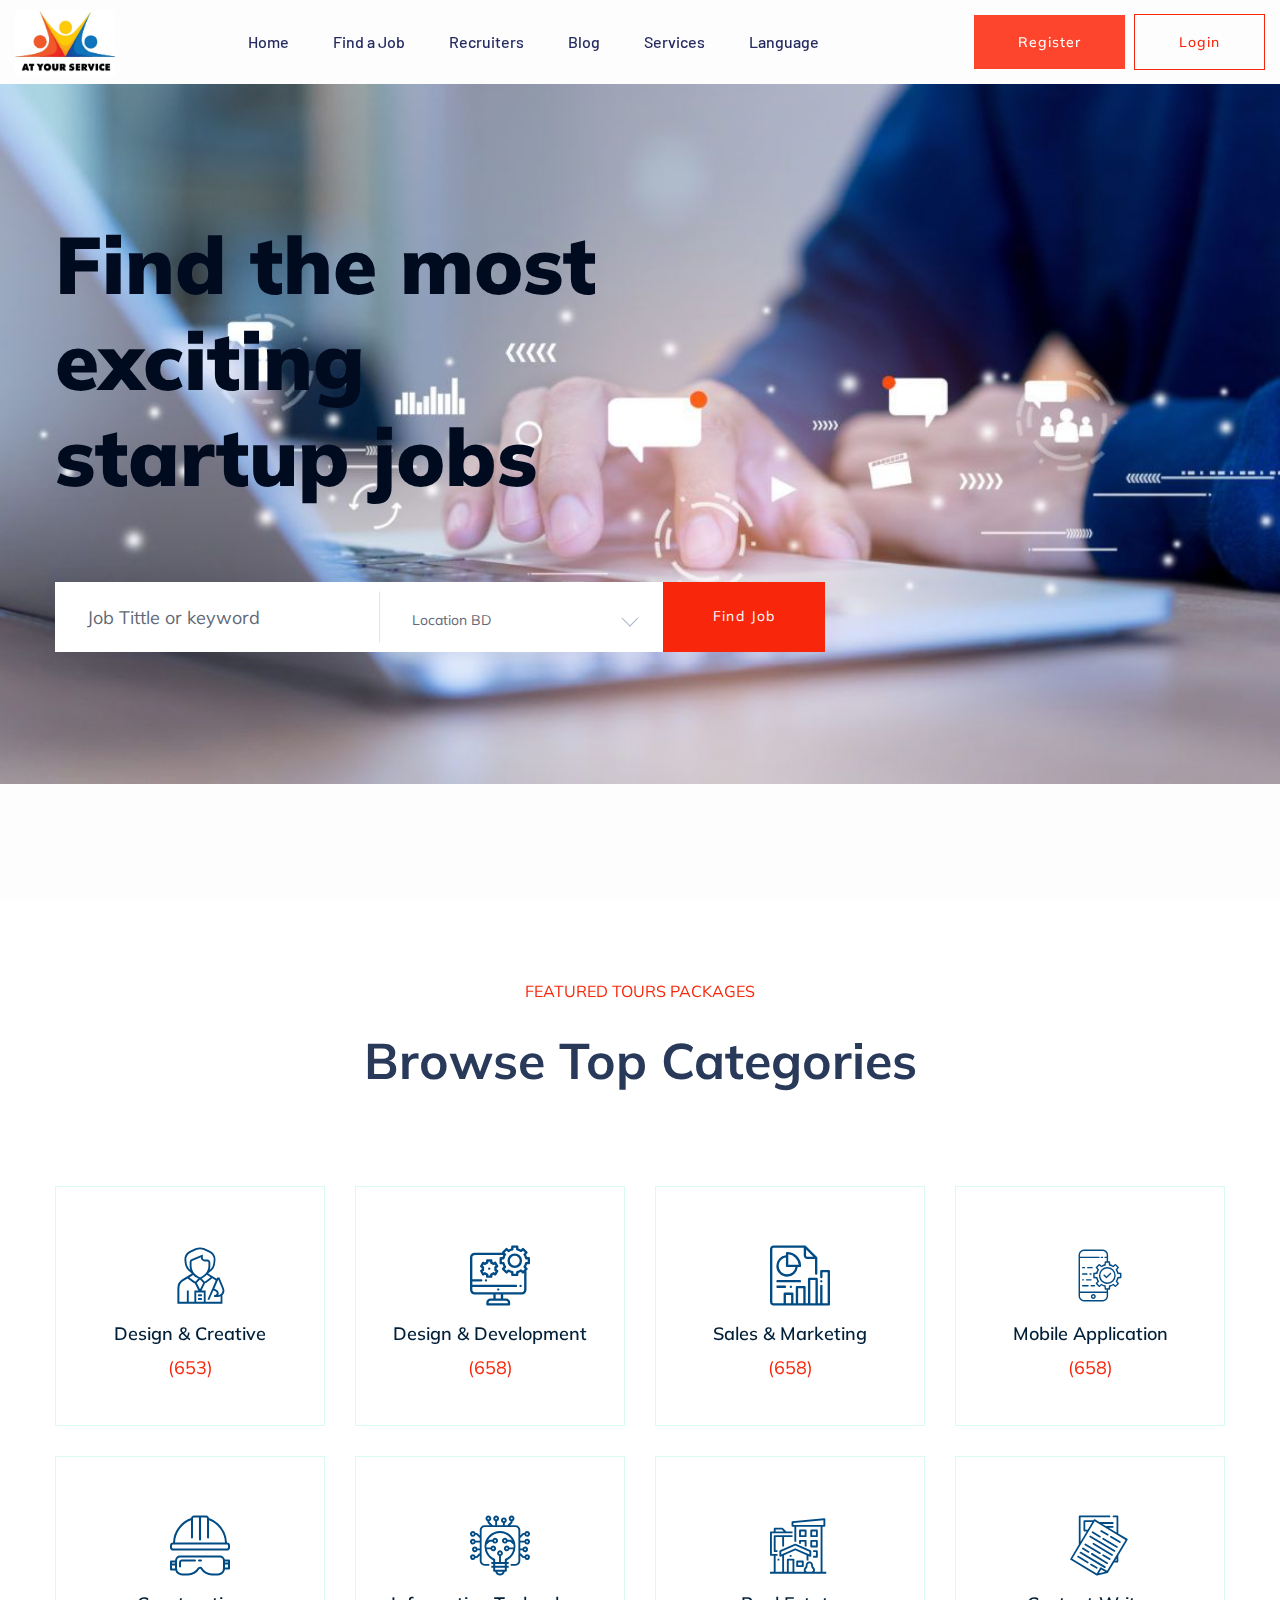
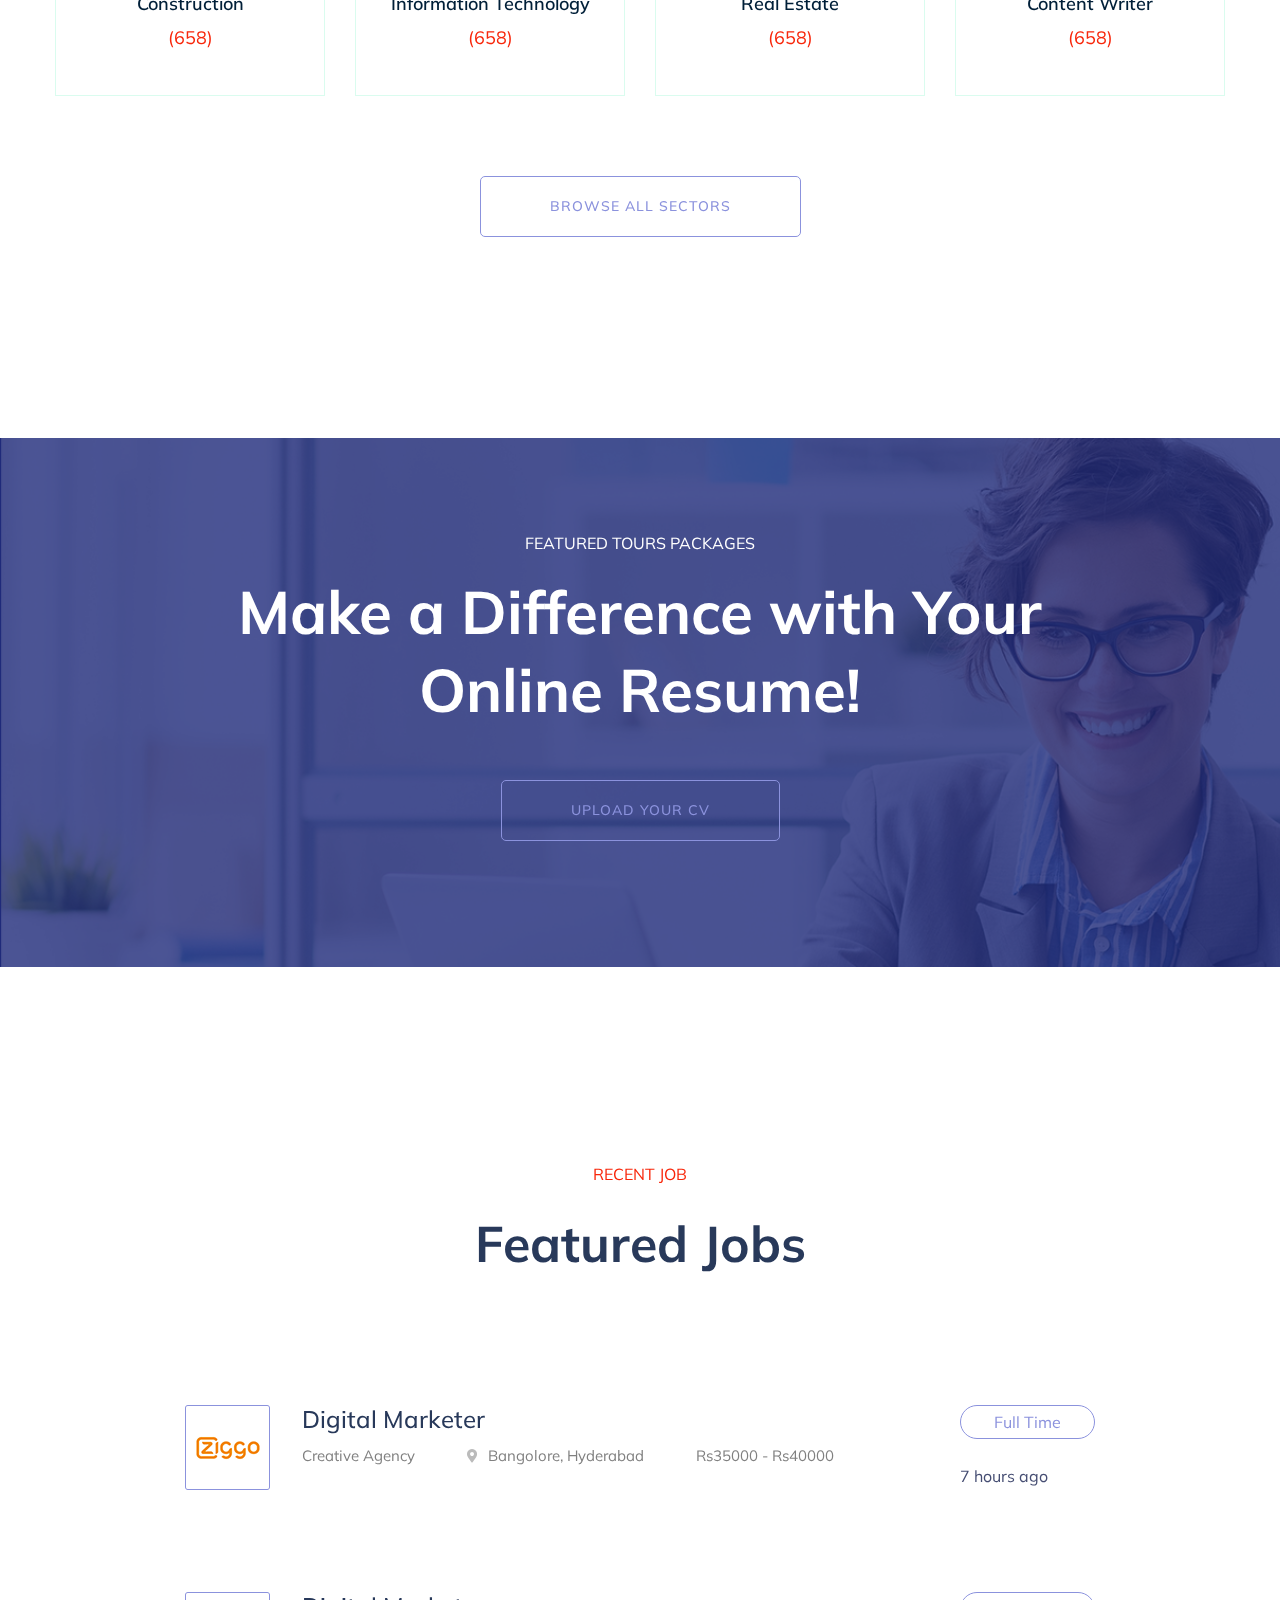
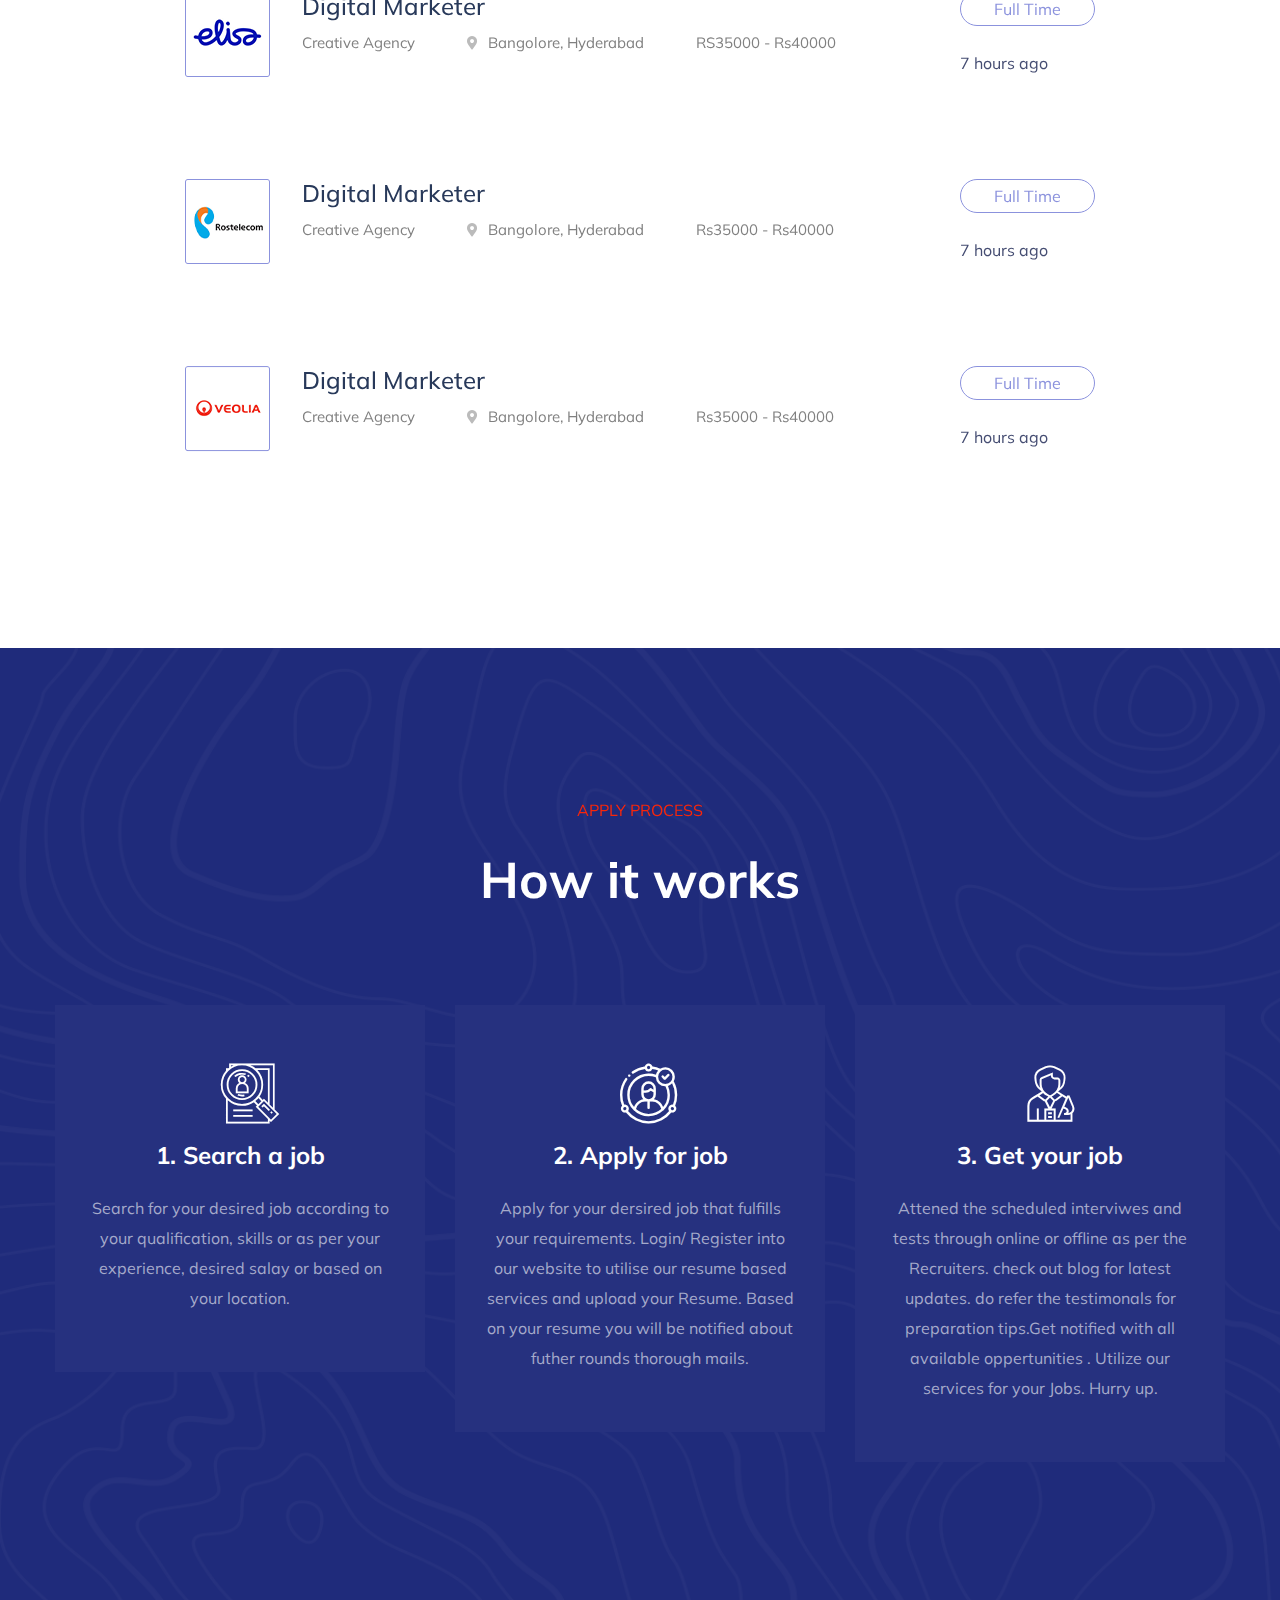
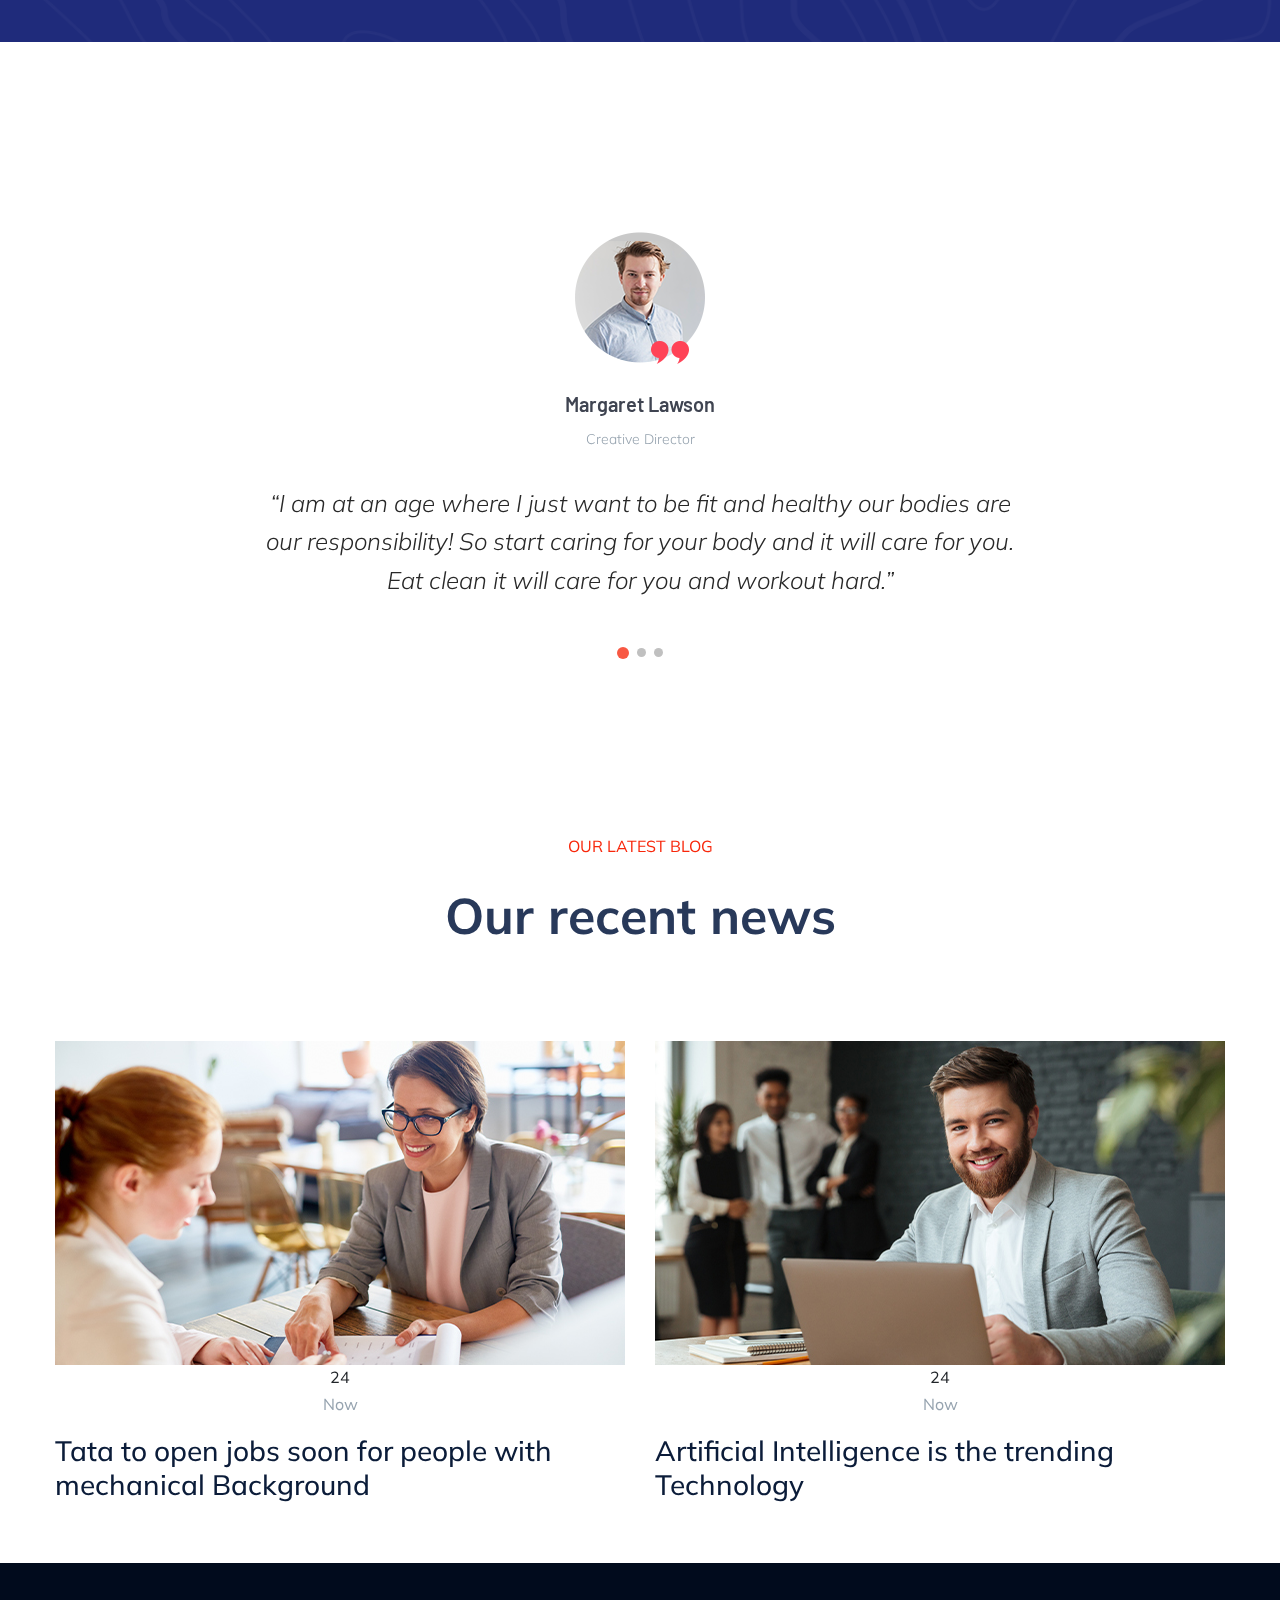
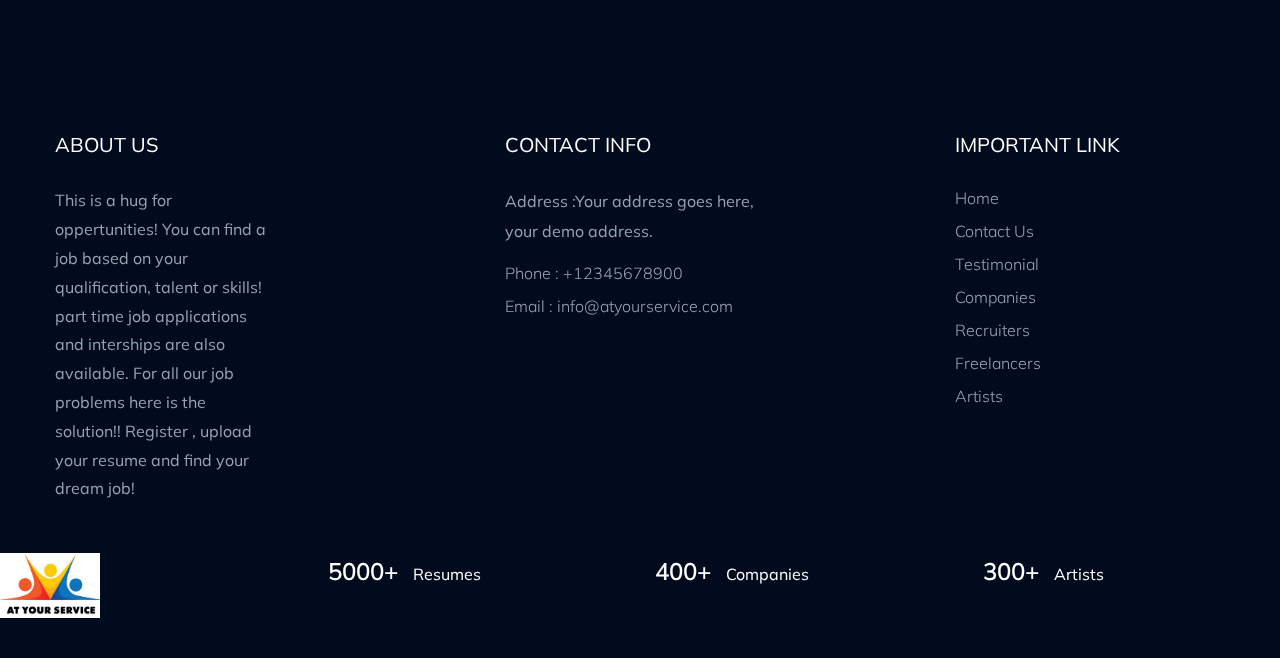
<file: index.html>
<!doctype html>
<html class="no-js" lang="zxx">
    <head>
        <meta charset="utf-8">
        <meta http-equiv="x-ua-compatible" content="ie=edge">
         <title>at your service-final </title>
        <meta name="description" content="">
        <meta name="viewport" content="width=device-width, initial-scale=1">
        <link rel="manifest" href="site.webmanifest">

		<!-- CSS here -->
            <link rel="stylesheet" href="assets/css/bootstrap.min.css">
            <link rel="stylesheet" href="assets/css/owl.carousel.min.css">
            <link rel="stylesheet" href="assets/css/flaticon.css">
            <link rel="stylesheet" href="assets/css/price_rangs.css">
            <link rel="stylesheet" href="assets/css/slicknav.css">
            <link rel="stylesheet" href="assets/css/animate.min.css">
            <link rel="stylesheet" href="assets/css/magnific-popup.css">
            <link rel="stylesheet" href="assets/css/fontawesome-all.min.css">
            <link rel="stylesheet" href="assets/css/themify-icons.css">
            <link rel="stylesheet" href="assets/css/slick.css">
            <link rel="stylesheet" href="assets/css/nice-select.css">
            <link rel="stylesheet" href="assets/css/style.css">
   </head>

   <body>
    <!-- Preloader Start -->
    <div id="preloader-active">
        <div class="preloader d-flex align-items-center justify-content-center">
            <div class="preloader-inner position-relative">
                <div class="preloader-circle"></div>
                <div class="preloader-img pere-text">
                    <img src="assets/img/logo/logo.jpeg" alt="">
                </div>
            </div>
        </div>
    </div>
    <!-- Preloader Start -->
    <header>
        <!-- Header Start -->
       <div class="header-area header-transparrent">
           <div class="headder-top header-sticky">
                <div class="container-fluid">
                    <div class="row align-items-center">
                        <div class="col-lg-2 col-md-1">
                            <!-- Logo -->
                            <div class="logo">
                                <a href="index.html"><img src="assets/img/logo/logo.jpeg" alt="" width=100px height="65"></a>
                            </div>  
                        </div>
                        <div class="col">
                            <div class="menu-wrapper">
                                <!-- Main-menu -->
                                <div class="main-menu">
                                    <nav class="d-none d-lg-block">
                                        <ul id="navigation">
                                            <li><a href="index.html">Home</a></li>
                                            <li><a href="#">Find a Job</a>
                                                <ul class="submenu">
                                                    <li><a href="job_listing.html">Companies </a></li>
                                                    <li><a href="job_listing.html">Artists</a></li>
                                                    <li><a href="job_listing.html">Freelancer</a></li>
                                                </ul>
                                            </li>
                                            
                                            <li><a href="job_details.html">Recruiters</a></li>
                                            <li><a href="blog.html">Blog</a></li>
                                            <li><a href="#">Services</a>
                                                <ul class="submenu">
                                                    <li><a href="#">Resume Writing</a></li>
                                                    <li><a href="#">Resume Display</a></li> 
                                                    <li><a href="#">Subsciption</a></li>
                                                    <li><a href="#">FAQ</a></li>
                                                    <li><a href="#">Testimony</a></li>
                                                    <li><a href="#">Carrier Tools</a></li>
                                                </ul>
                                            </li>
                                            <li><a href="#">Language</a>
                                                <ul class="submenu">
                                                    <li><a href="#">English</a></li>
                                                    <li><a href="#">Kannada</a></li> 
                                                    <li><a href="#">Hindi</a></li> 
                                                </ul>
                                            </li>
                                        </ul>
                                    </nav>
                                </div>          
                                <!-- Header-btn -->
                                <div class="header-btn d-none f-right d-lg-block">
                                    <a href="#" class="btn head-btn1">Register</a>
                                    <a href="#" class="btn head-btn2">Login</a>
                                </div>
                            </div>
                        </div>
                        <!-- Mobile Menu -->
                        <div class="col-12">
                            <div class="mobile_menu d-block d-lg-none"></div>
                        </div>
                    </div>
                </div>
           </div>
       </div>
        <!-- Header End -->
    </header>
    <main>

        <!-- slider Area Start-->
        <div class="slider-area ">
            <!-- Mobile Menu -->
            <div class="slider-active">
                <div class="single-slider slider-height d-flex align-items-center" data-background="assets/img/hero/banner1.jpg">
                    <div class="container">
                        <div class="row">
                            <div class="col-xl-6 col-lg-9 col-md-10">
                                <div class="hero__caption">
                                    <h1>Find the most exciting startup jobs</h1>
                                </div>
                            </div>
                        </div>
                        <!-- Search Box -->
                        <div class="row">
                            <div class="col-xl-8">
                                <!-- form -->
                                <form action="#" class="search-box">
                                    <div class="input-form">
                                        <input type="text" placeholder="Job Tittle or keyword">
                                    </div>
                                    <div class="select-form">
                                        <div class="select-itms">
                                            <select name="select" id="select1">
                                                <option value="">Location BD</option>
                                                <option value="">Location PK</option>
                                                <option value="">Location US</option>
                                                <option value="">Location UK</option>
                                            </select>
                                        </div>
                                    </div>
                                    <div class="search-form">
                                        <a href="#">Find job</a>
                                    </div>	
                                </form>	
                            </div>
                        </div>
                    </div>
                </div>
            </div>
        </div>
        <!-- slider Area End-->
        <!-- Our Services Start -->
        <div class="our-services section-pad-t30">
            <div class="container">
                <!-- Section Tittle -->
                <div class="row">
                    <div class="col-lg-12">
                        <div class="section-tittle text-center">
                            <span>FEATURED TOURS Packages</span>
                            <h2>Browse Top Categories </h2>
                        </div>
                    </div>
                </div>
                <div class="row d-flex justify-contnet-center">
                    <div class="col-xl-3 col-lg-3 col-md-4 col-sm-6">
                        <div class="single-services text-center mb-30">
                            <div class="services-ion">
                                <span class="flaticon-tour"></span>
                            </div>
                            <div class="services-cap">
                               <h5><a href="job_listing.html">Design & Creative</a></h5>
                                <span>(653)</span>
                            </div>
                        </div>
                    </div>
                    <div class="col-xl-3 col-lg-3 col-md-4 col-sm-6">
                        <div class="single-services text-center mb-30">
                            <div class="services-ion">
                                <span class="flaticon-cms"></span>
                            </div>
                            <div class="services-cap">
                               <h5><a href="job_listing.html">Design & Development</a></h5>
                                <span>(658)</span>
                            </div>
                        </div>
                    </div>
                    <div class="col-xl-3 col-lg-3 col-md-4 col-sm-6">
                        <div class="single-services text-center mb-30">
                            <div class="services-ion">
                                <span class="flaticon-report"></span>
                            </div>
                            <div class="services-cap">
                               <h5><a href="job_listing.html">Sales & Marketing</a></h5>
                                <span>(658)</span>
                            </div>
                        </div>
                    </div>
                    <div class="col-xl-3 col-lg-3 col-md-4 col-sm-6">
                        <div class="single-services text-center mb-30">
                            <div class="services-ion">
                                <span class="flaticon-app"></span>
                            </div>
                            <div class="services-cap">
                               <h5><a href="job_listing.html">Mobile Application</a></h5>
                                <span>(658)</span>
                            </div>
                        </div>
                    </div>
                    <div class="col-xl-3 col-lg-3 col-md-4 col-sm-6">
                        <div class="single-services text-center mb-30">
                            <div class="services-ion">
                                <span class="flaticon-helmet"></span>
                            </div>
                            <div class="services-cap">
                               <h5><a href="job_listing.html">Construction</a></h5>
                                <span>(658)</span>
                            </div>
                        </div>
                    </div>
                    <div class="col-xl-3 col-lg-3 col-md-4 col-sm-6">
                        <div class="single-services text-center mb-30">
                            <div class="services-ion">
                                <span class="flaticon-high-tech"></span>
                            </div>
                            <div class="services-cap">
                               <h5><a href="job_listing.html">Information Technology</a></h5>
                                <span>(658)</span>
                            </div>
                        </div>
                    </div>
                    <div class="col-xl-3 col-lg-3 col-md-4 col-sm-6">
                        <div class="single-services text-center mb-30">
                            <div class="services-ion">
                                <span class="flaticon-real-estate"></span>
                            </div>
                            <div class="services-cap">
                               <h5><a href="job_listing.html">Real Estate</a></h5>
                                <span>(658)</span>
                            </div>
                        </div>
                    </div>
                    <div class="col-xl-3 col-lg-3 col-md-4 col-sm-6">
                        <div class="single-services text-center mb-30">
                            <div class="services-ion">
                                <span class="flaticon-content"></span>
                            </div>
                            <div class="services-cap">
                               <h5><a href="job_listing.html">Content Writer</a></h5>
                                <span>(658)</span>
                            </div>
                        </div>
                    </div>
                </div>
                <!-- More Btn -->
                <!-- Section Button -->
                <div class="row">
                    <div class="col-lg-12">
                        <div class="browse-btn2 text-center mt-50">
                            <a href="job_listing.html" class="border-btn2">Browse All Sectors</a>
                        </div>
                    </div>
                </div>
            </div>
        </div>
        <!-- Our Services End -->
        <!-- Online CV Area Start -->
         <div class="online-cv cv-bg section-overly pt-90 pb-120"  data-background="assets/img/gallery/cv_bg.jpg">
            <div class="container">
                <div class="row justify-content-center">
                    <div class="col-xl-10">
                        <div class="cv-caption text-center">
                            <p class="pera1">FEATURED TOURS Packages</p>
                            <p class="pera2"> Make a Difference with Your Online Resume!</p>
                            <a href="#" class="border-btn2 border-btn4">Upload your cv</a>
                        </div>
                    </div>
                </div>
            </div>
        </div>
        <!-- Online CV Area End-->
        <!-- Featured_job_start -->
        <section class="featured-job-area feature-padding">
            <div class="container">
                <!-- Section Tittle -->
                <div class="row">
                    <div class="col-lg-12">
                        <div class="section-tittle text-center">
                            <span>Recent Job</span>
                            <h2>Featured Jobs</h2>
                        </div>
                    </div>
                </div>
                <div class="row justify-content-center">
                    <div class="col-xl-10">
                        <!-- single-job-content -->
                        <div class="single-job-items mb-30">
                            <div class="job-items">
                                <div class="company-img">
                                    <a href="job_details.html"><img src="assets/img/icon/job-list1.png" alt=""></a>
                                </div>
                                <div class="job-tittle">
                                    <a href="job_details.html"><h4>Digital Marketer</h4></a>
                                    <ul>
                                        <li>Creative Agency</li>
                                        <li><i class="fas fa-map-marker-alt"></i>Bangolore, Hyderabad</li>
                                        <li>Rs35000 - Rs40000</li>
                                    </ul>
                                </div>
                            </div>
                            <div class="items-link f-right">
                                <a href="job_details.html">Full Time</a>
                                <span>7 hours ago</span>
                            </div>
                        </div>
                        <!-- single-job-content -->
                        <div class="single-job-items mb-30">
                            <div class="job-items">
                                <div class="company-img">
                                    <a href="job_details.html"><img src="assets/img/icon/job-list2.png" alt=""></a>
                                </div>
                                <div class="job-tittle">
                                    <a href="job_details.html"><h4>Digital Marketer</h4></a>
                                    <ul>
                                        <li>Creative Agency</li>
                                        <li><i class="fas fa-map-marker-alt"></i>Bangolore, Hyderabad</li>
                                        <li>RS35000 - Rs40000</li>
                                    </ul>
                                </div>
                            </div>
                            <div class="items-link f-right">
                                <a href="job_details.html">Full Time</a>
                                <span>7 hours ago</span>
                            </div>
                        </div>
                         <!-- single-job-content -->
                        <div class="single-job-items mb-30">
                            <div class="job-items">
                                <div class="company-img">
                                    <a href="job_details.html"><img src="assets/img/icon/job-list3.png" alt=""></a>
                                </div>
                                <div class="job-tittle">
                                    <a href="job_details.html"><h4>Digital Marketer</h4></a>
                                    <ul>
                                        <li>Creative Agency</li>
                                        <li><i class="fas fa-map-marker-alt"></i>Bangolore, Hyderabad</li>
                                        <li>Rs35000 - Rs40000</li>
                                    </ul>
                                </div>
                            </div>
                            <div class="items-link f-right">
                                <a href="job_details.html">Full Time</a>
                                <span>7 hours ago</span>
                            </div>
                        </div>
                         <!-- single-job-content -->
                        <div class="single-job-items mb-30">
                            <div class="job-items">
                                <div class="company-img">
                                    <a href="job_details.html"><img src="assets/img/icon/job-list4.png" alt=""></a>
                                </div>
                                <div class="job-tittle">
                                    <a href="job_details.html"><h4>Digital Marketer</h4></a>
                                    <ul>
                                        <li>Creative Agency</li>
                                        <li><i class="fas fa-map-marker-alt"></i>Bangolore, Hyderabad</li>
                                        <li>Rs35000 - Rs40000</li>
                                    </ul>
                                </div>
                            </div>
                            <div class="items-link f-right">
                                <a href="job_details.html">Full Time</a>
                                <span>7 hours ago</span>
                            </div>
                        </div>
                    </div>
                </div>
            </div>
        </section>
        <!-- Featured_job_end -->
        <!-- How  Apply Process Start-->
        <div class="apply-process-area apply-bg pt-150 pb-150" data-background="assets/img/gallery/how-applybg.png">
            <div class="container">
                <!-- Section Tittle -->
                <div class="row">
                    <div class="col-lg-12">
                        <div class="section-tittle white-text text-center">
                            <span>Apply process</span>
                            <h2> How it works</h2>
                        </div>
                    </div>
                </div>
                <!-- Apply Process Caption -->
                <div class="row">
                    <div class="col-lg-4 col-md-6">
                        <div class="single-process text-center mb-30">
                            <div class="process-ion">
                                <span class="flaticon-search"></span>
                            </div>
                            <div class="process-cap">
                               <h5>1. Search a job</h5>
                               <p>Search for your desired job according to your qualification,
                                skills or as per your experience, desired salay or based on your location.</p>
                            </div>
                        </div>
                    </div>
                    <div class="col-lg-4 col-md-6">
                        <div class="single-process text-center mb-30">
                            <div class="process-ion">
                                <span class="flaticon-curriculum-vitae"></span>
                            </div>
                            <div class="process-cap">
                               <h5>2. Apply for job</h5>
                               <p>Apply for your dersired job that fulfills your requirements. Login/ Register into our website to utilise our resume based services and upload your Resume.
                                   Based on your resume you will be notified about futher rounds thorough mails. </p>
                            </div>
                        </div>
                    </div>
                    <div class="col-lg-4 col-md-6">
                        <div class="single-process text-center mb-30">
                            <div class="process-ion">
                                <span class="flaticon-tour"></span>
                            </div>
                            <div class="process-cap">
                               <h5>3. Get your job</h5>
                               <p>Attened the scheduled interviwes and tests through online or offline as per the Recruiters.
                                   check out blog for latest updates. do refer the testimonals for preparation 
                                   tips.Get notified with all available oppertunities . Utilize our services for your Jobs. Hurry up.
                               </p>
                            </div>
                        </div>
                    </div>
                </div>
             </div>
        </div>
        <!-- How  Apply Process End-->
        <!-- Testimonial Start -->
        <div class="testimonial-area testimonial-padding">
            <div class="container">
                <!-- Testimonial contents -->
                <div class="row d-flex justify-content-center">
                    <div class="col-xl-8 col-lg-8 col-md-10">
                        <div class="h1-testimonial-active dot-style">
                            <!-- Single Testimonial -->
                            <div class="single-testimonial text-center">
                                <!-- Testimonial Content -->
                                <div class="testimonial-caption ">
                                    <!-- founder -->
                                    <div class="testimonial-founder  ">
                                        <div class="founder-img mb-30">
                                            <img src="assets/img/testmonial/testimonial-founder.png" alt="">
                                            <span>Margaret Lawson</span>
                                            <p>Creative Director</p>
                                        </div>
                                    </div>
                                    <div class="testimonial-top-cap">
                                        <p>“I am at an age where I just want to be fit and healthy our bodies are our responsibility! So start caring for your body and it will care for you. Eat clean it will care for you and workout hard.”</p>
                                    </div>
                                </div>
                            </div>
                            <!-- Single Testimonial -->
                            <div class="single-testimonial text-center">
                                <!-- Testimonial Content -->
                                <div class="testimonial-caption ">
                                    <!-- founder -->
                                    <div class="testimonial-founder  ">
                                        <div class="founder-img mb-30">
                                            <img src="assets/img/testmonial/testimonial-founder.png" alt="">
                                            <span>Margaret Lawson</span>
                                            <p>Creative Director</p>
                                        </div>
                                    </div>
                                    <div class="testimonial-top-cap">
                                        <p>“I am at an age where I just want to be fit and healthy our bodies are our responsibility! So start caring for your body and it will care for you. Eat clean it will care for you and workout hard.”</p>
                                    </div>
                                </div>
                            </div>
                            <!-- Single Testimonial -->
                            <div class="single-testimonial text-center">
                                <!-- Testimonial Content -->
                                <div class="testimonial-caption ">
                                    <!-- founder -->
                                    <div class="testimonial-founder  ">
                                        <div class="founder-img mb-30">
                                            <img src="assets/img/testmonial/testimonial-founder.png" alt="">
                                            <span>Margaret Lawson</span>
                                            <p>Creative Director</p>
                                        </div>
                                    </div>
                                    <div class="testimonial-top-cap">
                                        <p>“I am at an age where I just want to be fit and healthy our bodies are our responsibility! So start caring for your body and it will care for you. Eat clean it will care for you and workout hard.”</p>
                                    </div>
                                </div>
                            </div>
                        </div>
                    </div>
                </div>
            </div>
        </div>
        <!-- Testimonial End -->
        <!-- Blog Area Start -->
            <div class="container">
                <!-- Section Tittle -->
                <div class="row">
                    <div class="col-lg-12">
                        <div class="section-tittle text-center">
                            <span>Our latest blog</span>
                            <h2>Our recent news</h2>
                        </div>
                    </div>
                </div>
                <div class="row">
                    <div class="col-xl-6 col-lg-6 col-md-6">
                        <div class="home-blog-single mb-30">
                            <div class="blog-img-cap">
                                <div class="blog-img">
                                    <img src="assets/img/blog/home-blog1.jpg" alt="">
                                    <!-- Blog date -->
                                    <div class="blog-date text-center">
                                        <span>24</span>
                                        <p>Now</p>
                                    </div>
                                </div>
                                <div class="blog-cap">
                                    <h3><a href="single-blog.html">Tata to open jobs soon for people with mechanical Background</a></h3>
                                    <a href="#" class="more-btn">Read more »</a>
                                </div>
                            </div>
                        </div>
                    </div>
                    <div class="col-xl-6 col-lg-6 col-md-6">
                        <div class="home-blog-single mb-30">
                            <div class="blog-img-cap">
                                <div class="blog-img">
                                    <img src="assets/img/blog/home-blog2.jpg" alt="">
                                    <!-- Blog date -->
                                    <div class="blog-date text-center">
                                        <span>24</span>
                                        <p>Now</p>
                                    </div>
                                </div>
                                <div class="blog-cap">
                                    <h3><a href="single-blog.html">Artificial Intelligence is the trending Technology</a></h3>
                                    <a href="#" class="more-btn">Read more »</a>
                                </div>
                            </div>
                        </div>
                    </div>
                </div>
            </div>
        <!-- Blog Area End -->

    </main>
    <footer>
        <!-- Footer Start-->
        <div class="footer-area footer-bg footer-padding">
            <div class="container">
                <div class="row d-flex justify-content-between">
                    <div class="col-xl-3 col-lg-3 col-md-4 col-sm-6">
                       <div class="single-footer-caption mb-50">
                         <div class="single-footer-caption mb-30">
                             <div class="footer-tittle">
                                 <h4>About Us</h4>
                                 <div class="footer-pera">
                                     <p> This is a hug for oppertunities! You can find a job based on your qualification, talent or skills! part time job applications and interships are also available.
                                        For all our job problems here is the solution!! Register , upload your resume and find your dream job!</p>
                                </div>
                             </div>
                         </div>

                       </div>
                    </div>
                    <div class="col-xl-3 col-lg-3 col-md-4 col-sm-5">
                        <div class="single-footer-caption mb-50">
                            <div class="footer-tittle">
                                <h4>Contact Info</h4>
                                <ul>
                                    <li>
                                    <p>Address :Your address goes
                                        here, your demo address.</p>
                                    </li>
                                    <li><a href="#">Phone : +12345678900</a></li>
                                    <li><a href="#">Email : info@atyourservice.com</a></li>
                                </ul>
                            </div>

                        </div>
                    </div>
                    <div class="col-xl-3 col-lg-3 col-md-4 col-sm-5">
                        <div class="single-footer-caption mb-50">
                            <div class="footer-tittle">
                                <h4>Important Link</h4>
                                <ul>
                                    <li><a href="index.html">Home</a></li>
                                    <li><a href="contact.html">Contact Us</a></li>
                                    <li><a href="#">Testimonial</a></li>
                                    <li><a href="job_listing.html">Companies</a></li>
                                    <li><a href="job_details.html">Recruiters</a></li>
                                    <li><a href="job_listing.html">Freelancers</a></li>
                                    <li><a href="job_listing.html">Artists</a></li>
                                </ul>
                            </div>
                        </div>
                    </div>
                    </div>
                </div>
               <!--  -->
               <div class="row ">
                    <div class="col-xl-3 col-lg-3 col-md-4 col-sm-6">
                        <!-- logo -->
                        <div class="footer-logo mb-20">
                        <a href="index.html"><img src="assets/img/logo/logo.jpeg" alt="" width=100px height="65"> <style margin: 20px;></style></a>
                        </div>
                    </div>
                    <div class="col-xl-3 col-lg-3 col-md-4 col-sm-5">
                    <div class="footer-tittle-bottom">
                        <span>5000+</span>
                        <p>Resumes</p>
                    </div>
                    </div>
                    <div class="col-xl-3 col-lg-3 col-md-4 col-sm-5">
                        <div class="footer-tittle-bottom">
                            <span>400+</span>
                            <p>Companies</p>
                        </div>
                    </div>
                    <div class="col-xl-3 col-lg-3 col-md-4 col-sm-5">
                        <!-- Footer Bottom Tittle -->
                        <div class="footer-tittle-bottom">
                            <span>300+</span>
                            <p>Artists</p>
                        </div>
                    </div>
               </div>
            </div>
        <!-- Footer End-->
    </footer>

  <!-- JS here -->
	
		<!-- All JS Custom Plugins Link Here here -->
        <script src="./assets/js/vendor/modernizr-3.5.0.min.js"></script>
		<!-- Jquery, Popper, Bootstrap -->
		<script src="./assets/js/vendor/jquery-1.12.4.min.js"></script>
        <script src="./assets/js/popper.min.js"></script>
        <script src="./assets/js/bootstrap.min.js"></script>
	    <!-- Jquery Mobile Menu -->
        <script src="./assets/js/jquery.slicknav.min.js"></script>

		<!-- Jquery Slick , Owl-Carousel Plugins -->
        <script src="./assets/js/owl.carousel.min.js"></script>
        <script src="./assets/js/slick.min.js"></script>
        <script src="./assets/js/price_rangs.js"></script>
        
		<!-- One Page, Animated-HeadLin -->
        <script src="./assets/js/wow.min.js"></script>
		<script src="./assets/js/animated.headline.js"></script>
        <script src="./assets/js/jquery.magnific-popup.js"></script>

		<!-- Scrollup, nice-select, sticky -->
        <script src="./assets/js/jquery.scrollUp.min.js"></script>
        <script src="./assets/js/jquery.nice-select.min.js"></script>
		<script src="./assets/js/jquery.sticky.js"></script>
        
        <!-- contact js -->
        <script src="./assets/js/contact.js"></script>
        <script src="./assets/js/jquery.form.js"></script>
        <script src="./assets/js/jquery.validate.min.js"></script>
        <script src="./assets/js/mail-script.js"></script>
        <script src="./assets/js/jquery.ajaxchimp.min.js"></script>
        
		<!-- Jquery Plugins, main Jquery -->	
        <script src="./assets/js/plugins.js"></script>
        <script src="./assets/js/main.js"></script>
        
    </body>
</html>
</file>
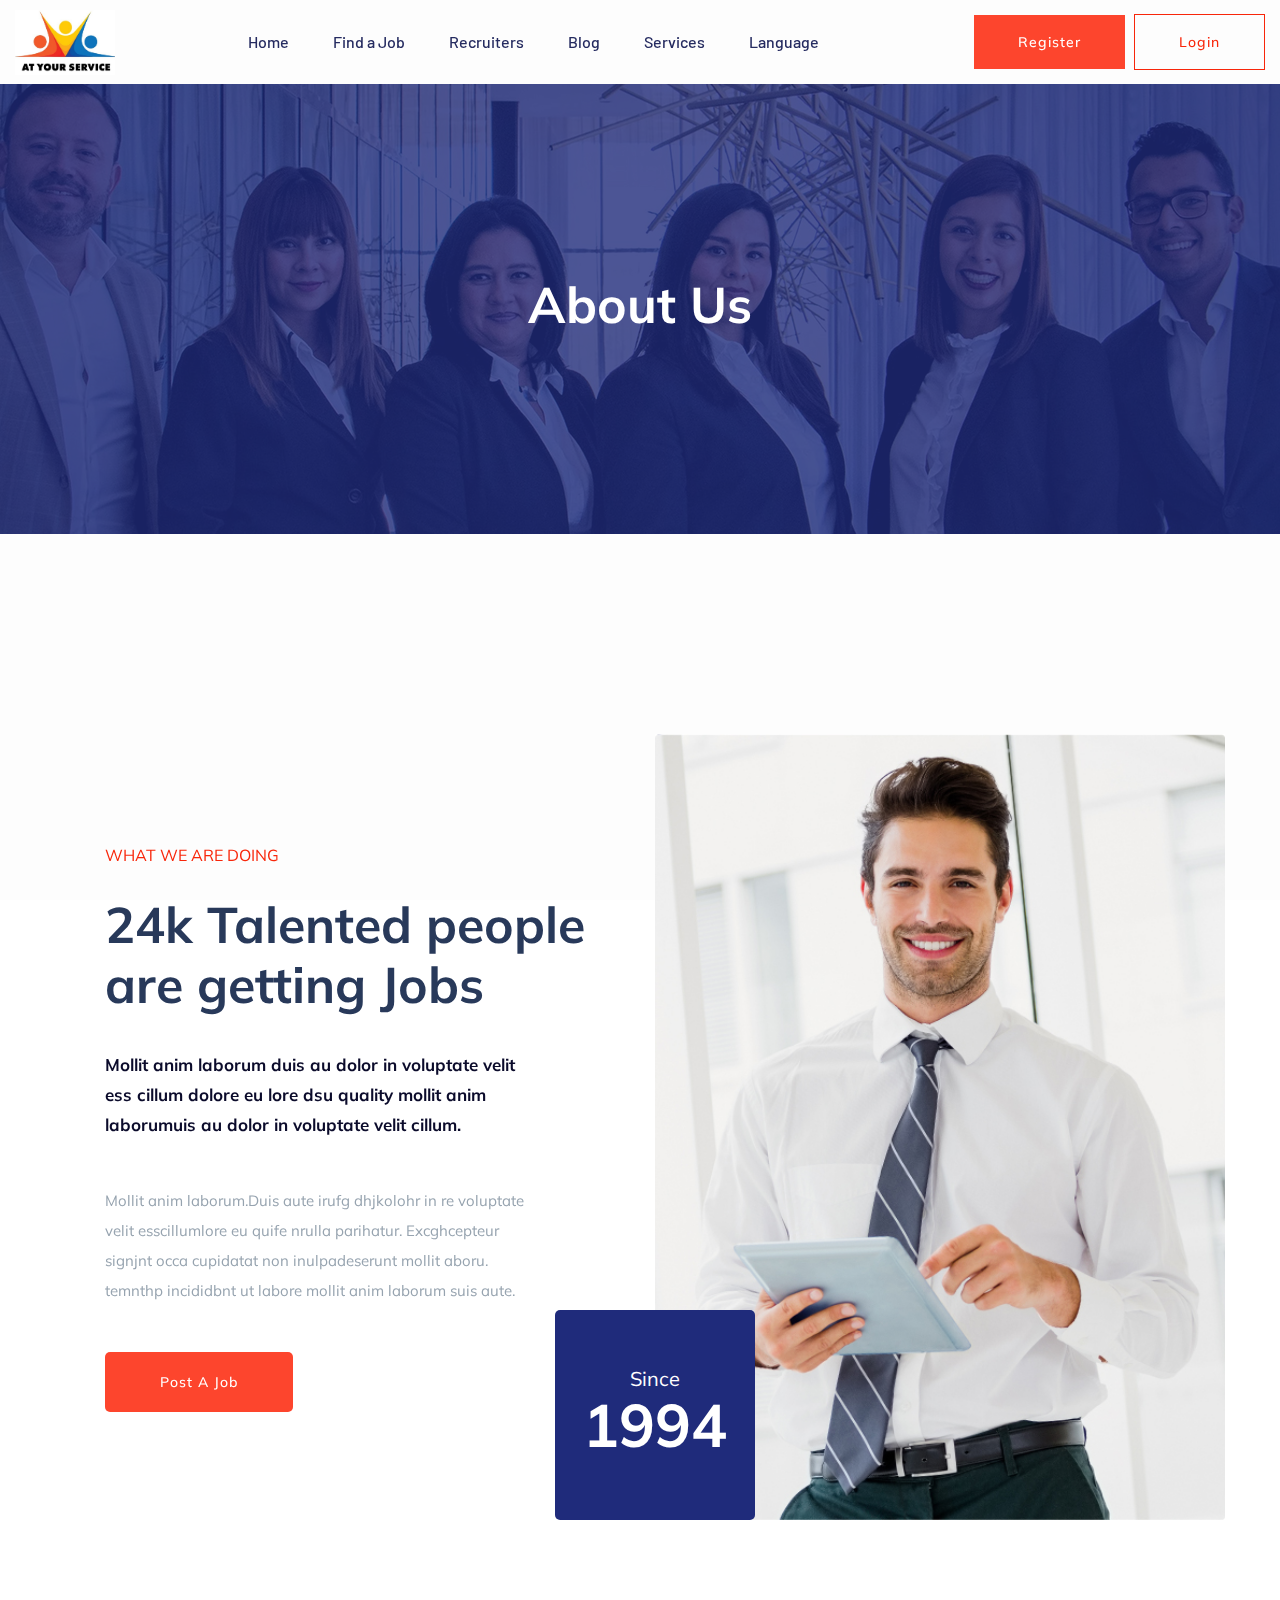
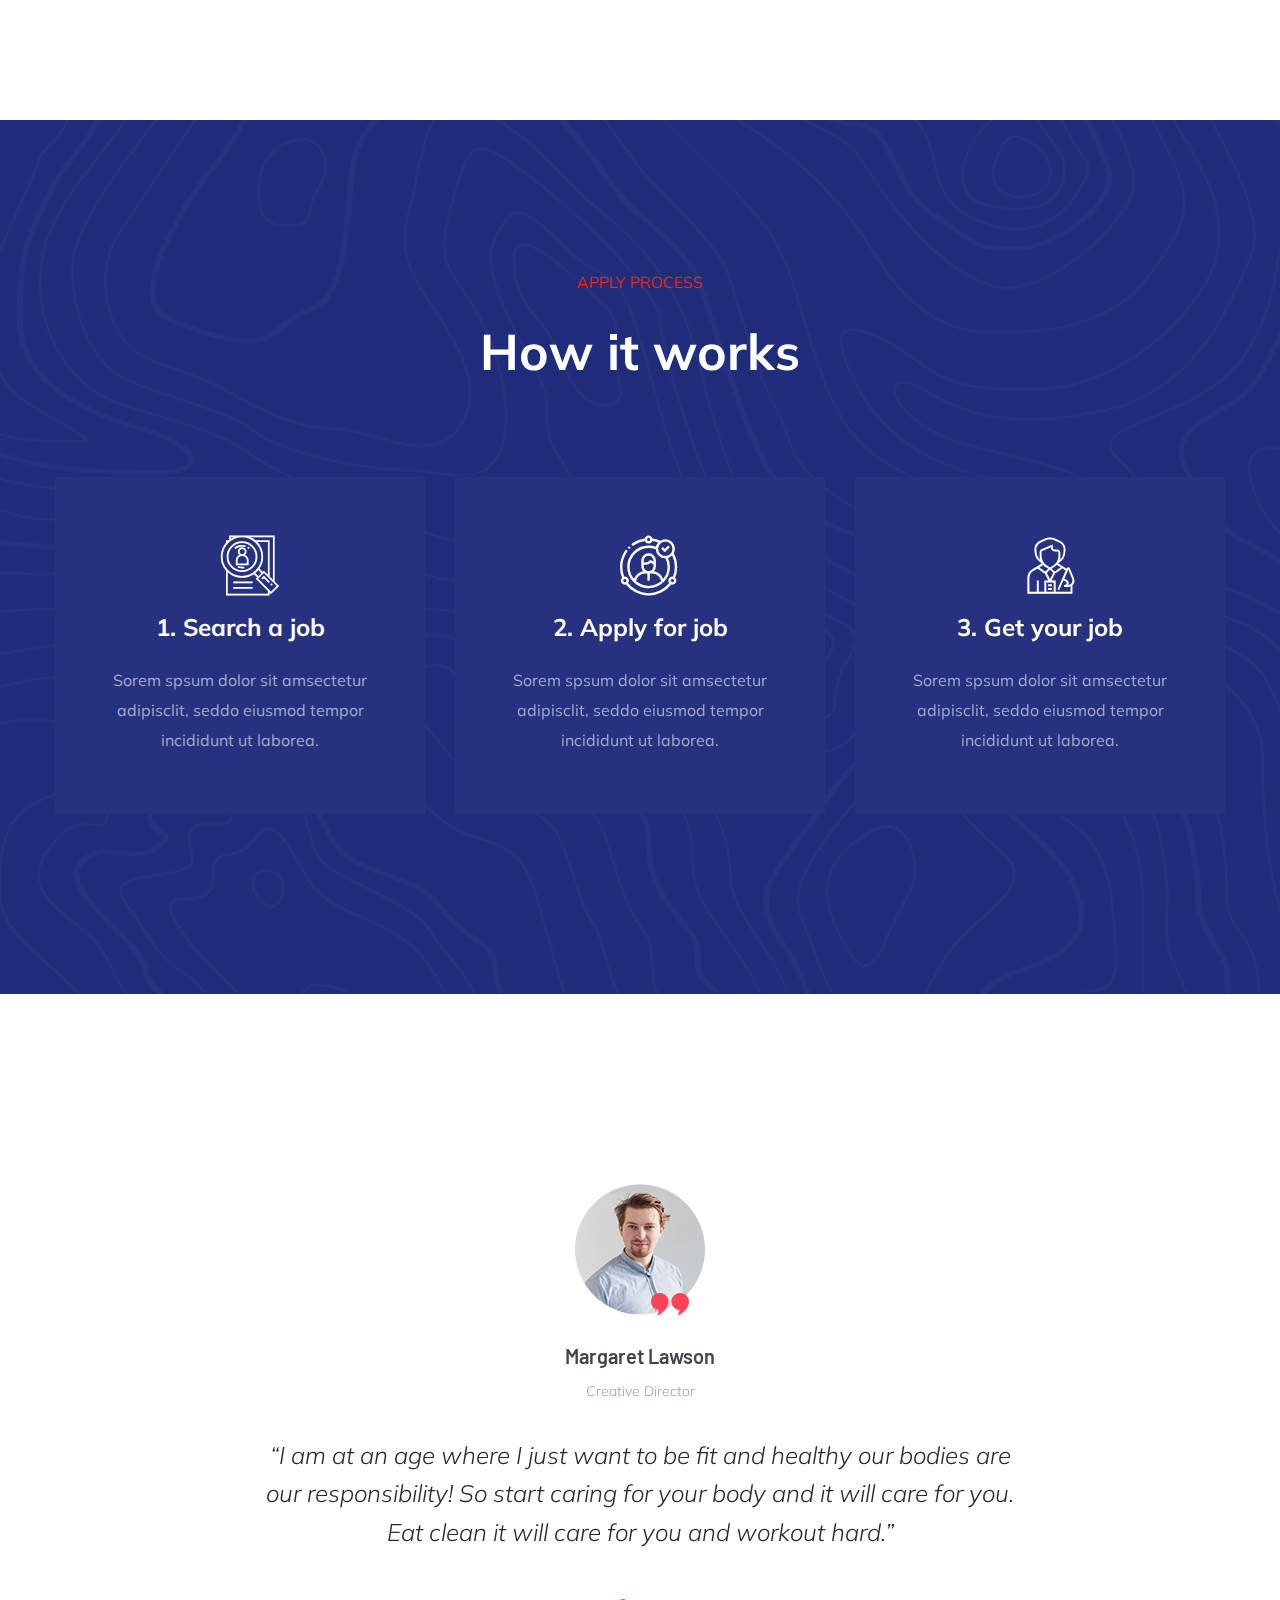
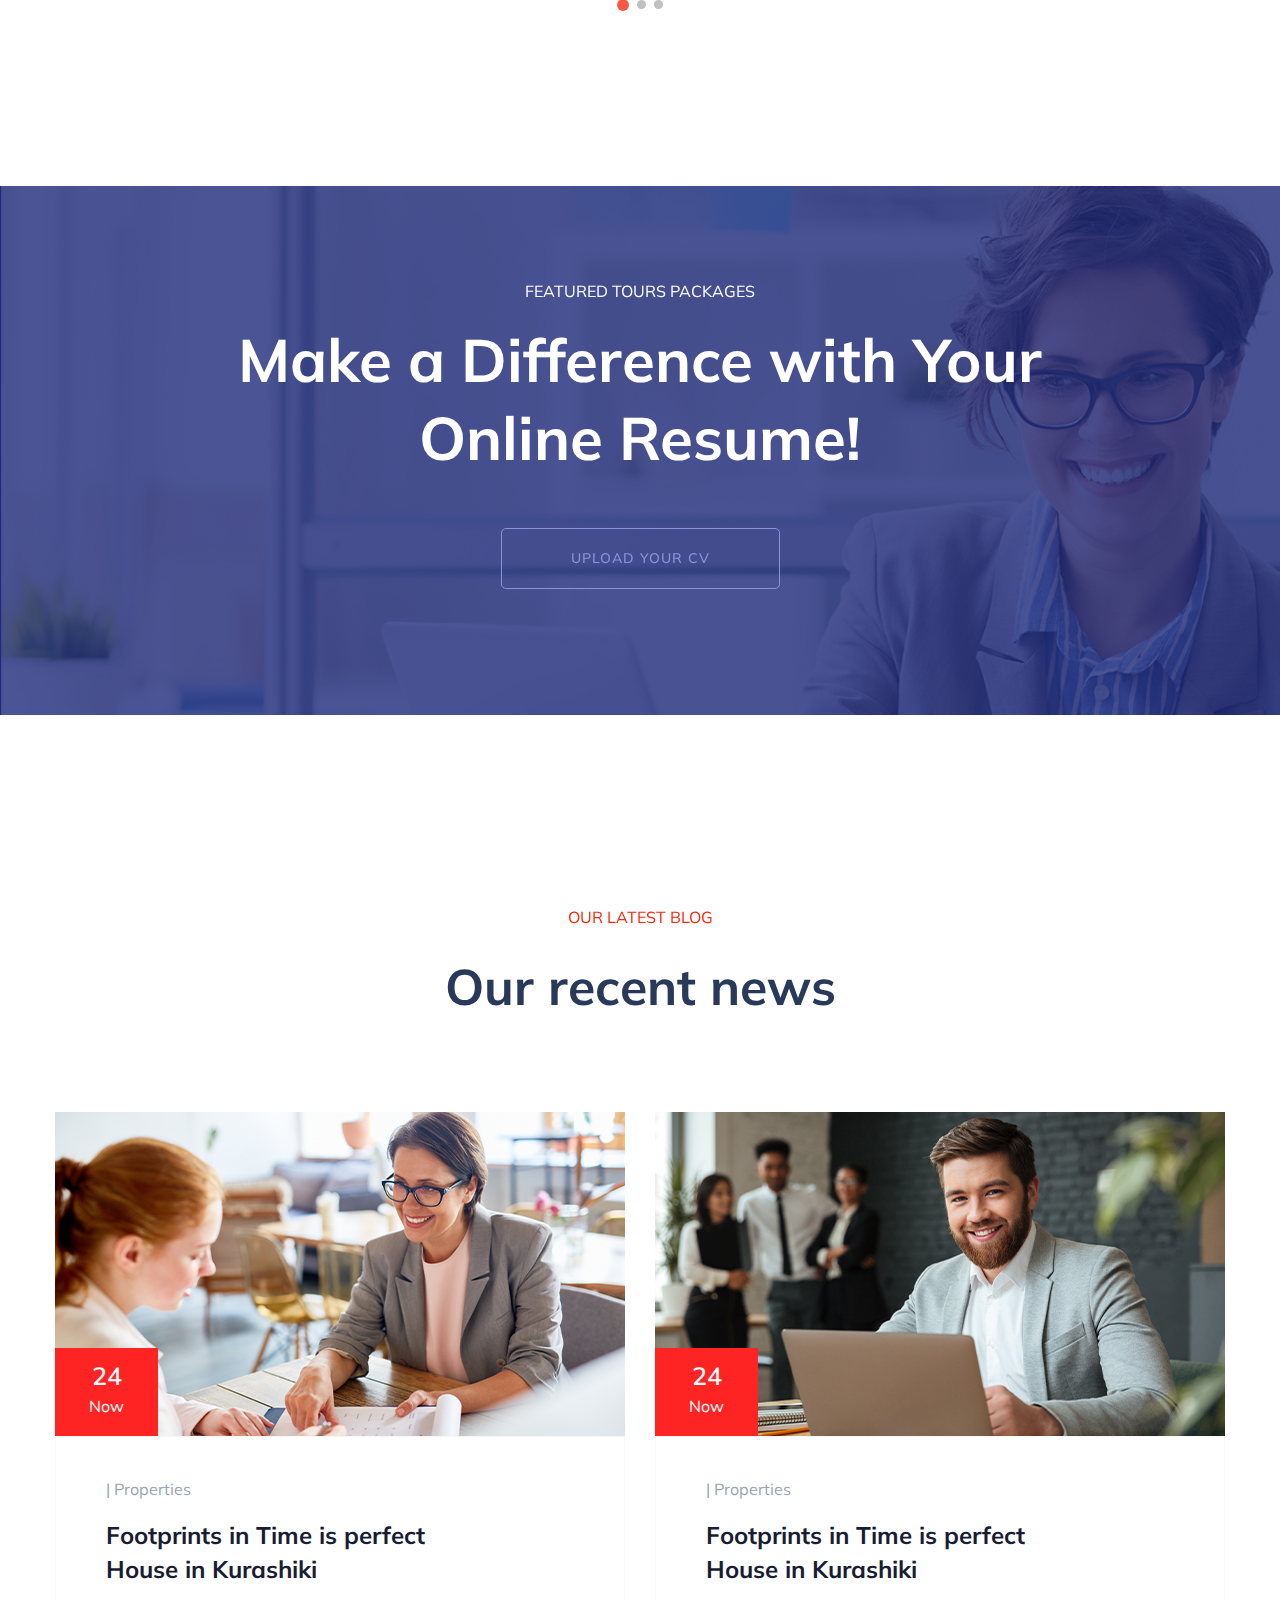
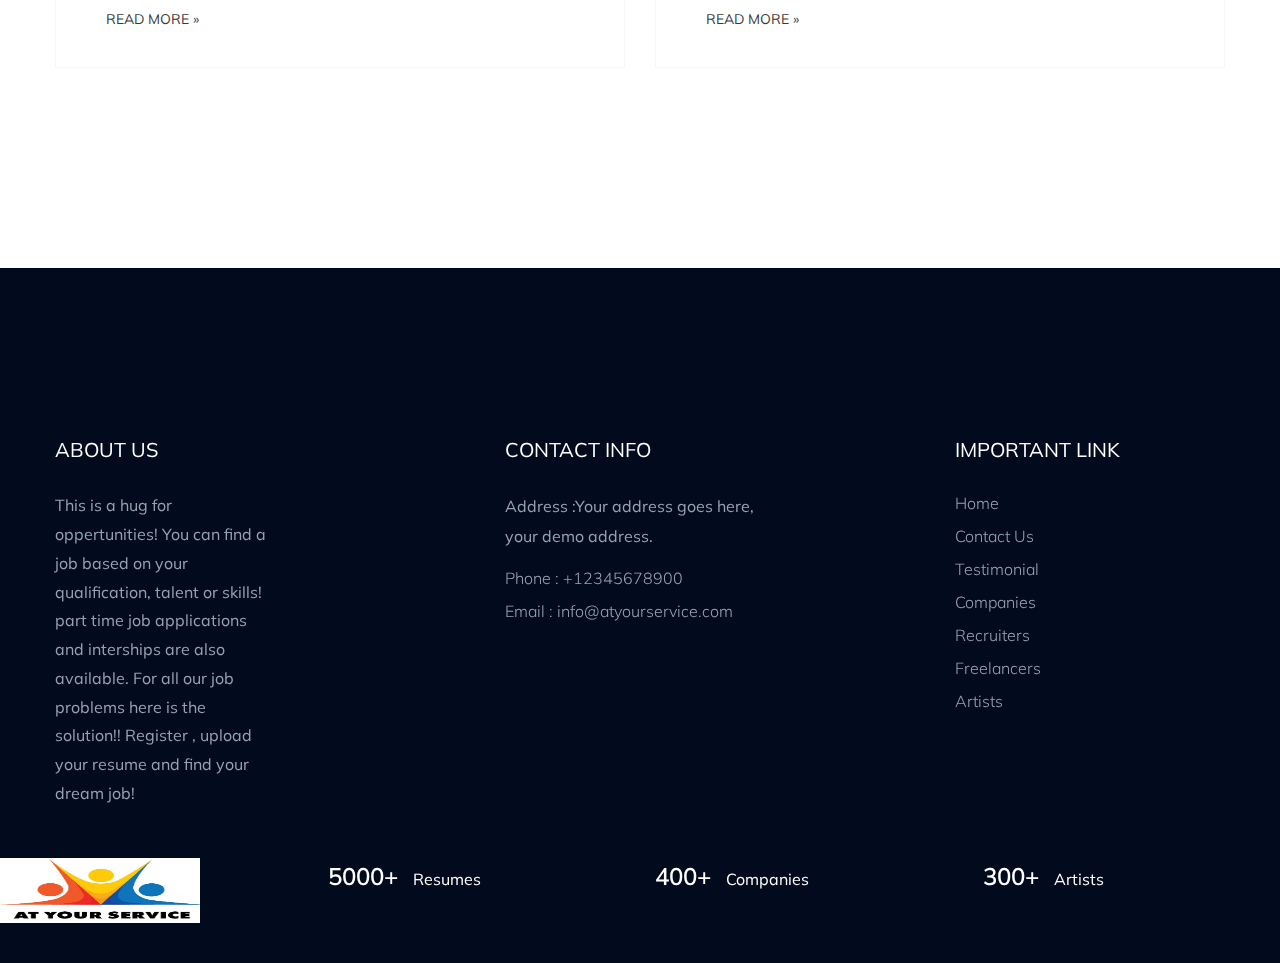
<file: about.html>
<!doctype html>
<html class="no-js" lang="zxx">
    <head>
        <meta charset="utf-8">
        <meta http-equiv="x-ua-compatible" content="ie=edge">
        <title>Job board HTML-5 Template </title>
        <meta name="description" content="">
        <meta name="viewport" content="width=device-width, initial-scale=1">
        <link rel="manifest" href="site.webmanifest">

		<!-- CSS here -->
            <link rel="stylesheet" href="assets/css/bootstrap.min.css">
            <link rel="stylesheet" href="assets/css/owl.carousel.min.css">
            <link rel="stylesheet" href="assets/css/flaticon.css">
            <link rel="stylesheet" href="assets/css/price_rangs.css">
            <link rel="stylesheet" href="assets/css/slicknav.css">
            <link rel="stylesheet" href="assets/css/animate.min.css">
            <link rel="stylesheet" href="assets/css/magnific-popup.css">
            <link rel="stylesheet" href="assets/css/fontawesome-all.min.css">
            <link rel="stylesheet" href="assets/css/themify-icons.css">
            <link rel="stylesheet" href="assets/css/slick.css">
            <link rel="stylesheet" href="assets/css/nice-select.css">
            <link rel="stylesheet" href="assets/css/style.css">
   </head>

   <body>
    <!-- Preloader Start -->
    <div id="preloader-active">
        <div class="preloader d-flex align-items-center justify-content-center">
            <div class="preloader-inner position-relative">
                <div class="preloader-circle"></div>
                <div class="preloader-img pere-text">
                    <img src="assets/img/logo/logo.jpeg" alt="">
                </div>
            </div>
        </div>
    </div>
    <!-- Preloader Start -->
    <header>
         <!-- Header Start -->
       <div class="header-area header-transparrent">
        <div class="headder-top header-sticky">
             <div class="container-fluid">
                 <div class="row align-items-center">
                     <div class="col-lg-2 col-md-1">
                         <!-- Logo -->
                         <div class="logo">
                             <a href="index.html"><img src="assets/img/logo/logo.jpeg" alt="" width=100px height="65"></a>
                         </div>  
                     </div>
                     <div class="col">
                         <div class="menu-wrapper">
                             <!-- Main-menu -->
                             <div class="main-menu">
                                 <nav class="d-none d-lg-block">
                                     <ul id="navigation">
                                         <li><a href="index.html">Home</a></li>
                                         <li><a href="#">Find a Job</a>
                                             <ul class="submenu">
                                                 <li><a href="job_listing.html">Companies </a></li>
                                                 <li><a href="job_listing.html">Artists</a></li>
                                                 <li><a href="job_listing.html">Freelancer</a></li>
                                             </ul>
                                         </li>
                                         
                                         <li><a href="job_details.html">Recruiters</a></li>
                                         <li><a href="blog.html">Blog</a></li>
                                         <li><a href="#">Services</a>
                                             <ul class="submenu">
                                                 <li><a href="#">Resume Writing</a></li>
                                                 <li><a href="#">Resume Display</a></li> 
                                                 <li><a href="#">Subsciption</a></li>
                                                 <li><a href="#">FAQ</a></li>
                                                 <li><a href="#">Testimony</a></li>
                                                 <li><a href="#">Carrier Tools</a></li>
                                             </ul>
                                         </li>
                                         <li><a href="#">Language</a>
                                             <ul class="submenu">
                                                 <li><a href="#">English</a></li>
                                                 <li><a href="#">Kannada</a></li> 
                                                 <li><a href="#">Hindi</a></li> 
                                             </ul>
                                         </li>
                                     </ul>
                                 </nav>
                             </div>          
                             <!-- Header-btn -->
                             <div class="header-btn d-none f-right d-lg-block">
                                 <a href="#" class="btn head-btn1">Register</a>
                                 <a href="#" class="btn head-btn2">Login</a>
                             </div>
                         </div>
                     </div>
                     <!-- Mobile Menu -->
                     <div class="col-12">
                         <div class="mobile_menu d-block d-lg-none"></div>
                     </div>
                 </div>
             </div>
        </div>
    </div>
     <!-- Header End -->
       
    </header>
    <main>

        <!-- Hero Area Start-->
        <div class="slider-area ">
        <div class="single-slider section-overly slider-height2 d-flex align-items-center" data-background="assets/img/hero/about.jpg">
            <div class="container">
                <div class="row">
                    <div class="col-xl-12">
                        <div class="hero-cap text-center">
                            <h2>About us</h2>
                        </div>
                    </div>
                </div>
            </div>
        </div>
        </div>
        <!-- Hero Area End -->
        <!-- Support Company Start-->
        <div class="support-company-area fix section-padding2">
            <div class="container">
                <div class="row align-items-center">
                    <div class="col-xl-6 col-lg-6">
                        <div class="right-caption">
                            <!-- Section Tittle -->
                            <div class="section-tittle section-tittle2">
                                <span>What we are doing</span>
                                <h2>24k Talented people are getting Jobs</h2>
                            </div>
                            <div class="support-caption">
                                <p class="pera-top">Mollit anim laborum duis au dolor in voluptate velit ess cillum dolore eu lore dsu quality mollit anim laborumuis au dolor in voluptate velit cillum.</p>
                                <p>Mollit anim laborum.Duis aute irufg dhjkolohr in re voluptate velit esscillumlore eu quife nrulla parihatur. Excghcepteur signjnt occa cupidatat non inulpadeserunt mollit aboru. temnthp incididbnt ut labore mollit anim laborum suis aute.</p>
                                <a href="about.html" class="btn post-btn">Post a job</a>
                            </div>
                        </div>
                    </div>
                    <div class="col-xl-6 col-lg-6">
                        <div class="support-location-img">
                            <img src="assets/img/service/support-img.jpg" alt="">
                            <div class="support-img-cap text-center">
                                <p>Since</p>
                                <span>1994</span>
                            </div>
                        </div>
                    </div>
                </div>
            </div>
        </div>
        <!-- Support Company End-->
        <!-- How  Apply Process Start-->
        <div class="apply-process-area apply-bg pt-150 pb-150" data-background="assets/img/gallery/how-applybg.png">
            <div class="container">
                <!-- Section Tittle -->
                <div class="row">
                    <div class="col-lg-12">
                        <div class="section-tittle white-text text-center">
                            <span>Apply process</span>
                            <h2> How it works</h2>
                        </div>
                    </div>
                </div>
                <!-- Apply Process Caption -->
                <div class="row">
                    <div class="col-lg-4 col-md-6">
                        <div class="single-process text-center mb-30">
                            <div class="process-ion">
                                <span class="flaticon-search"></span>
                            </div>
                            <div class="process-cap">
                                <h5>1. Search a job</h5>
                            <p>Sorem spsum dolor sit amsectetur adipisclit, seddo eiusmod tempor incididunt ut laborea.</p>
                            </div>
                        </div>
                    </div>
                    <div class="col-lg-4 col-md-6">
                        <div class="single-process text-center mb-30">
                            <div class="process-ion">
                                <span class="flaticon-curriculum-vitae"></span>
                            </div>
                            <div class="process-cap">
                                <h5>2. Apply for job</h5>
                            <p>Sorem spsum dolor sit amsectetur adipisclit, seddo eiusmod tempor incididunt ut laborea.</p>
                            </div>
                        </div>
                    </div>
                    <div class="col-lg-4 col-md-6">
                        <div class="single-process text-center mb-30">
                            <div class="process-ion">
                                <span class="flaticon-tour"></span>
                            </div>
                            <div class="process-cap">
                                <h5>3. Get your job</h5>
                            <p>Sorem spsum dolor sit amsectetur adipisclit, seddo eiusmod tempor incididunt ut laborea.</p>
                            </div>
                        </div>
                    </div>
                </div>
            </div>
        </div>
        <!-- How  Apply Process End-->
        <!-- Testimonial Start -->
        <div class="testimonial-area testimonial-padding">
            <div class="container">
                <!-- Testimonial contents -->
                <div class="row d-flex justify-content-center">
                    <div class="col-xl-8 col-lg-8 col-md-10">
                        <div class="h1-testimonial-active dot-style">
                            <!-- Single Testimonial -->
                            <div class="single-testimonial text-center">
                                <!-- Testimonial Content -->
                                <div class="testimonial-caption ">
                                    <!-- founder -->
                                    <div class="testimonial-founder  ">
                                        <div class="founder-img mb-30">
                                            <img src="assets/img/testmonial/testimonial-founder.png" alt="">
                                            <span>Margaret Lawson</span>
                                            <p>Creative Director</p>
                                        </div>
                                    </div>
                                    <div class="testimonial-top-cap">
                                        <p>“I am at an age where I just want to be fit and healthy our bodies are our responsibility! So start caring for your body and it will care for you. Eat clean it will care for you and workout hard.”</p>
                                    </div>
                                </div>
                            </div>
                            <!-- Single Testimonial -->
                            <div class="single-testimonial text-center">
                                <!-- Testimonial Content -->
                                <div class="testimonial-caption ">
                                    <!-- founder -->
                                    <div class="testimonial-founder  ">
                                        <div class="founder-img mb-30">
                                            <img src="assets/img/testmonial/testimonial-founder.png" alt="">
                                            <span>Margaret Lawson</span>
                                            <p>Creative Director</p>
                                        </div>
                                    </div>
                                    <div class="testimonial-top-cap">
                                        <p>“I am at an age where I just want to be fit and healthy our bodies are our responsibility! So start caring for your body and it will care for you. Eat clean it will care for you and workout hard.”</p>
                                    </div>
                                </div>
                            </div>
                            <!-- Single Testimonial -->
                            <div class="single-testimonial text-center">
                                <!-- Testimonial Content -->
                                <div class="testimonial-caption ">
                                    <!-- founder -->
                                    <div class="testimonial-founder  ">
                                        <div class="founder-img mb-30">
                                            <img src="assets/img/testmonial/testimonial-founder.png" alt="">
                                            <span>Margaret Lawson</span>
                                            <p>Creative Director</p>
                                        </div>
                                    </div>
                                    <div class="testimonial-top-cap">
                                        <p>“I am at an age where I just want to be fit and healthy our bodies are our responsibility! So start caring for your body and it will care for you. Eat clean it will care for you and workout hard.”</p>
                                    </div>
                                </div>
                            </div>
                        </div>
                    </div>
                </div>
            </div>
        </div>
        <!-- Testimonial End -->
        <!-- Online CV Area Start -->
        <div class="online-cv cv-bg section-overly pt-90 pb-120"  data-background="assets/img/gallery/cv_bg.jpg">
            <div class="container">
                <div class="row justify-content-center">
                    <div class="col-xl-10">
                        <div class="cv-caption text-center">
                            <p class="pera1">FEATURED TOURS Packages</p>
                            <p class="pera2"> Make a Difference with Your Online Resume!</p>
                            <a href="#" class="border-btn2 border-btn4">Upload your cv</a>
                        </div>
                    </div>
                </div>
            </div>
        </div>
        <!-- Online CV Area End-->
    
        <!-- Blog Area Start -->
        <div class="home-blog-area blog-h-padding">
            <div class="container">
                <!-- Section Tittle -->
                <div class="row">
                    <div class="col-lg-12">
                        <div class="section-tittle text-center">
                            <span>Our latest blog</span>
                            <h2>Our recent news</h2>
                        </div>
                    </div>
                </div>
                <div class="row">
                    <div class="col-xl-6 col-lg-6 col-md-6">
                        <div class="home-blog-single mb-30">
                            <div class="blog-img-cap">
                                <div class="blog-img">
                                    <img src="assets/img/blog/home-blog1.jpg" alt="">
                                    <!-- Blog date -->
                                    <div class="blog-date text-center">
                                        <span>24</span>
                                        <p>Now</p>
                                    </div>
                                </div>
                                <div class="blog-cap">
                                    <p>|   Properties</p>
                                    <h3><a href="single-blog.html">Footprints in Time is perfect House in Kurashiki</a></h3>
                                    <a href="#" class="more-btn">Read more »</a>
                                </div>
                            </div>
                        </div>
                    </div>
                    <div class="col-xl-6 col-lg-6 col-md-6">
                        <div class="home-blog-single mb-30">
                            <div class="blog-img-cap">
                                <div class="blog-img">
                                    <img src="assets/img/blog/home-blog2.jpg" alt="">
                                    <!-- Blog date -->
                                    <div class="blog-date text-center">
                                        <span>24</span>
                                        <p>Now</p>
                                    </div>
                                </div>
                                <div class="blog-cap">
                                    <p>|   Properties</p>
                                    <h3><a href="single-blog.html">Footprints in Time is perfect House in Kurashiki</a></h3>
                                    <a href="#" class="more-btn">Read more »</a>
                                </div>
                            </div>
                        </div>
                    </div>
                </div>
            </div>
        </div>
        <!-- Blog Area End -->

    </main>
    <footer>
        <!-- Footer Start-->
        <div class="footer-area footer-bg footer-padding">
            <div class="container">
                <div class="row d-flex justify-content-between">
                    <div class="col-xl-3 col-lg-3 col-md-4 col-sm-6">
                       <div class="single-footer-caption mb-50">
                         <div class="single-footer-caption mb-30">
                             <div class="footer-tittle">
                                 <h4>About Us</h4>
                                 <div class="footer-pera">
                                     <p> This is a hug for oppertunities! You can find a job based on your qualification, talent or skills! part time job applications and interships are also available.
                                        For all our job problems here is the solution!! Register , upload your resume and find your dream job!</p>
                                </div>
                             </div>
                         </div>

                       </div>
                    </div>
                    <div class="col-xl-3 col-lg-3 col-md-4 col-sm-5">
                        <div class="single-footer-caption mb-50">
                            <div class="footer-tittle">
                                <h4>Contact Info</h4>
                                <ul>
                                    <li>
                                    <p>Address :Your address goes
                                        here, your demo address.</p>
                                    </li>
                                    <li><a href="#">Phone : +12345678900</a></li>
                                    <li><a href="#">Email : info@atyourservice.com</a></li>
                                </ul>
                            </div>

                        </div>
                    </div>
                    <div class="col-xl-3 col-lg-3 col-md-4 col-sm-5">
                        <div class="single-footer-caption mb-50">
                            <div class="footer-tittle">
                                <h4>Important Link</h4>
                                <ul>
                                    <li><a href="index.html">Home</a></li>
                                    <li><a href="contact.html">Contact Us</a></li>
                                    <li><a href="#">Testimonial</a></li>
                                    <li><a href="job_listing.html">Companies</a></li>
                                    <li><a href="job_details.html">Recruiters</a></li>
                                    <li><a href="job_listing.html">Freelancers</a></li>
                                    <li><a href="job_listing.html">Artists</a></li>
                                </ul>
                            </div>
                        </div>
                    </div>
                    </div>
                </div>
               <!--  -->
               <div class="row ">
                    <div class="col-xl-3 col-lg-3 col-md-4 col-sm-6">
                        <!-- logo -->
                        <div class="footer-logo mb-20">
                        <a href="index.html"><img src="assets/img/logo/logo.jpeg" alt="" width=200px height="65"></a>
                        </div>
                    </div>
                    <div class="col-xl-3 col-lg-3 col-md-4 col-sm-5">
                    <div class="footer-tittle-bottom">
                        <span>5000+</span>
                        <p>Resumes</p>
                    </div>
                    </div>
                    <div class="col-xl-3 col-lg-3 col-md-4 col-sm-5">
                        <div class="footer-tittle-bottom">
                            <span>400+</span>
                            <p>Companies</p>
                        </div>
                    </div>
                    <div class="col-xl-3 col-lg-3 col-md-4 col-sm-5">
                        <!-- Footer Bottom Tittle -->
                        <div class="footer-tittle-bottom">
                            <span>300+</span>
                            <p>Artists</p>
                        </div>
                    </div>
               </div>
            </div>
        
        <!-- Footer End-->
    </footer>

	<!-- JS here -->
	
		<!-- All JS Custom Plugins Link Here here -->
        <script src="./assets/js/vendor/modernizr-3.5.0.min.js"></script>
		<!-- Jquery, Popper, Bootstrap -->
		<script src="./assets/js/vendor/jquery-1.12.4.min.js"></script>
        <script src="./assets/js/popper.min.js"></script>
        <script src="./assets/js/bootstrap.min.js"></script>
	    <!-- Jquery Mobile Menu -->
        <script src="./assets/js/jquery.slicknav.min.js"></script>

		<!-- Jquery Slick , Owl-Carousel Plugins -->
        <script src="./assets/js/owl.carousel.min.js"></script>
        <script src="./assets/js/slick.min.js"></script>
        <script src="./assets/js/price_rangs.js"></script>
		<!-- One Page, Animated-HeadLin -->
        <script src="./assets/js/wow.min.js"></script>
		<script src="./assets/js/animated.headline.js"></script>
        <script src="./assets/js/jquery.magnific-popup.js"></script>

		<!-- Scrollup, nice-select, sticky -->
        <script src="./assets/js/jquery.scrollUp.min.js"></script>
        <script src="./assets/js/jquery.nice-select.min.js"></script>
		<script src="./assets/js/jquery.sticky.js"></script>
        
        <!-- contact js -->
        <script src="./assets/js/contact.js"></script>
        <script src="./assets/js/jquery.form.js"></script>
        <script src="./assets/js/jquery.validate.min.js"></script>
        <script src="./assets/js/mail-script.js"></script>
        <script src="./assets/js/jquery.ajaxchimp.min.js"></script>
        
		<!-- Jquery Plugins, main Jquery -->	
        <script src="./assets/js/plugins.js"></script>
        <script src="./assets/js/main.js"></script>
        
    </body>
</html>
</file>
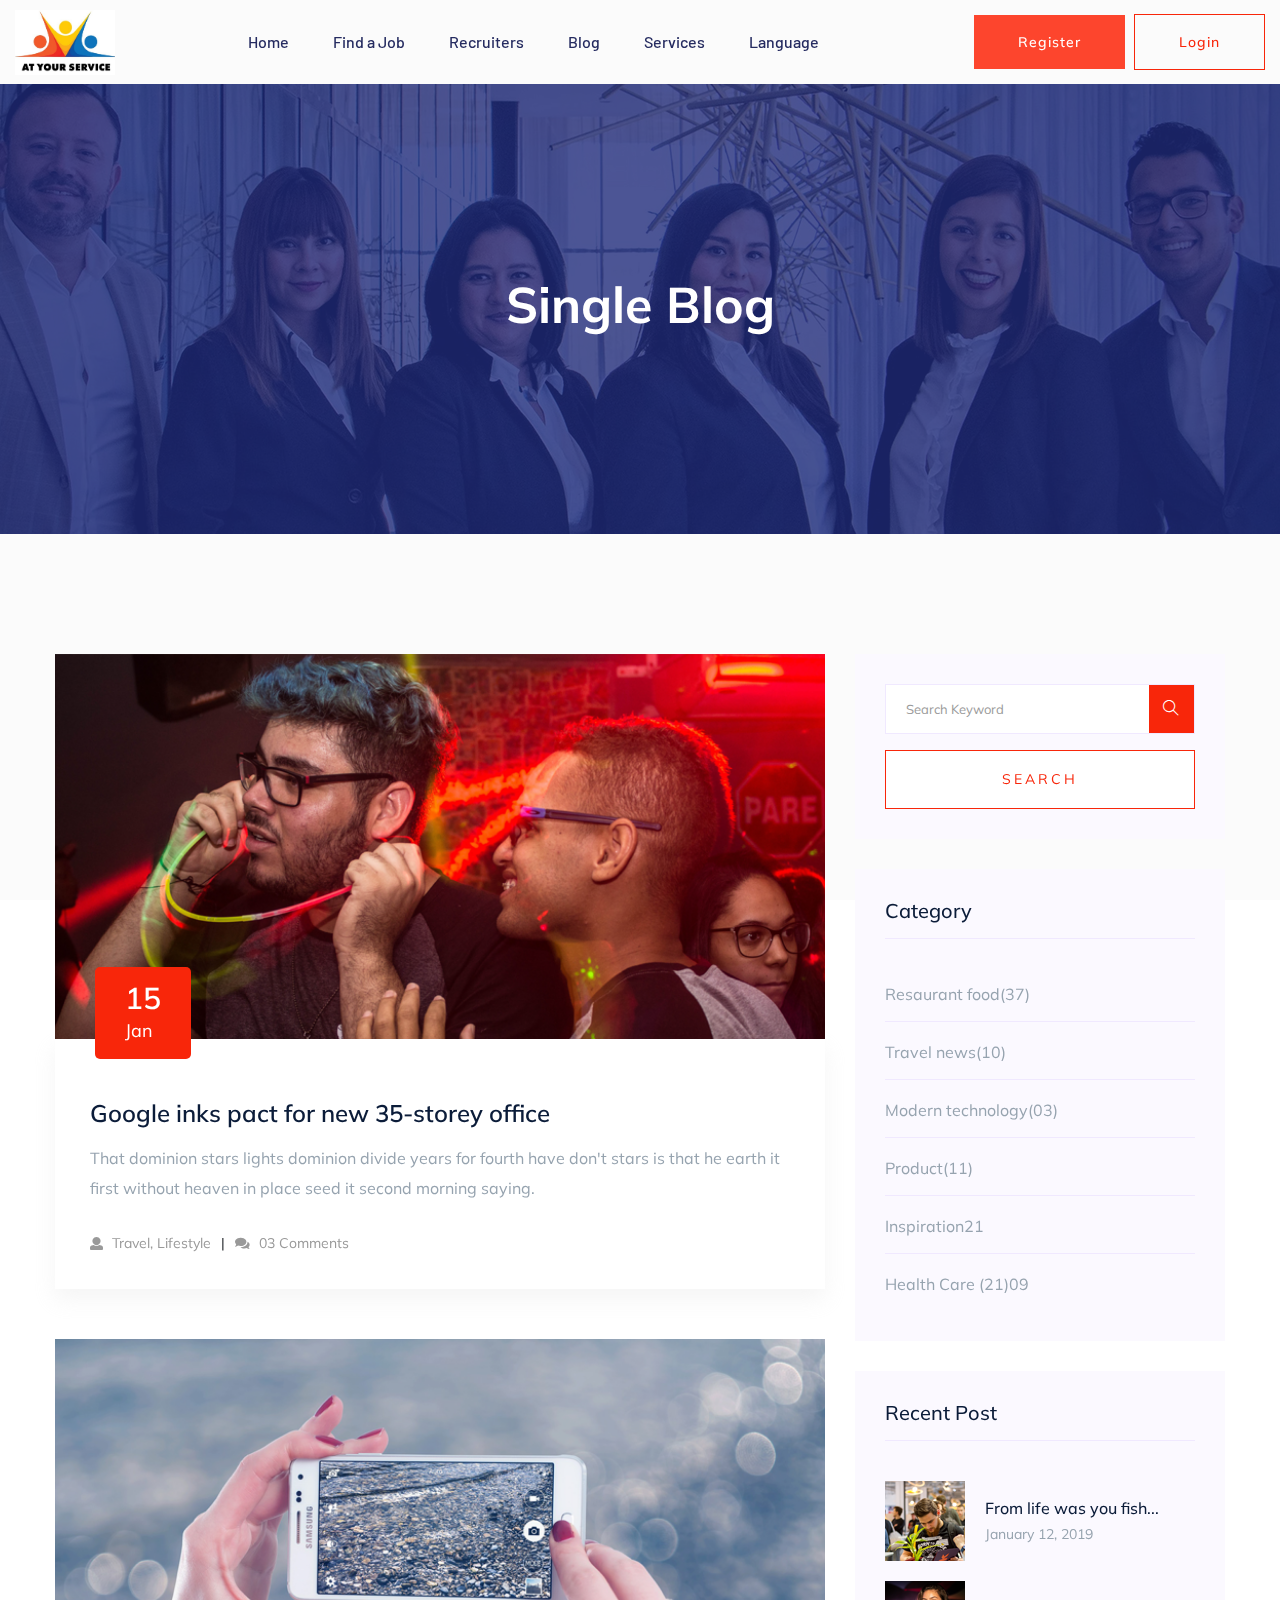
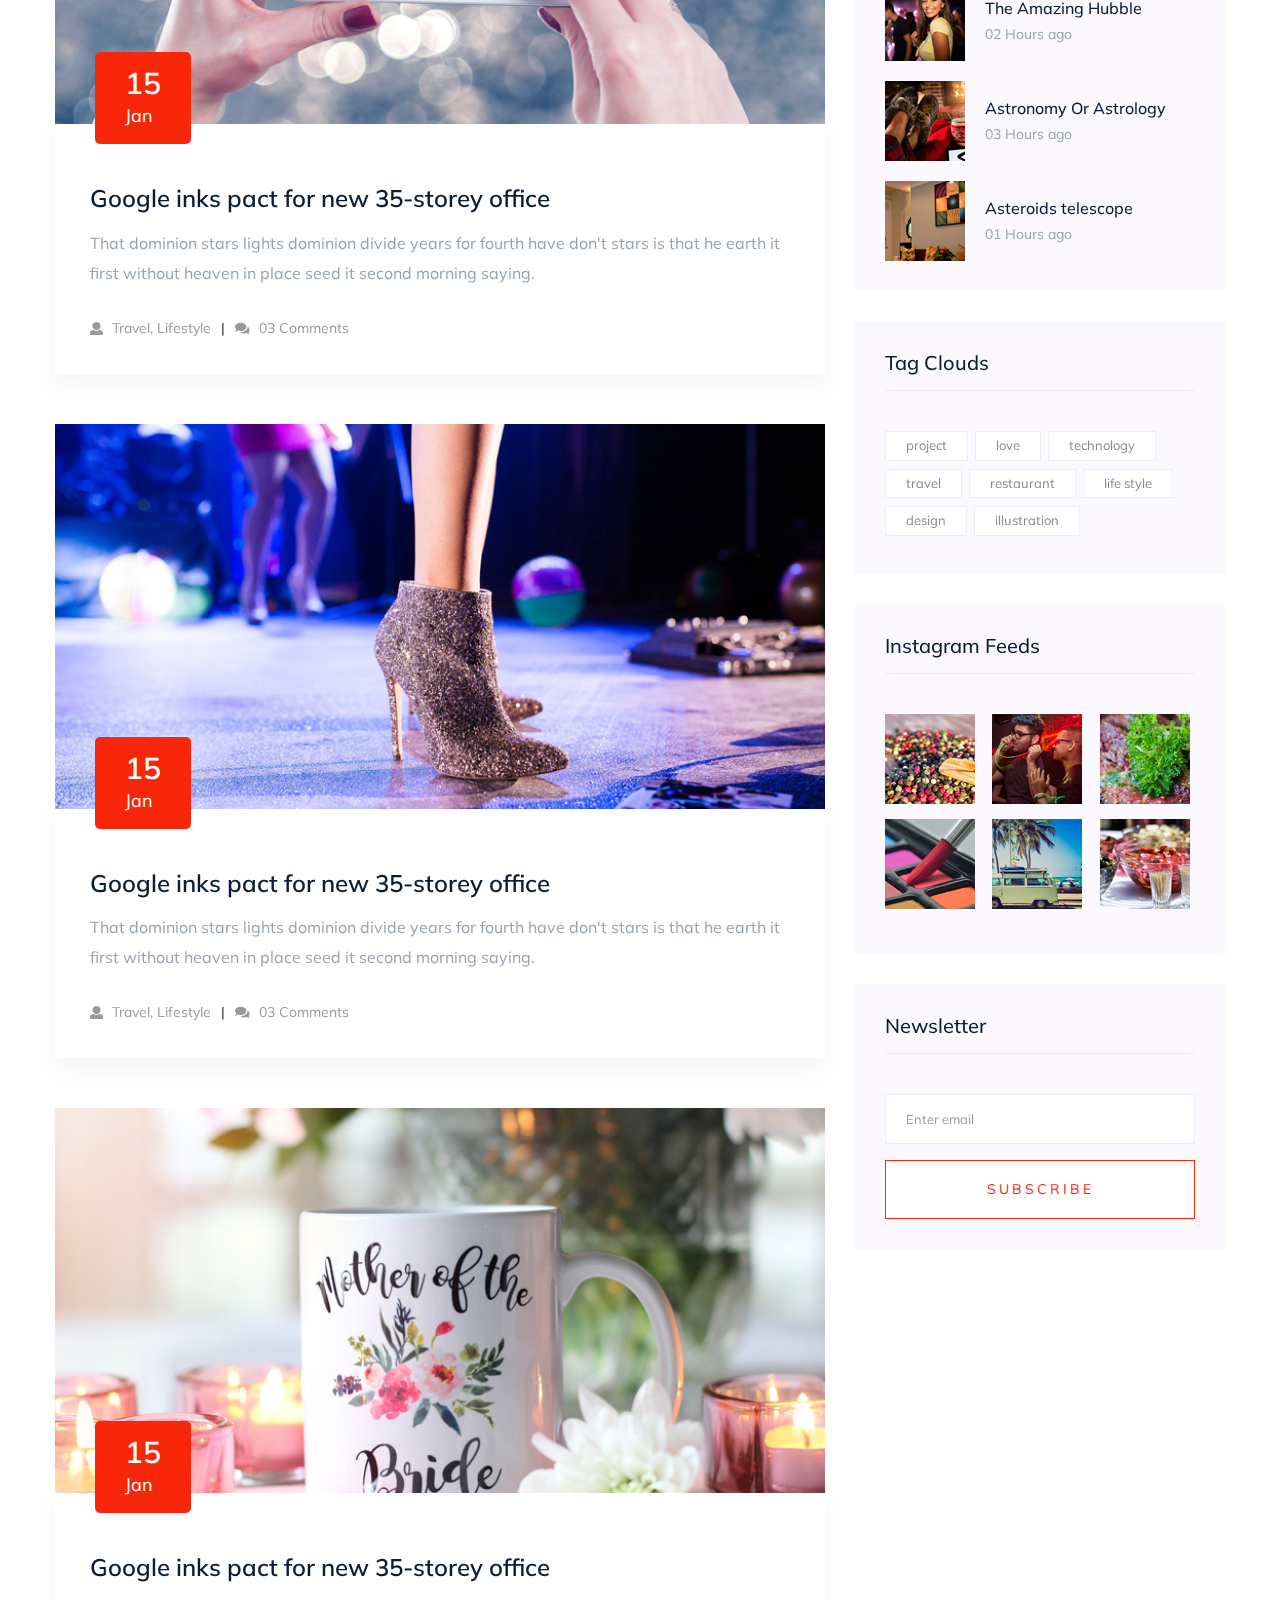
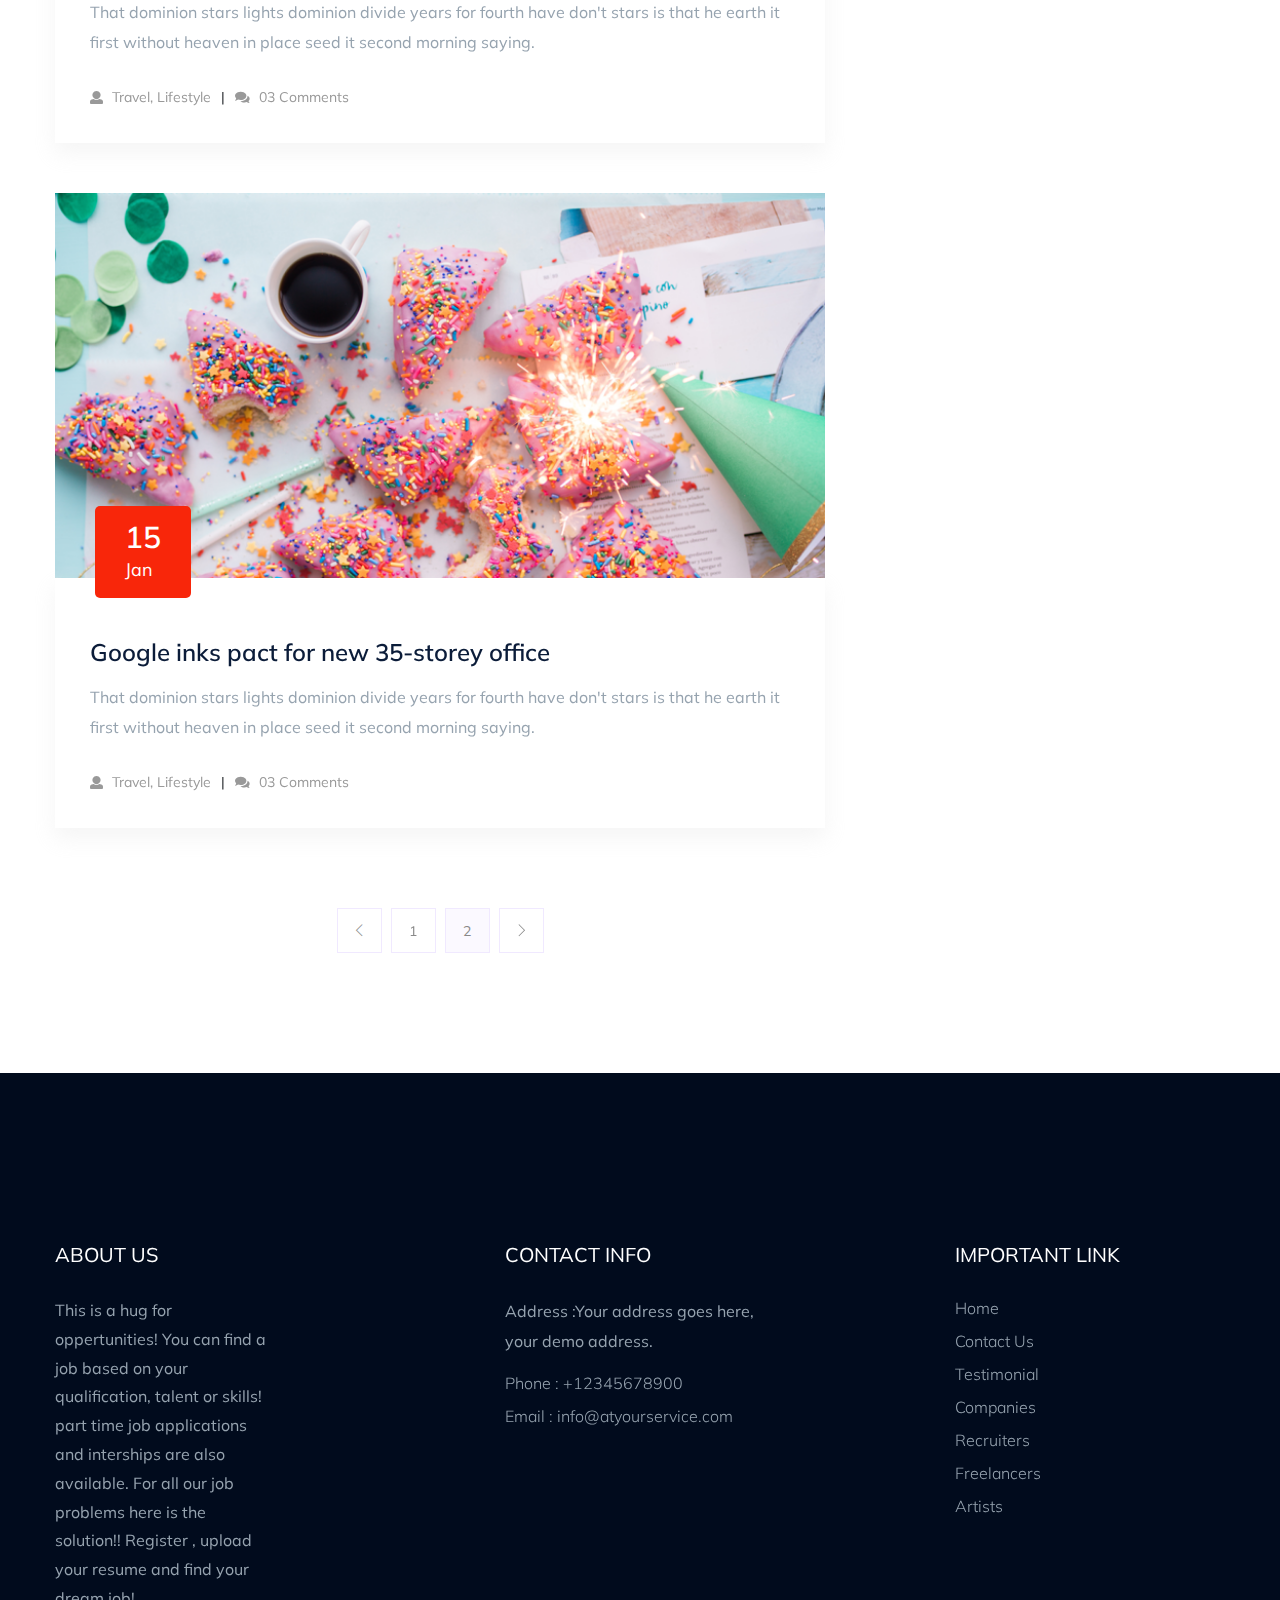
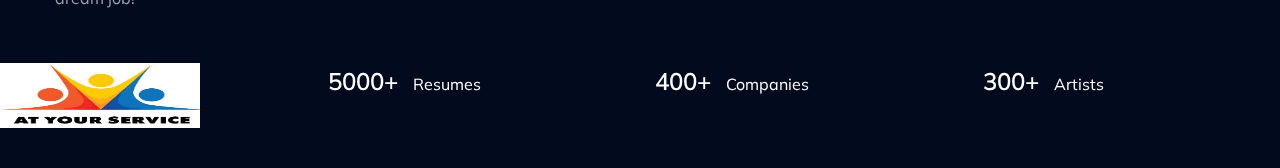
<file: blog.html>
<!doctype html>
<html class="no-js" lang="zxx">

<head>
    <meta charset="utf-8">
    <meta http-equiv="x-ua-compatible" content="ie=edge">
     <title>Job board HTML-5 Template </title>
    <meta name="description" content="">
    <meta name="viewport" content="width=device-width, initial-scale=1">
    <link rel="shortcut icon" type="image/x-icon" href="assets/img/favicon.png">
    
    <!-- CSS here -->
    <link rel="stylesheet" href="assets/css/bootstrap.min.css">
    <link rel="stylesheet" href="assets/css/owl.carousel.min.css">
    <link rel="stylesheet" href="assets/css/slicknav.css">
    <link rel="stylesheet" href="assets/css/animate.min.css">
    <link rel="stylesheet" href="assets/css/price_rangs.css">
    <link rel="stylesheet" href="assets/css/magnific-popup.css">
    <link rel="stylesheet" href="assets/css/fontawesome-all.min.css">
    <link rel="stylesheet" href="assets/css/themify-icons.css">
    <link rel="stylesheet" href="assets/css/themify-icons.css">
    <link rel="stylesheet" href="assets/css/slick.css">
    <link rel="stylesheet" href="assets/css/nice-select.css">
    <link rel="stylesheet" href="assets/css/style.css">
    <link rel="stylesheet" href="assets/css/responsive.css">
</head>

<body>
    <!-- Preloader Start -->
    <div id="preloader-active">
        <div class="preloader d-flex align-items-center justify-content-center">
            <div class="preloader-inner position-relative">
                <div class="preloader-circle"></div>
                <div class="preloader-img pere-text">
                    <img src="assets/img/logo/logo.jpeg" alt="">
                </div>
            </div>
        </div>
    </div>
    <!-- Preloader Start-->
    <header>
         <!-- Header Start -->
       <div class="header-area header-transparrent">
        <div class="headder-top header-sticky">
             <div class="container-fluid">
                 <div class="row align-items-center">
                     <div class="col-lg-2 col-md-1">
                         <!-- Logo -->
                         <div class="logo">
                             <a href="index.html"><img src="assets/img/logo/logo.jpeg" alt="" width=100px height="65"></a>
                         </div>  
                     </div>
                     <div class="col">
                         <div class="menu-wrapper">
                             <!-- Main-menu -->
                             <div class="main-menu">
                                 <nav class="d-none d-lg-block">
                                     <ul id="navigation">
                                         <li><a href="index.html">Home</a></li>
                                         <li><a href="#">Find a Job</a>
                                             <ul class="submenu">
                                                 <li><a href="job_listing.html">Companies </a></li>
                                                 <li><a href="job_listing.html">Artists</a></li>
                                                 <li><a href="job_listing.html">Freelancer</a></li>
                                             </ul>
                                         </li>
                                         
                                         <li><a href="job_details.html">Recruiters</a></li>
                                         <li><a href="blog.html">Blog</a></li>
                                         <li><a href="#">Services</a>
                                             <ul class="submenu">
                                                 <li><a href="#">Resume Writing</a></li>
                                                 <li><a href="#">Resume Display</a></li> 
                                                 <li><a href="#">Subsciption</a></li>
                                                 <li><a href="#">FAQ</a></li>
                                                 <li><a href="#">Testimony</a></li>
                                                 <li><a href="#">Carrier Tools</a></li>
                                             </ul>
                                         </li>
                                         <li><a href="#">Language</a>
                                             <ul class="submenu">
                                                 <li><a href="#">English</a></li>
                                                 <li><a href="#">Kannada</a></li> 
                                                 <li><a href="#">Hindi</a></li> 
                                             </ul>
                                         </li>
                                     </ul>
                                 </nav>
                             </div>          
                             <!-- Header-btn -->
                             <div class="header-btn d-none f-right d-lg-block">
                                 <a href="#" class="btn head-btn1">Register</a>
                                 <a href="#" class="btn head-btn2">Login</a>
                             </div>
                         </div>
                     </div>
                     <!-- Mobile Menu -->
                     <div class="col-12">
                         <div class="mobile_menu d-block d-lg-none"></div>
                     </div>
                 </div>
             </div>
        </div>
    </div>
     <!-- Header End -->
    </header>
    <!-- Hero Area Start-->
    <div class="slider-area ">
        <div class="single-slider section-overly slider-height2 d-flex align-items-center" data-background="assets/img/hero/about.jpg">
            <div class="container">
                <div class="row">
                    <div class="col-xl-12">
                        <div class="hero-cap text-center">
                            <h2>Single Blog</h2>
                        </div>
                    </div>
                </div>
            </div>
        </div>
    </div>
    <!-- Hero Area End -->
    <!--================Blog Area =================-->
    <section class="blog_area section-padding">
        <div class="container">
            <div class="row">
                <div class="col-lg-8 mb-5 mb-lg-0">
                    <div class="blog_left_sidebar">
                        <article class="blog_item">
                            <div class="blog_item_img">
                                <img class="card-img rounded-0" src="assets/img/blog/single_blog_1.png" alt="">
                                <a href="#" class="blog_item_date">
                                    <h3>15</h3>
                                    <p>Jan</p>
                                </a>
                            </div>

                            <div class="blog_details">
                                <a class="d-inline-block" href="single-blog.html">
                                    <h2>Google inks pact for new 35-storey office</h2>
                                </a>
                                <p>That dominion stars lights dominion divide years for fourth have don't stars is that
                                    he earth it first without heaven in place seed it second morning saying.</p>
                                <ul class="blog-info-link">
                                    <li><a href="#"><i class="fa fa-user"></i> Travel, Lifestyle</a></li>
                                    <li><a href="#"><i class="fa fa-comments"></i> 03 Comments</a></li>
                                </ul>
                            </div>
                        </article>

                        <article class="blog_item">
                            <div class="blog_item_img">
                                <img class="card-img rounded-0" src="assets/img/blog/single_blog_2.png" alt="">
                                <a href="#" class="blog_item_date">
                                    <h3>15</h3>
                                    <p>Jan</p>
                                </a>
                            </div>

                            <div class="blog_details">
                                <a class="d-inline-block" href="single-blog.html">
                                    <h2>Google inks pact for new 35-storey office</h2>
                                </a>
                                <p>That dominion stars lights dominion divide years for fourth have don't stars is that
                                    he earth it first without heaven in place seed it second morning saying.</p>
                                <ul class="blog-info-link">
                                    <li><a href="#"><i class="fa fa-user"></i> Travel, Lifestyle</a></li>
                                    <li><a href="#"><i class="fa fa-comments"></i> 03 Comments</a></li>
                                </ul>
                            </div>
                        </article>

                        <article class="blog_item">
                            <div class="blog_item_img">
                                <img class="card-img rounded-0" src="assets/img/blog/single_blog_3.png" alt="">
                                <a href="#" class="blog_item_date">
                                    <h3>15</h3>
                                    <p>Jan</p>
                                </a>
                            </div>

                            <div class="blog_details">
                                <a class="d-inline-block" href="single-blog.html">
                                    <h2>Google inks pact for new 35-storey office</h2>
                                </a>
                                <p>That dominion stars lights dominion divide years for fourth have don't stars is that
                                    he earth it first without heaven in place seed it second morning saying.</p>
                                <ul class="blog-info-link">
                                    <li><a href="#"><i class="fa fa-user"></i> Travel, Lifestyle</a></li>
                                    <li><a href="#"><i class="fa fa-comments"></i> 03 Comments</a></li>
                                </ul>
                            </div>
                        </article>

                        <article class="blog_item">
                            <div class="blog_item_img">
                                <img class="card-img rounded-0" src="assets/img/blog/single_blog_4.png" alt="">
                                <a href="#" class="blog_item_date">
                                    <h3>15</h3>
                                    <p>Jan</p>
                                </a>
                            </div>

                            <div class="blog_details">
                                <a class="d-inline-block" href="single-blog.html">
                                    <h2>Google inks pact for new 35-storey office</h2>
                                </a>
                                <p>That dominion stars lights dominion divide years for fourth have don't stars is that
                                    he earth it first without heaven in place seed it second morning saying.</p>
                                <ul class="blog-info-link">
                                    <li><a href="#"><i class="fa fa-user"></i> Travel, Lifestyle</a></li>
                                    <li><a href="#"><i class="fa fa-comments"></i> 03 Comments</a></li>
                                </ul>
                            </div>
                        </article>

                        <article class="blog_item">
                            <div class="blog_item_img">
                                <img class="card-img rounded-0" src="assets/img/blog/single_blog_5.png" alt="">
                                <a href="#" class="blog_item_date">
                                    <h3>15</h3>
                                    <p>Jan</p>
                                </a>
                            </div>

                            <div class="blog_details">
                                <a class="d-inline-block" href="single-blog.html">
                                    <h2>Google inks pact for new 35-storey office</h2>
                                </a>
                                <p>That dominion stars lights dominion divide years for fourth have don't stars is that
                                    he earth it first without heaven in place seed it second morning saying.</p>
                                <ul class="blog-info-link">
                                    <li><a href="#"><i class="fa fa-user"></i> Travel, Lifestyle</a></li>
                                    <li><a href="#"><i class="fa fa-comments"></i> 03 Comments</a></li>
                                </ul>
                            </div>
                        </article>

                        <nav class="blog-pagination justify-content-center d-flex">
                            <ul class="pagination">
                                <li class="page-item">
                                    <a href="#" class="page-link" aria-label="Previous">
                                        <i class="ti-angle-left"></i>
                                    </a>
                                </li>
                                <li class="page-item">
                                    <a href="#" class="page-link">1</a>
                                </li>
                                <li class="page-item active">
                                    <a href="#" class="page-link">2</a>
                                </li>
                                <li class="page-item">
                                    <a href="#" class="page-link" aria-label="Next">
                                        <i class="ti-angle-right"></i>
                                    </a>
                                </li>
                            </ul>
                        </nav>
                    </div>
                </div>
                <div class="col-lg-4">
                    <div class="blog_right_sidebar">
                        <aside class="single_sidebar_widget search_widget">
                            <form action="#">
                                <div class="form-group">
                                    <div class="input-group mb-3">
                                        <input type="text" class="form-control" placeholder='Search Keyword'
                                            onfocus="this.placeholder = ''"
                                            onblur="this.placeholder = 'Search Keyword'">
                                        <div class="input-group-append">
                                            <button class="btns" type="button"><i class="ti-search"></i></button>
                                        </div>
                                    </div>
                                </div>
                                <button class="button rounded-0 primary-bg text-white w-100 btn_1 boxed-btn"
                                    type="submit">Search</button>
                            </form>
                        </aside>

                        <aside class="single_sidebar_widget post_category_widget">
                            <h4 class="widget_title">Category</h4>
                            <ul class="list cat-list">
                                <li>
                                    <a href="#" class="d-flex">
                                        <p>Resaurant food</p>
                                        <p>(37)</p>
                                    </a>
                                </li>
                                <li>
                                    <a href="#" class="d-flex">
                                        <p>Travel news</p>
                                        <p>(10)</p>
                                    </a>
                                </li>
                                <li>
                                    <a href="#" class="d-flex">
                                        <p>Modern technology</p>
                                        <p>(03)</p>
                                    </a>
                                </li>
                                <li>
                                    <a href="#" class="d-flex">
                                        <p>Product</p>
                                        <p>(11)</p>
                                    </a>
                                </li>
                                <li>
                                    <a href="#" class="d-flex">
                                        <p>Inspiration</p>
                                        <p>21</p>
                                    </a>
                                </li>
                                <li>
                                    <a href="#" class="d-flex">
                                        <p>Health Care (21)</p>
                                        <p>09</p>
                                    </a>
                                </li>
                            </ul>
                        </aside>

                        <aside class="single_sidebar_widget popular_post_widget">
                            <h3 class="widget_title">Recent Post</h3>
                            <div class="media post_item">
                                <img src="assets/img/post/post_1.png" alt="post">
                                <div class="media-body">
                                    <a href="single-blog.html">
                                        <h3>From life was you fish...</h3>
                                    </a>
                                    <p>January 12, 2019</p>
                                </div>
                            </div>
                            <div class="media post_item">
                                <img src="assets/img/post/post_2.png" alt="post">
                                <div class="media-body">
                                    <a href="single-blog.html">
                                        <h3>The Amazing Hubble</h3>
                                    </a>
                                    <p>02 Hours ago</p>
                                </div>
                            </div>
                            <div class="media post_item">
                                <img src="assets/img/post/post_3.png" alt="post">
                                <div class="media-body">
                                    <a href="single-blog.html">
                                        <h3>Astronomy Or Astrology</h3>
                                    </a>
                                    <p>03 Hours ago</p>
                                </div>
                            </div>
                            <div class="media post_item">
                                <img src="assets/img/post/post_4.png" alt="post">
                                <div class="media-body">
                                    <a href="single-blog.html">
                                        <h3>Asteroids telescope</h3>
                                    </a>
                                    <p>01 Hours ago</p>
                                </div>
                            </div>
                        </aside>
                        <aside class="single_sidebar_widget tag_cloud_widget">
                            <h4 class="widget_title">Tag Clouds</h4>
                            <ul class="list">
                                <li>
                                    <a href="#">project</a>
                                </li>
                                <li>
                                    <a href="#">love</a>
                                </li>
                                <li>
                                    <a href="#">technology</a>
                                </li>
                                <li>
                                    <a href="#">travel</a>
                                </li>
                                <li>
                                    <a href="#">restaurant</a>
                                </li>
                                <li>
                                    <a href="#">life style</a>
                                </li>
                                <li>
                                    <a href="#">design</a>
                                </li>
                                <li>
                                    <a href="#">illustration</a>
                                </li>
                            </ul>
                        </aside>


                        <aside class="single_sidebar_widget instagram_feeds">
                            <h4 class="widget_title">Instagram Feeds</h4>
                            <ul class="instagram_row flex-wrap">
                                <li>
                                    <a href="#">
                                        <img class="img-fluid" src="assets/img/post/post_5.png" alt="">
                                    </a>
                                </li>
                                <li>
                                    <a href="#">
                                        <img class="img-fluid" src="assets/img/post/post_6.png" alt="">
                                    </a>
                                </li>
                                <li>
                                    <a href="#">
                                        <img class="img-fluid" src="assets/img/post/post_7.png" alt="">
                                    </a>
                                </li>
                                <li>
                                    <a href="#">
                                        <img class="img-fluid" src="assets/img/post/post_8.png" alt="">
                                    </a>
                                </li>
                                <li>
                                    <a href="#">
                                        <img class="img-fluid" src="assets/img/post/post_9.png" alt="">
                                    </a>
                                </li>
                                <li>
                                    <a href="#">
                                        <img class="img-fluid" src="assets/img/post/post_10.png" alt="">
                                    </a>
                                </li>
                            </ul>
                        </aside>


                        <aside class="single_sidebar_widget newsletter_widget">
                            <h4 class="widget_title">Newsletter</h4>

                            <form action="#">
                                <div class="form-group">
                                    <input type="email" class="form-control" onfocus="this.placeholder = ''"
                                        onblur="this.placeholder = 'Enter email'" placeholder='Enter email' required>
                                </div>
                                <button class="button rounded-0 primary-bg text-white w-100 btn_1 boxed-btn"
                                    type="submit">Subscribe</button>
                            </form>
                        </aside>
                    </div>
                </div>
            </div>
        </div>
    </section>
    <!--================Blog Area =================-->
    <footer>
        <!-- Footer Start-->
        <div class="footer-area footer-bg footer-padding">
            <div class="container">
                <div class="row d-flex justify-content-between">
                    <div class="col-xl-3 col-lg-3 col-md-4 col-sm-6">
                       <div class="single-footer-caption mb-50">
                         <div class="single-footer-caption mb-30">
                             <div class="footer-tittle">
                                 <h4>About Us</h4>
                                 <div class="footer-pera">
                                     <p> This is a hug for oppertunities! You can find a job based on your qualification, talent or skills! part time job applications and interships are also available.
                                        For all our job problems here is the solution!! Register , upload your resume and find your dream job!</p>
                                </div>
                             </div>
                         </div>

                       </div>
                    </div>
                    <div class="col-xl-3 col-lg-3 col-md-4 col-sm-5">
                        <div class="single-footer-caption mb-50">
                            <div class="footer-tittle">
                                <h4>Contact Info</h4>
                                <ul>
                                    <li>
                                    <p>Address :Your address goes
                                        here, your demo address.</p>
                                    </li>
                                    <li><a href="#">Phone : +12345678900</a></li>
                                    <li><a href="#">Email : info@atyourservice.com</a></li>
                                </ul>
                            </div>

                        </div>
                    </div>
                    <div class="col-xl-3 col-lg-3 col-md-4 col-sm-5">
                        <div class="single-footer-caption mb-50">
                            <div class="footer-tittle">
                                <h4>Important Link</h4>
                                <ul>
                                    <li><a href="index.html">Home</a></li>
                                    <li><a href="contact.html">Contact Us</a></li>
                                    <li><a href="#">Testimonial</a></li>
                                    <li><a href="job_listing.html">Companies</a></li>
                                    <li><a href="job_details.html">Recruiters</a></li>
                                    <li><a href="job_listing.html">Freelancers</a></li>
                                    <li><a href="job_listing.html">Artists</a></li>
                                </ul>
                            </div>
                        </div>
                    </div>
                    </div>
                </div>
               <!--  -->
               <div class="row ">
                    <div class="col-xl-3 col-lg-3 col-md-4 col-sm-6">
                        <!-- logo -->
                        <div class="footer-logo mb-20">
                        <a href="index.html"><img src="assets/img/logo/logo.jpeg" alt="" width=200px height="65"></a>
                        </div>
                    </div>
                    <div class="col-xl-3 col-lg-3 col-md-4 col-sm-5">
                    <div class="footer-tittle-bottom">
                        <span>5000+</span>
                        <p>Resumes</p>
                    </div>
                    </div>
                    <div class="col-xl-3 col-lg-3 col-md-4 col-sm-5">
                        <div class="footer-tittle-bottom">
                            <span>400+</span>
                            <p>Companies</p>
                        </div>
                    </div>
                    <div class="col-xl-3 col-lg-3 col-md-4 col-sm-5">
                        <!-- Footer Bottom Tittle -->
                        <div class="footer-tittle-bottom">
                            <span>300+</span>
                            <p>Artists</p>
                        </div>
                    </div>
               </div>
            </div>
        <!-- Footer End-->
    </footer>

    <!-- JS here -->
	
		<!-- All JS Custom Plugins Link Here here -->
        <script src="./assets/js/vendor/modernizr-3.5.0.min.js"></script>
		<!-- Jquery, Popper, Bootstrap -->
		<script src="./assets/js/vendor/jquery-1.12.4.min.js"></script>
        <script src="./assets/js/popper.min.js"></script>
        <script src="./assets/js/bootstrap.min.js"></script>
	    <!-- Jquery Mobile Menu -->
        <script src="./assets/js/jquery.slicknav.min.js"></script>

		<!-- Jquery Slick , Owl-Carousel Plugins -->
        <script src="./assets/js/owl.carousel.min.js"></script>
        <script src="./assets/js/slick.min.js"></script>
        <script src="./assets/js/price_rangs.js"></script>

		<!-- One Page, Animated-HeadLin -->
        <script src="./assets/js/wow.min.js"></script>
		<script src="./assets/js/animated.headline.js"></script>
		
		<!-- Scrollup, nice-select, sticky -->
        <script src="./assets/js/jquery.scrollUp.min.js"></script>
        <script src="./assets/js/jquery.nice-select.min.js"></script>
		<script src="./assets/js/jquery.sticky.js"></script>
        <script src="./assets/js/jquery.magnific-popup.js"></script>

        <!-- contact js -->
        <script src="./assets/js/contact.js"></script>
        <script src="./assets/js/jquery.form.js"></script>
        <script src="./assets/js/jquery.validate.min.js"></script>
        <script src="./assets/js/mail-script.js"></script>
        <script src="./assets/js/jquery.ajaxchimp.min.js"></script>
        
		<!-- Jquery Plugins, main Jquery -->	
        <script src="./assets/js/plugins.js"></script>
        <script src="./assets/js/main.js"></script>

</body>
</html>
</file>
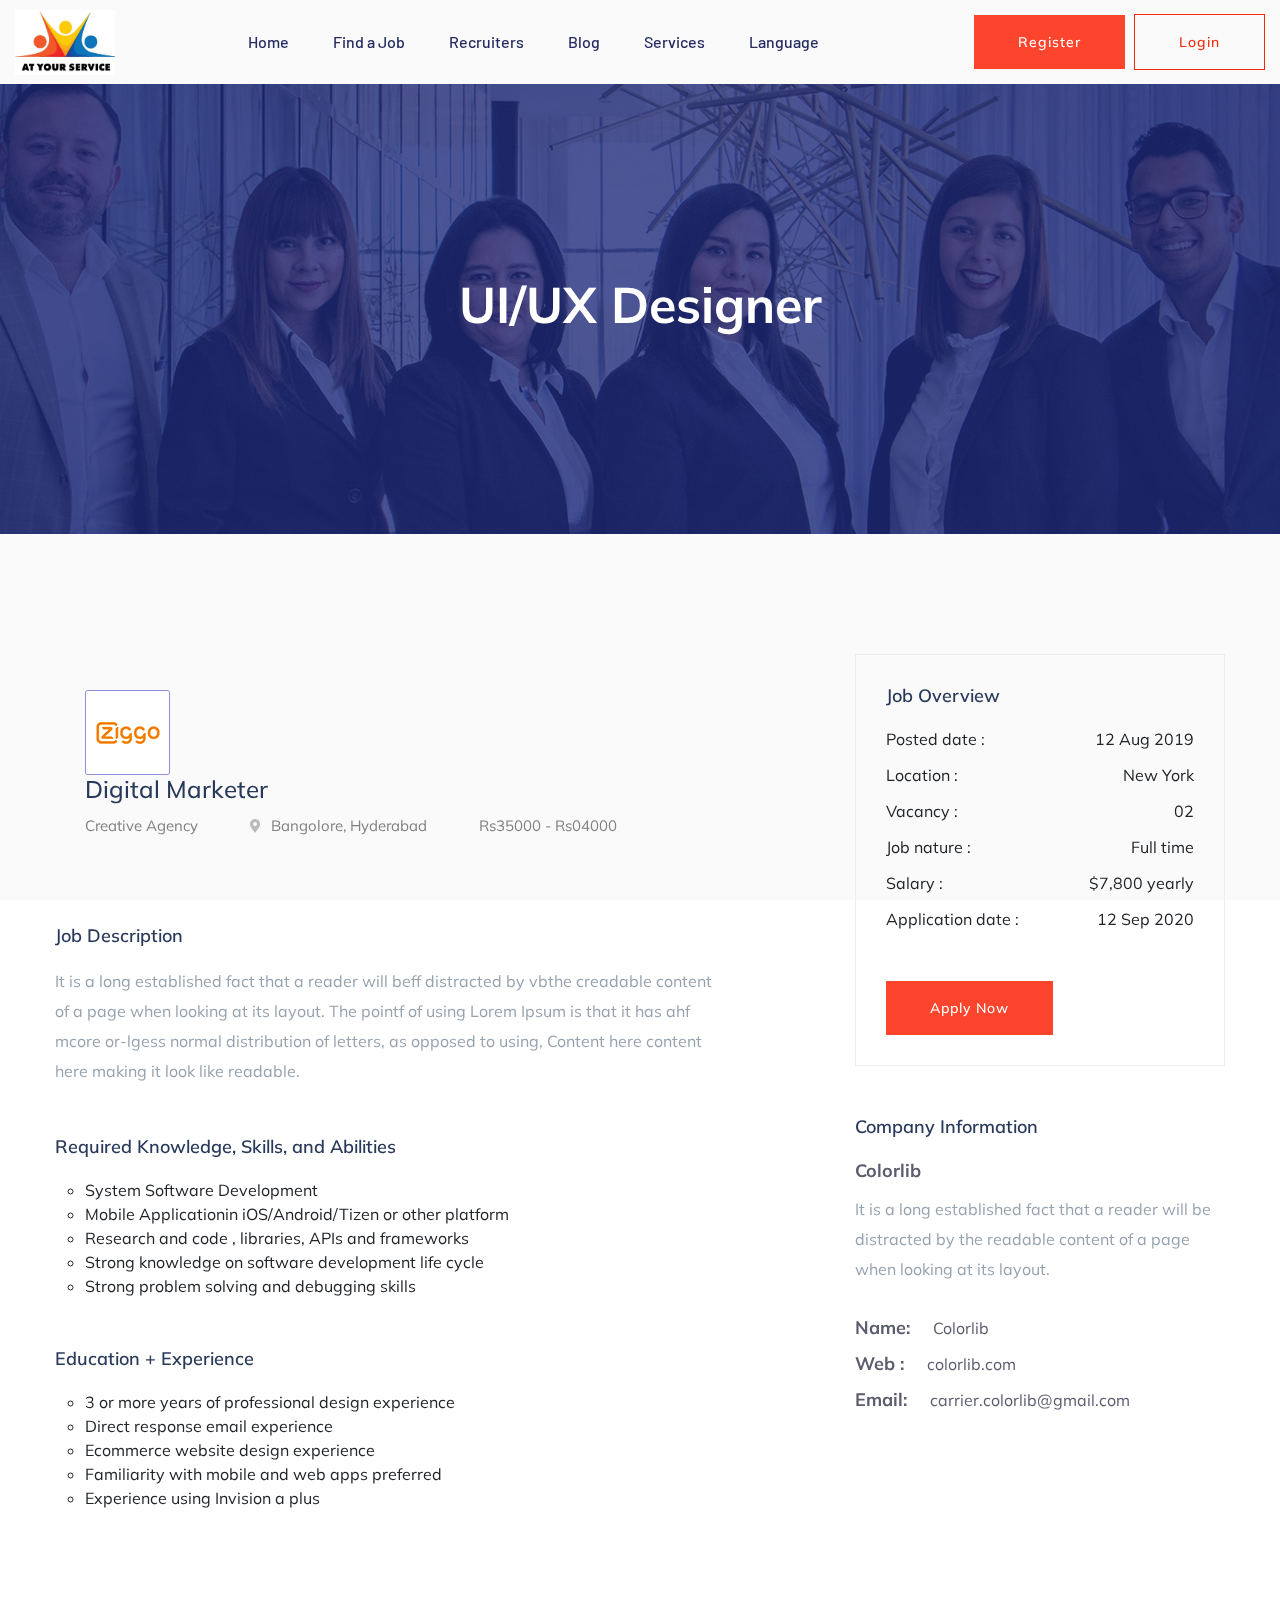
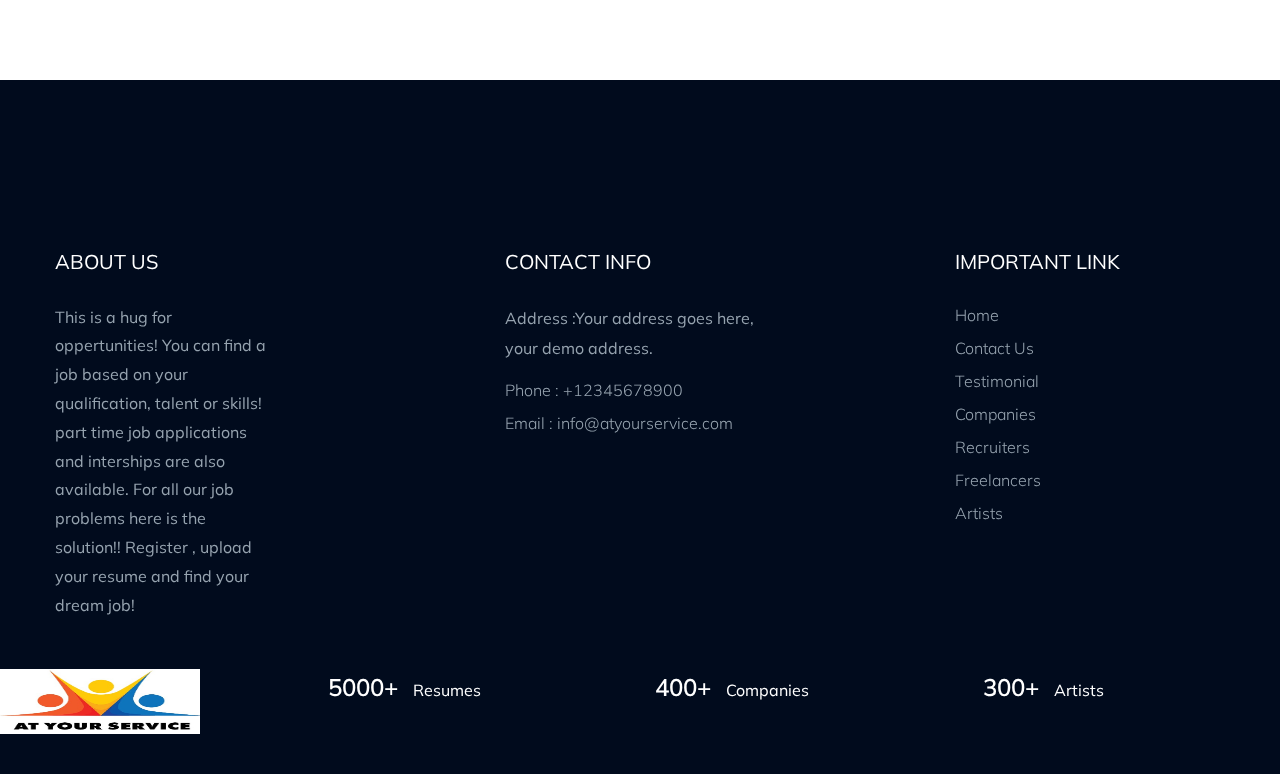
<file: job_details.html>
<!doctype html>
<html class="no-js" lang="zxx">
    <head>
        <meta charset="utf-8">
        <meta http-equiv="x-ua-compatible" content="ie=edge">
         <title>Job board HTML-5 Template </title>
        <meta name="description" content="">
        <meta name="viewport" content="width=device-width, initial-scale=1">
        <link rel="manifest" href="site.webmanifest">
		<link rel="shortcut icon" type="image/x-icon" href="assets/img/favicon.ico">

		<!-- CSS here -->
            <link rel="stylesheet" href="assets/css/bootstrap.min.css">
            <link rel="stylesheet" href="assets/css/owl.carousel.min.css">
            <link rel="stylesheet" href="assets/css/flaticon.css">
            <link rel="stylesheet" href="assets/css/slicknav.css">
            <link rel="stylesheet" href="assets/css/price_rangs.css">
            <link rel="stylesheet" href="assets/css/animate.min.css">
            <link rel="stylesheet" href="assets/css/magnific-popup.css">
            <link rel="stylesheet" href="assets/css/fontawesome-all.min.css">
            <link rel="stylesheet" href="assets/css/themify-icons.css">
            <link rel="stylesheet" href="assets/css/slick.css">
            <link rel="stylesheet" href="assets/css/nice-select.css">
            <link rel="stylesheet" href="assets/css/style.css">
   </head>

   <body>
    <!-- Preloader Start -->
    <div id="preloader-active">
        <div class="preloader d-flex align-items-center justify-content-center">
            <div class="preloader-inner position-relative">
                <div class="preloader-circle"></div>
                <div class="preloader-img pere-text">
                    <img src="assets/img/logo/logo.jpeg" alt="">
                </div>
            </div>
        </div>
    </div>
    <!-- Preloader Start -->
    <header>
        <!-- Header Start -->
        <div class="header-area header-transparrent">
            <div class="headder-top header-sticky">
                 <div class="container-fluid">
                     <div class="row align-items-center">
                         <div class="col-lg-2 col-md-1">
                             <!-- Logo -->
                             <div class="logo">
                                 <a href="index.html"><img src="assets/img/logo/logo.jpeg" alt="" width=100px height="65"></a>
                             </div>  
                         </div>
                         <div class="col">
                             <div class="menu-wrapper">
                                 <!-- Main-menu -->
                                 <div class="main-menu">
                                     <nav class="d-none d-lg-block">
                                         <ul id="navigation">
                                             <li><a href="index.html">Home</a></li>
                                             <li><a href="#">Find a Job</a>
                                                 <ul class="submenu">
                                                     <li><a href="job_listing.html">Companies </a></li>
                                                     <li><a href="job_listing.html">Artists</a></li>
                                                     <li><a href="job_listing.html">Freelancer</a></li>
                                                 </ul>
                                             </li>
                                             
                                             <li><a href="job_details.html">Recruiters</a></li>
                                             <li><a href="blog.html">Blog</a></li>
                                             <li><a href="#">Services</a>
                                                 <ul class="submenu">
                                                     <li><a href="#">Resume Writing</a></li>
                                                     <li><a href="#">Resume Display</a></li> 
                                                     <li><a href="#">Subsciption</a></li>
                                                     <li><a href="#">FAQ</a></li>
                                                     <li><a href="#">Testimony</a></li>
                                                     <li><a href="#">Carrier Tools</a></li>
                                                 </ul>
                                             </li>
                                             <li><a href="#">Language</a>
                                                 <ul class="submenu">
                                                     <li><a href="#">English</a></li>
                                                     <li><a href="#">Kannada</a></li> 
                                                     <li><a href="#">Hindi</a></li> 
                                                 </ul>
                                             </li>
                                         </ul>
                                     </nav>
                                 </div>          
                                 <!-- Header-btn -->
                                 <div class="header-btn d-none f-right d-lg-block">
                                     <a href="#" class="btn head-btn1">Register</a>
                                     <a href="#" class="btn head-btn2">Login</a>
                                 </div>
                             </div>
                         </div>
                         <!-- Mobile Menu -->
                         <div class="col-12">
                             <div class="mobile_menu d-block d-lg-none"></div>
                         </div>
                     </div>
                 </div>
            </div>
        </div>
         <!-- Header End -->
    </header>
    <main>

        <!-- Hero Area Start-->
        <div class="slider-area ">
        <div class="single-slider section-overly slider-height2 d-flex align-items-center" data-background="assets/img/hero/about.jpg">
            <div class="container">
                <div class="row">
                    <div class="col-xl-12">
                        <div class="hero-cap text-center">
                            <h2>UI/UX Designer</h2>
                        </div>
                    </div>
                </div>
            </div>
        </div>
        </div>
        <!-- Hero Area End -->
        <!-- job post company Start -->
        <div class="job-post-company pt-120 pb-120">
            <div class="container">
                <div class="row justify-content-between">
                    <!-- Left Content -->
                    <div class="col-xl-7 col-lg-8">
                        <!-- job single -->
                        <div class="single-job-items mb-50">
                            <div class="job-items">
                                <div class="company-img company-img-details">
                                    <a href="#"><img src="assets/img/icon/job-list1.png" alt=""></a>
                                </div>
                                <div class="job-tittle">
                                    <a href="#">
                                        <h4>Digital Marketer</h4>
                                    </a>
                                    <ul>
                                        <li>Creative Agency</li>
                                        <li><i class="fas fa-map-marker-alt"></i>Bangolore, Hyderabad</li>
                                        <li>Rs35000 - Rs04000</li>
                                    </ul>
                                </div>
                            </div>
                        </div>
                          <!-- job single End -->
                       
                        <div class="job-post-details">
                            <div class="post-details1 mb-50">
                                <!-- Small Section Tittle -->
                                <div class="small-section-tittle">
                                    <h4>Job Description</h4>
                                </div>
                                <p>It is a long established fact that a reader will beff distracted by vbthe creadable content of a page when looking at its layout. The pointf of using Lorem Ipsum is that it has ahf mcore or-lgess normal distribution of letters, as opposed to using, Content here content here making it look like readable.</p>
                            </div>
                            <div class="post-details2  mb-50">
                                 <!-- Small Section Tittle -->
                                <div class="small-section-tittle">
                                    <h4>Required Knowledge, Skills, and Abilities</h4>
                                </div>
                               <ul>
                                   <li>System Software Development</li>
                                   <li>Mobile Applicationin iOS/Android/Tizen or other platform</li>
                                   <li>Research and code , libraries, APIs and frameworks</li>
                                   <li>Strong knowledge on software development life cycle</li>
                                   <li>Strong problem solving and debugging skills</li>
                               </ul>
                            </div>
                            <div class="post-details2  mb-50">
                                 <!-- Small Section Tittle -->
                                <div class="small-section-tittle">
                                    <h4>Education + Experience</h4>
                                </div>
                               <ul>
                                   <li>3 or more years of professional design experience</li>
                                   <li>Direct response email experience</li>
                                   <li>Ecommerce website design experience</li>
                                   <li>Familiarity with mobile and web apps preferred</li>
                                   <li>Experience using Invision a plus</li>
                               </ul>
                            </div>
                        </div>

                    </div>
                    <!-- Right Content -->
                    <div class="col-xl-4 col-lg-4">
                        <div class="post-details3  mb-50">
                            <!-- Small Section Tittle -->
                           <div class="small-section-tittle">
                               <h4>Job Overview</h4>
                           </div>
                          <ul>
                              <li>Posted date : <span>12 Aug 2019</span></li>
                              <li>Location : <span>New York</span></li>
                              <li>Vacancy : <span>02</span></li>
                              <li>Job nature : <span>Full time</span></li>
                              <li>Salary :  <span>$7,800 yearly</span></li>
                              <li>Application date : <span>12 Sep 2020</span></li>
                          </ul>
                         <div class="apply-btn2">
                            <a href="#" class="btn">Apply Now</a>
                         </div>
                       </div>
                        <div class="post-details4  mb-50">
                            <!-- Small Section Tittle -->
                           <div class="small-section-tittle">
                               <h4>Company Information</h4>
                           </div>
                              <span>Colorlib</span>
                              <p>It is a long established fact that a reader will be distracted by the readable content of a page when looking at its layout.</p>
                            <ul>
                                <li>Name: <span>Colorlib </span></li>
                                <li>Web : <span> colorlib.com</span></li>
                                <li>Email: <span>carrier.colorlib@gmail.com</span></li>
                            </ul>
                       </div>
                    </div>
                </div>
            </div>
        </div>
        <!-- job post company End -->

    </main>
    <footer>
        <!-- Footer Start-->
        <div class="footer-area footer-bg footer-padding">
            <div class="container">
                <div class="row d-flex justify-content-between">
                    <div class="col-xl-3 col-lg-3 col-md-4 col-sm-6">
                       <div class="single-footer-caption mb-50">
                         <div class="single-footer-caption mb-30">
                             <div class="footer-tittle">
                                 <h4>About Us</h4>
                                 <div class="footer-pera">
                                     <p> This is a hug for oppertunities! You can find a job based on your qualification, talent or skills! part time job applications and interships are also available.
                                        For all our job problems here is the solution!! Register , upload your resume and find your dream job!</p>
                                </div>
                             </div>
                         </div>

                       </div>
                    </div>
                    <div class="col-xl-3 col-lg-3 col-md-4 col-sm-5">
                        <div class="single-footer-caption mb-50">
                            <div class="footer-tittle">
                                <h4>Contact Info</h4>
                                <ul>
                                    <li>
                                    <p>Address :Your address goes
                                        here, your demo address.</p>
                                    </li>
                                    <li><a href="#">Phone : +12345678900</a></li>
                                    <li><a href="#">Email : info@atyourservice.com</a></li>
                                </ul>
                            </div>

                        </div>
                    </div>
                    <div class="col-xl-3 col-lg-3 col-md-4 col-sm-5">
                        <div class="single-footer-caption mb-50">
                            <div class="footer-tittle">
                                <h4>Important Link</h4>
                                <ul>
                                    <li><a href="index.html">Home</a></li>
                                    <li><a href="contact.html">Contact Us</a></li>
                                    <li><a href="#">Testimonial</a></li>
                                    <li><a href="job_listing.html">Companies</a></li>
                                    <li><a href="job_details.html">Recruiters</a></li>
                                    <li><a href="job_listing.html">Freelancers</a></li>
                                    <li><a href="job_listing.html">Artists</a></li>
                                </ul>
                            </div>
                        </div>
                    </div>
                    </div>
                </div>
               <!--  -->
               <div class="row ">
                    <div class="col-xl-3 col-lg-3 col-md-4 col-sm-6">
                        <!-- logo -->
                        <div class="footer-logo mb-20">
                        <a href="index.html"><img src="assets/img/logo/logo.jpeg" alt="" width=200px height="65"></a>
                        </div>
                    </div>
                    <div class="col-xl-3 col-lg-3 col-md-4 col-sm-5">
                    <div class="footer-tittle-bottom">
                        <span>5000+</span>
                        <p>Resumes</p>
                    </div>
                    </div>
                    <div class="col-xl-3 col-lg-3 col-md-4 col-sm-5">
                        <div class="footer-tittle-bottom">
                            <span>400+</span>
                            <p>Companies</p>
                        </div>
                    </div>
                    <div class="col-xl-3 col-lg-3 col-md-4 col-sm-5">
                        <!-- Footer Bottom Tittle -->
                        <div class="footer-tittle-bottom">
                            <span>300+</span>
                            <p>Artists</p>
                        </div>
                    </div>
               </div>
            </div>
        <!-- Footer End-->
    </footer>

	<!-- JS here -->
	
		<!-- All JS Custom Plugins Link Here here -->
        <script src="./assets/js/vendor/modernizr-3.5.0.min.js"></script>
		<!-- Jquery, Popper, Bootstrap -->
		<script src="./assets/js/vendor/jquery-1.12.4.min.js"></script>
        <script src="./assets/js/popper.min.js"></script>
        <script src="./assets/js/bootstrap.min.js"></script>
	    <!-- Jquery Mobile Menu -->
        <script src="./assets/js/jquery.slicknav.min.js"></script>

		<!-- Jquery Slick , Owl-Carousel Plugins -->
        <script src="./assets/js/owl.carousel.min.js"></script>
        <script src="./assets/js/slick.min.js"></script>
        <script src="./assets/js/price_rangs.js"></script>
        
		<!-- One Page, Animated-HeadLin -->
        <script src="./assets/js/wow.min.js"></script>
		<script src="./assets/js/animated.headline.js"></script>
        <script src="./assets/js/jquery.magnific-popup.js"></script>

		<!-- Scrollup, nice-select, sticky -->
        <script src="./assets/js/jquery.scrollUp.min.js"></script>
        <script src="./assets/js/jquery.nice-select.min.js"></script>
		<script src="./assets/js/jquery.sticky.js"></script>
        
        <!-- contact js -->
        <script src="./assets/js/contact.js"></script>
        <script src="./assets/js/jquery.form.js"></script>
        <script src="./assets/js/jquery.validate.min.js"></script>
        <script src="./assets/js/mail-script.js"></script>
        <script src="./assets/js/jquery.ajaxchimp.min.js"></script>
        
		<!-- Jquery Plugins, main Jquery -->	
        <script src="./assets/js/plugins.js"></script>
        <script src="./assets/js/main.js"></script>
        
    </body>
</html>
</file>
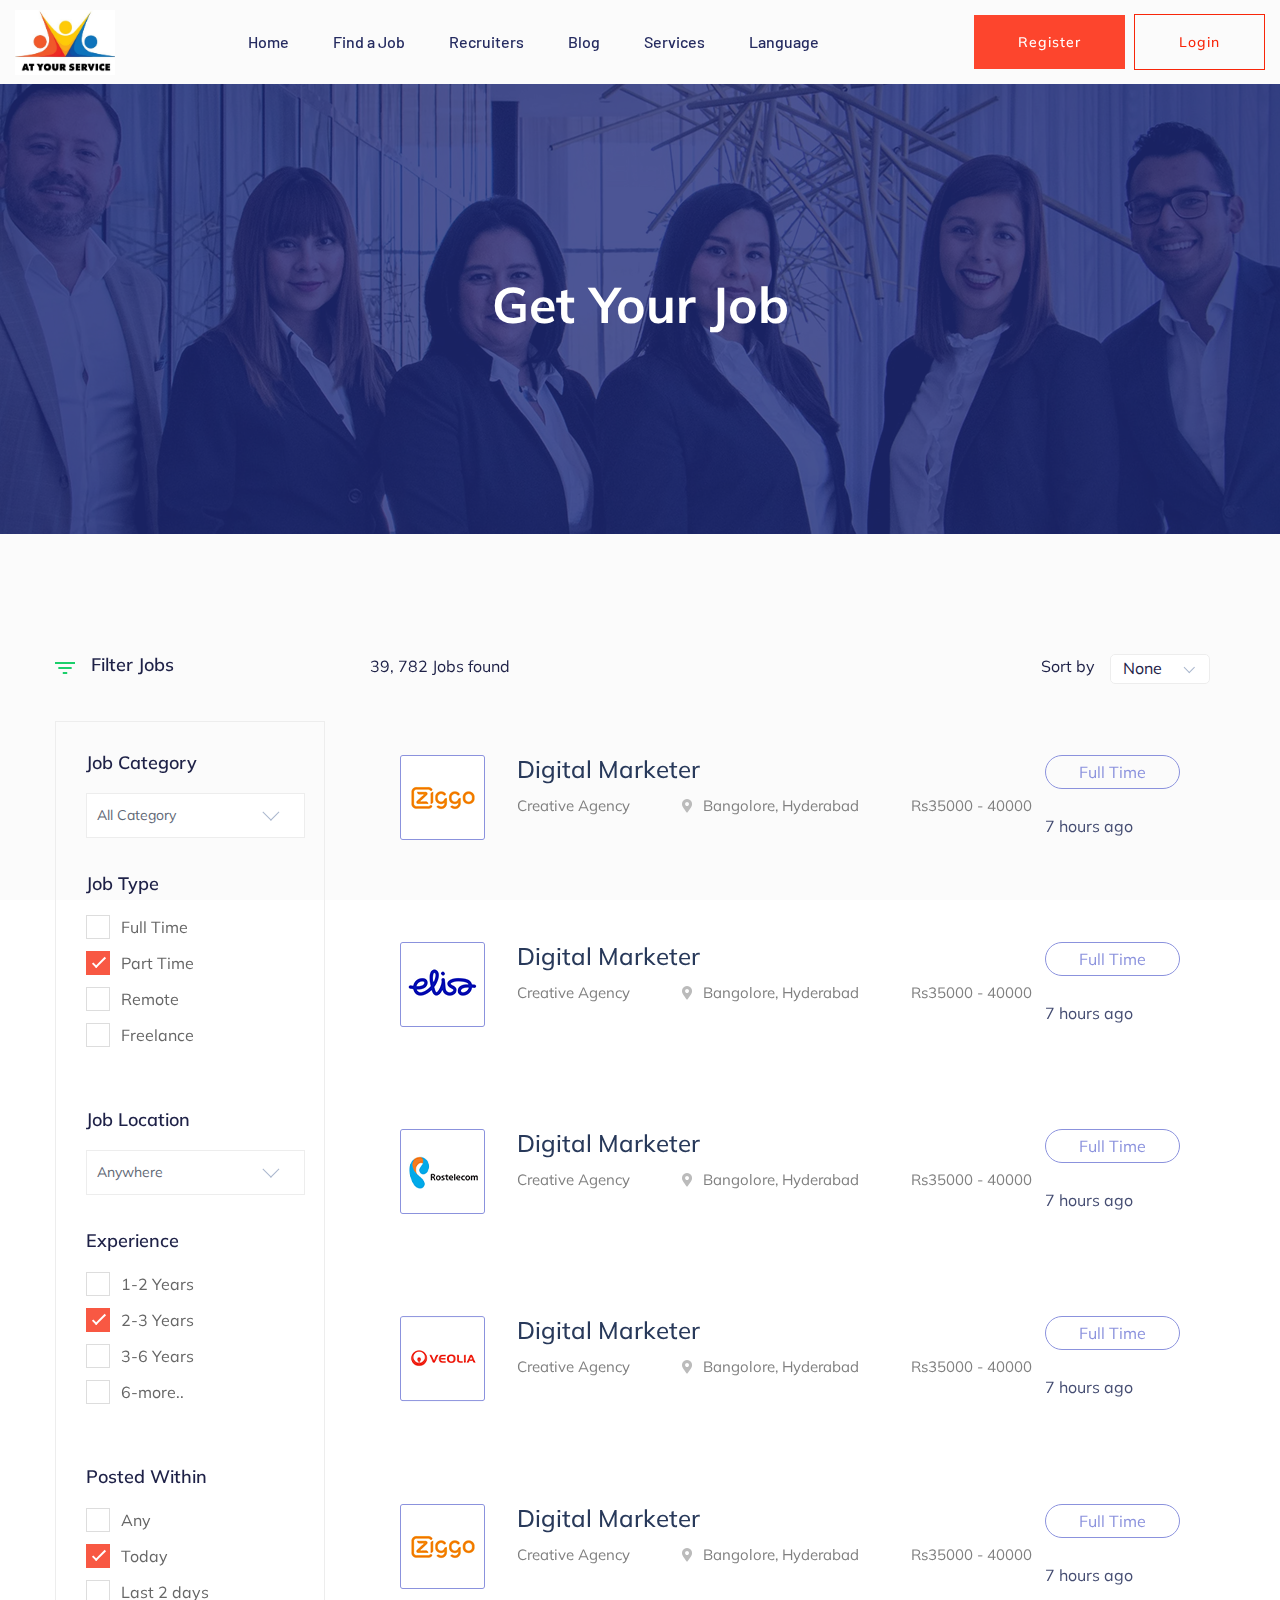
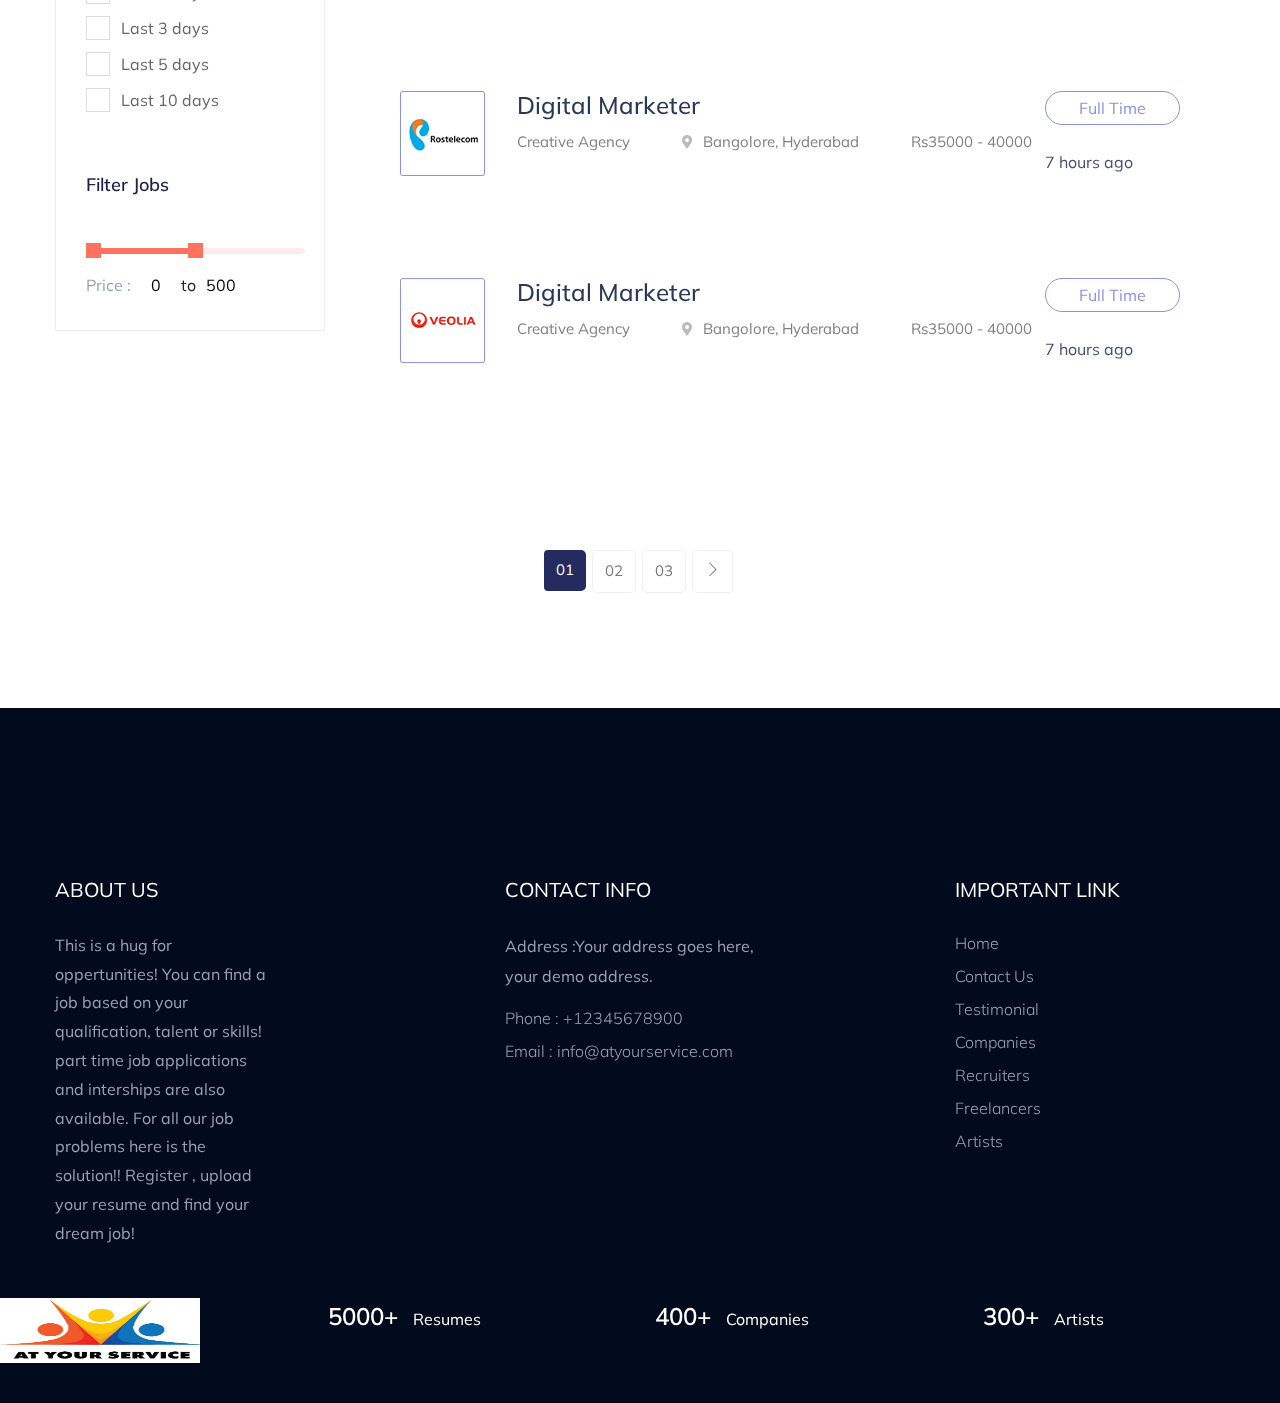
<file: job_listing.html>
<!doctype html>
<html class="no-js" lang="zxx">
    <head>
        <meta charset="utf-8">
        <meta http-equiv="x-ua-compatible" content="ie=edge">
         <title>Job board HTML-5 Template </title>
        <meta name="description" content="">
        <meta name="viewport" content="width=device-width, initial-scale=1">
        <link rel="manifest" href="site.webmanifest">
		<link rel="shortcut icon" type="image/x-icon" href="assets/img/favicon.ico">

		<!-- CSS here -->
            <link rel="stylesheet" href="assets/css/bootstrap.min.css">
            <link rel="stylesheet" href="assets/css/owl.carousel.min.css">
            <link rel="stylesheet" href="assets/css/price_rangs.css">
            <link rel="stylesheet" href="assets/css/flaticon.css">
            <link rel="stylesheet" href="assets/css/slicknav.css">
            <link rel="stylesheet" href="assets/css/animate.min.css">
            <link rel="stylesheet" href="assets/css/magnific-popup.css">
            <link rel="stylesheet" href="assets/css/fontawesome-all.min.css">
            <link rel="stylesheet" href="assets/css/themify-icons.css">
            <link rel="stylesheet" href="assets/css/slick.css">
            <link rel="stylesheet" href="assets/css/nice-select.css">
            <link rel="stylesheet" href="assets/css/style.css">
   </head>

   <body>
    <!-- Preloader Start -->
    <div id="preloader-active">
        <div class="preloader d-flex align-items-center justify-content-center">
            <div class="preloader-inner position-relative">
                <div class="preloader-circle"></div>
                <div class="preloader-img pere-text">
                    <img src="assets/img/logo/logo.jpeg" alt="">
                </div>
            </div>
        </div>
    </div>
    <!-- Preloader Start -->
    <header>
         <!-- Header Start -->
       <div class="header-area header-transparrent">
        <div class="headder-top header-sticky">
             <div class="container-fluid">
                 <div class="row align-items-center">
                     <div class="col-lg-2 col-md-1">
                         <!-- Logo -->
                         <div class="logo">
                             <a href="index.html"><img src="assets/img/logo/logo.jpeg" alt="" width=100px height="65"></a>
                         </div>  
                     </div>
                     <div class="col">
                         <div class="menu-wrapper">
                             <!-- Main-menu -->
                             <div class="main-menu">
                                 <nav class="d-none d-lg-block">
                                     <ul id="navigation">
                                         <li><a href="index.html">Home</a></li>
                                         <li><a href="#">Find a Job</a>
                                             <ul class="submenu">
                                                 <li><a href="job_listing.html">Companies </a></li>
                                                 <li><a href="job_listing.html">Artists</a></li>
                                                 <li><a href="job_listing.html">Freelancer</a></li>
                                             </ul>
                                         </li>
                                         
                                         <li><a href="job_details.html">Recruiters</a></li>
                                         <li><a href="blog.html">Blog</a></li>
                                         <li><a href="#">Services</a>
                                             <ul class="submenu">
                                                 <li><a href="#">Resume Writing</a></li>
                                                 <li><a href="#">Resume Display</a></li> 
                                                 <li><a href="#">Subsciption</a></li>
                                                 <li><a href="#">FAQ</a></li>
                                                 <li><a href="#">Testimony</a></li>
                                                 <li><a href="#">Carrier Tools</a></li>
                                             </ul>
                                         </li>
                                         <li><a href="#">Language</a>
                                             <ul class="submenu">
                                                 <li><a href="#">English</a></li>
                                                 <li><a href="#">Kannada</a></li> 
                                                 <li><a href="#">Hindi</a></li> 
                                             </ul>
                                         </li>
                                     </ul>
                                 </nav>
                             </div>          
                             <!-- Header-btn -->
                             <div class="header-btn d-none f-right d-lg-block">
                                 <a href="#" class="btn head-btn1">Register</a>
                                 <a href="#" class="btn head-btn2">Login</a>
                             </div>
                         </div>
                     </div>
                     <!-- Mobile Menu -->
                     <div class="col-12">
                         <div class="mobile_menu d-block d-lg-none"></div>
                     </div>
                 </div>
             </div>
        </div>
    </div>
     <!-- Header End -->
    </header>
    <main>

        <!-- Hero Area Start-->
        <div class="slider-area ">
            <div class="single-slider section-overly slider-height2 d-flex align-items-center" data-background="assets/img/hero/about.jpg">
                <div class="container">
                    <div class="row">
                        <div class="col-xl-12">
                            <div class="hero-cap text-center">
                                <h2>Get your job</h2>
                            </div>
                        </div>
                    </div>
                </div>
            </div>
        </div>
        <!-- Hero Area End -->
        <!-- Job List Area Start -->
        <div class="job-listing-area pt-120 pb-120">
            <div class="container">
                <div class="row">
                    <!-- Left content -->
                    <div class="col-xl-3 col-lg-3 col-md-4">
                        <div class="row">
                            <div class="col-12">
                                    <div class="small-section-tittle2 mb-45">
                                    <div class="ion"> <svg 
                                        xmlns="http://www.w3.org/2000/svg"
                                        xmlns:xlink="http://www.w3.org/1999/xlink"
                                        width="20px" height="12px">
                                    <path fill-rule="evenodd"  fill="rgb(27, 207, 107)"
                                        d="M7.778,12.000 L12.222,12.000 L12.222,10.000 L7.778,10.000 L7.778,12.000 ZM-0.000,-0.000 L-0.000,2.000 L20.000,2.000 L20.000,-0.000 L-0.000,-0.000 ZM3.333,7.000 L16.667,7.000 L16.667,5.000 L3.333,5.000 L3.333,7.000 Z"/>
                                    </svg>
                                    </div>
                                    <h4>Filter Jobs</h4>
                                </div>
                            </div>
                        </div>
                        <!-- Job Category Listing start -->
                        <div class="job-category-listing mb-50">
                            <!-- single one -->
                            <div class="single-listing">
                               <div class="small-section-tittle2">
                                     <h4>Job Category</h4>
                               </div>
                                <!-- Select job items start -->
                                <div class="select-job-items2">
                                    <select name="select">
                                        <option value="">All Category</option>
                                        <option value="">Category 1</option>
                                        <option value="">Category 2</option>
                                        <option value="">Category 3</option>
                                        <option value="">Category 4</option>
                                    </select>
                                </div>
                                <!--  Select job items End-->
                                <!-- select-Categories start -->
                                <div class="select-Categories pt-80 pb-50">
                                    <div class="small-section-tittle2">
                                        <h4>Job Type</h4>
                                    </div>
                                    <label class="container">Full Time
                                        <input type="checkbox" >
                                        <span class="checkmark"></span>
                                    </label>
                                    <label class="container">Part Time
                                        <input type="checkbox" checked="checked active">
                                        <span class="checkmark"></span>
                                    </label>
                                    <label class="container">Remote
                                        <input type="checkbox">
                                        <span class="checkmark"></span>
                                    </label>
                                    <label class="container">Freelance
                                        <input type="checkbox">
                                        <span class="checkmark"></span>
                                    </label>
                                </div>
                                <!-- select-Categories End -->
                            </div>
                            <!-- single two -->
                            <div class="single-listing">
                               <div class="small-section-tittle2">
                                     <h4>Job Location</h4>
                               </div>
                                <!-- Select job items start -->
                                <div class="select-job-items2">
                                    <select name="select">
                                        <option value="">Anywhere</option>
                                        <option value="">Category 1</option>
                                        <option value="">Category 2</option>
                                        <option value="">Category 3</option>
                                        <option value="">Category 4</option>
                                    </select>
                                </div>
                                <!--  Select job items End-->
                                <!-- select-Categories start -->
                                <div class="select-Categories pt-80 pb-50">
                                    <div class="small-section-tittle2">
                                        <h4>Experience</h4>
                                    </div>
                                    <label class="container">1-2 Years
                                        <input type="checkbox" >
                                        <span class="checkmark"></span>
                                    </label>
                                    <label class="container">2-3 Years
                                        <input type="checkbox" checked="checked active">
                                        <span class="checkmark"></span>
                                    </label>
                                    <label class="container">3-6 Years
                                        <input type="checkbox">
                                        <span class="checkmark"></span>
                                    </label>
                                    <label class="container">6-more..
                                        <input type="checkbox">
                                        <span class="checkmark"></span>
                                    </label>
                                </div>
                                <!-- select-Categories End -->
                            </div>
                            <!-- single three -->
                            <div class="single-listing">
                                <!-- select-Categories start -->
                                <div class="select-Categories pb-50">
                                    <div class="small-section-tittle2">
                                        <h4>Posted Within</h4>
                                    </div>
                                    <label class="container">Any
                                        <input type="checkbox" >
                                        <span class="checkmark"></span>
                                    </label>
                                    <label class="container">Today
                                        <input type="checkbox" checked="checked active">
                                        <span class="checkmark"></span>
                                    </label>
                                    <label class="container">Last 2 days
                                        <input type="checkbox">
                                        <span class="checkmark"></span>
                                    </label>
                                    <label class="container">Last 3 days
                                        <input type="checkbox">
                                        <span class="checkmark"></span>
                                    </label>
                                    <label class="container">Last 5 days
                                        <input type="checkbox">
                                        <span class="checkmark"></span>
                                    </label>
                                    <label class="container">Last 10 days
                                        <input type="checkbox">
                                        <span class="checkmark"></span>
                                    </label>
                                </div>
                                <!-- select-Categories End -->
                            </div>
                            <div class="single-listing">
                                <!-- Range Slider Start -->
                                <aside class="left_widgets p_filter_widgets price_rangs_aside sidebar_box_shadow">
                                    <div class="small-section-tittle2">
                                        <h4>Filter Jobs</h4>
                                    </div>
                                    <div class="widgets_inner">
                                        <div class="range_item">
                                            <!-- <div id="slider-range"></div> -->
                                            <input type="text" class="js-range-slider" value="" />
                                            <div class="d-flex align-items-center">
                                                <div class="price_text">
                                                    <p>Price :</p>
                                                </div>
                                                <div class="price_value d-flex justify-content-center">
                                                    <input type="text" class="js-input-from" id="amount" readonly />
                                                    <span>to</span>
                                                    <input type="text" class="js-input-to" id="amount" readonly />
                                                </div>
                                            </div>
                                        </div>
                                    </div>
                                </aside>
                              <!-- Range Slider End -->
                            </div>
                        </div>
                        <!-- Job Category Listing End -->
                    </div>
                    <!-- Right content -->
                    <div class="col-xl-9 col-lg-9 col-md-8">
                        <!-- Featured_job_start -->
                        <section class="featured-job-area">
                            <div class="container">
                                <!-- Count of Job list Start -->
                                <div class="row">
                                    <div class="col-lg-12">
                                        <div class="count-job mb-35">
                                            <span>39, 782 Jobs found</span>
                                            <!-- Select job items start -->
                                            <div class="select-job-items">
                                                <span>Sort by</span>
                                                <select name="select">
                                                    <option value="">None</option>
                                                    <option value="">job list</option>
                                                    <option value="">job list</option>
                                                    <option value="">job list</option>
                                                </select>
                                            </div>
                                            <!--  Select job items End-->
                                        </div>
                                    </div>
                                </div>
                                <!-- Count of Job list End -->
                                <!-- single-job-content -->
                                <div class="single-job-items mb-30">
                                    <div class="job-items">
                                        <div class="company-img">
                                            <a href="#"><img src="assets/img/icon/job-list1.png" alt=""></a>
                                        </div>
                                        <div class="job-tittle job-tittle2">
                                            <a href="#">
                                                <h4>Digital Marketer</h4>
                                            </a>
                                            <ul>
                                                <li>Creative Agency</li>
                                                <li><i class="fas fa-map-marker-alt"></i>Bangolore, Hyderabad</li>
                                                <li>Rs35000 - 40000</li>
                                            </ul>
                                        </div>
                                    </div>
                                    <div class="items-link items-link2 f-right">
                                        <a href="job_details.html">Full Time</a>
                                        <span>7 hours ago</span>
                                    </div>
                                </div>
                                <!-- single-job-content -->
                                <div class="single-job-items mb-30">
                                    <div class="job-items">
                                        <div class="company-img">
                                            <a href="#"><img src="assets/img/icon/job-list2.png" alt=""></a>
                                        </div>
                                        <div class="job-tittle job-tittle2">
                                            <a href="#">
                                                <h4>Digital Marketer</h4>
                                            </a>
                                            <ul>
                                                <li>Creative Agency</li>
                                                <li><i class="fas fa-map-marker-alt"></i>Bangolore, Hyderabad</li>
                                                <li>Rs35000 - 40000</li>
                                            </ul>
                                        </div>
                                    </div>
                                    <div class="items-link items-link2 f-right">
                                        <a href="job_details.html">Full Time</a>
                                        <span>7 hours ago</span>
                                    </div>
                                </div>
                                <!-- single-job-content -->
                                <div class="single-job-items mb-30">
                                    <div class="job-items">
                                        <div class="company-img">
                                            <a href="#"><img src="assets/img/icon/job-list3.png" alt=""></a>
                                        </div>
                                        <div class="job-tittle job-tittle2">
                                            <a href="#">
                                                <h4>Digital Marketer</h4>
                                            </a>
                                            <ul>
                                                <li>Creative Agency</li>
                                                <li><i class="fas fa-map-marker-alt"></i>Bangolore, Hyderabad</li>
                                                <li>Rs35000 - 40000</li>
                                            </ul>
                                        </div>
                                    </div>
                                    <div class="items-link items-link2 f-right">
                                        <a href="job_details.html">Full Time</a>
                                        <span>7 hours ago</span>
                                    </div>
                                </div>
                                <!-- single-job-content -->
                                <div class="single-job-items mb-30">
                                    <div class="job-items">
                                        <div class="company-img">
                                            <a href="#"><img src="assets/img/icon/job-list4.png" alt=""></a>
                                        </div>
                                        <div class="job-tittle job-tittle2">
                                            <a href="#">
                                                <h4>Digital Marketer</h4>
                                            </a>
                                            <ul>
                                                <li>Creative Agency</li>
                                                <li><i class="fas fa-map-marker-alt"></i>Bangolore, Hyderabad</li>
                                                <li>Rs35000 - 40000</li>
                                            </ul>
                                        </div>
                                    </div>
                                    <div class="items-link items-link2 f-right">
                                        <a href="job_details.html">Full Time</a>
                                        <span>7 hours ago</span>
                                    </div>
                                </div>
                                <!-- single-job-content -->
                                <div class="single-job-items mb-30">
                                    <div class="job-items">
                                        <div class="company-img">
                                            <a href="#"><img src="assets/img/icon/job-list1.png" alt=""></a>
                                        </div>
                                        <div class="job-tittle job-tittle2">
                                            <a href="#">
                                                <h4>Digital Marketer</h4>
                                            </a>
                                            <ul>
                                                <li>Creative Agency</li>
                                                <li><i class="fas fa-map-marker-alt"></i>Bangolore, Hyderabad</li>
                                                <li>Rs35000 - 40000</li>
                                            </ul>
                                        </div>
                                    </div>
                                    <div class="items-link items-link2 f-right">
                                        <a href="job_details.html">Full Time</a>
                                        <span>7 hours ago</span>
                                    </div>
                                </div>
                                <!-- single-job-content -->
                                <div class="single-job-items mb-30">
                                    <div class="job-items">
                                        <div class="company-img">
                                            <a href="#"><img src="assets/img/icon/job-list3.png" alt=""></a>
                                        </div>
                                        <div class="job-tittle job-tittle2">
                                            <a href="#">
                                                <h4>Digital Marketer</h4>
                                            </a>
                                            <ul>
                                                <li>Creative Agency</li>
                                                <li><i class="fas fa-map-marker-alt"></i>Bangolore, Hyderabad</li>
                                                <li>Rs35000 - 40000</li>
                                            </ul>
                                        </div>
                                    </div>
                                    <div class="items-link items-link2 f-right">
                                        <a href="job_details.html">Full Time</a>
                                        <span>7 hours ago</span>
                                    </div>
                                </div>
                                <!-- single-job-content -->
                                <div class="single-job-items mb-30">
                                    <div class="job-items">
                                        <div class="company-img">
                                            <a href="#"><img src="assets/img/icon/job-list4.png" alt=""></a>
                                        </div>
                                        <div class="job-tittle job-tittle2">
                                            <a href="#">
                                                <h4>Digital Marketer</h4>
                                            </a>
                                            <ul>
                                                <li>Creative Agency</li>
                                                <li><i class="fas fa-map-marker-alt"></i>Bangolore, Hyderabad</li>
                                                <li>Rs35000 - 40000</li>
                                            </ul>
                                        </div>
                                    </div>
                                    <div class="items-link items-link2 f-right">
                                        <a href="job_details.html">Full Time</a>
                                        <span>7 hours ago</span>
                                    </div>
                                </div>
                            </div>
                        </section>
                        <!-- Featured_job_end -->
                    </div>
                </div>
            </div>
        </div>
        <!-- Job List Area End -->
        <!--Pagination Start  -->
        <div class="pagination-area pb-115 text-center">
            <div class="container">
                <div class="row">
                    <div class="col-xl-12">
                        <div class="single-wrap d-flex justify-content-center">
                            <nav aria-label="Page navigation example">
                                <ul class="pagination justify-content-start">
                                    <li class="page-item active"><a class="page-link" href="#">01</a></li>
                                    <li class="page-item"><a class="page-link" href="#">02</a></li>
                                    <li class="page-item"><a class="page-link" href="#">03</a></li>
                                <li class="page-item"><a class="page-link" href="#"><span class="ti-angle-right"></span></a></li>
                                </ul>
                            </nav>
                        </div>
                    </div>
                </div>
            </div>
        </div>
        <!--Pagination End  -->
        
    </main>
    <footer>
        <!-- Footer Start-->
        <div class="footer-area footer-bg footer-padding">
            <div class="container">
                <div class="row d-flex justify-content-between">
                    <div class="col-xl-3 col-lg-3 col-md-4 col-sm-6">
                       <div class="single-footer-caption mb-50">
                         <div class="single-footer-caption mb-30">
                             <div class="footer-tittle">
                                 <h4>About Us</h4>
                                 <div class="footer-pera">
                                     <p> This is a hug for oppertunities! You can find a job based on your qualification, talent or skills! part time job applications and interships are also available.
                                        For all our job problems here is the solution!! Register , upload your resume and find your dream job!</p>
                                </div>
                             </div>
                         </div>

                       </div>
                    </div>
                    <div class="col-xl-3 col-lg-3 col-md-4 col-sm-5">
                        <div class="single-footer-caption mb-50">
                            <div class="footer-tittle">
                                <h4>Contact Info</h4>
                                <ul>
                                    <li>
                                    <p>Address :Your address goes
                                        here, your demo address.</p>
                                    </li>
                                    <li><a href="#">Phone : +12345678900</a></li>
                                    <li><a href="#">Email : info@atyourservice.com</a></li>
                                </ul>
                            </div>

                        </div>
                    </div>
                    <div class="col-xl-3 col-lg-3 col-md-4 col-sm-5">
                        <div class="single-footer-caption mb-50">
                            <div class="footer-tittle">
                                <h4>Important Link</h4>
                                <ul>
                                    <li><a href="index.html">Home</a></li>
                                    <li><a href="contact.html">Contact Us</a></li>
                                    <li><a href="#">Testimonial</a></li>
                                    <li><a href="job_listing.html">Companies</a></li>
                                    <li><a href="job_details.html">Recruiters</a></li>
                                    <li><a href="job_listing.html">Freelancers</a></li>
                                    <li><a href="job_listing.html">Artists</a></li>
                                </ul>
                            </div>
                        </div>
                    </div>
                    </div>
                </div>
               <!--  -->
               <div class="row ">
                    <div class="col-xl-3 col-lg-3 col-md-4 col-sm-6">
                        <!-- logo -->
                        <div class="footer-logo mb-20">
                        <a href="index.html"><img src="assets/img/logo/logo.jpeg" alt="" width=200px height="65"></a>
                        </div>
                    </div>
                    <div class="col-xl-3 col-lg-3 col-md-4 col-sm-5">
                    <div class="footer-tittle-bottom">
                        <span>5000+</span>
                        <p>Resumes</p>
                    </div>
                    </div>
                    <div class="col-xl-3 col-lg-3 col-md-4 col-sm-5">
                        <div class="footer-tittle-bottom">
                            <span>400+</span>
                            <p>Companies</p>
                        </div>
                    </div>
                    <div class="col-xl-3 col-lg-3 col-md-4 col-sm-5">
                        <!-- Footer Bottom Tittle -->
                        <div class="footer-tittle-bottom">
                            <span>300+</span>
                            <p>Artists</p>
                        </div>
                    </div>
               </div>
            </div>
        <!-- Footer End-->
    </footer>

	<!-- JS here -->
	
		<!-- All JS Custom Plugins Link Here here -->
        <script src="./assets/js/vendor/modernizr-3.5.0.min.js"></script>
		<!-- Jquery, Popper, Bootstrap -->
		<script src="./assets/js/vendor/jquery-1.12.4.min.js"></script>
        <script src="./assets/js/popper.min.js"></script>
        <script src="./assets/js/bootstrap.min.js"></script>
	    <!-- Jquery Mobile Menu -->
        <script src="./assets/js/jquery.slicknav.min.js"></script>

		<!-- Jquery Slick , Owl-Carousel Range -->
        <script src="./assets/js/owl.carousel.min.js"></script>
        <script src="./assets/js/slick.min.js"></script>
        <script src="./assets/js/price_rangs.js"></script>
		<!-- One Page, Animated-HeadLin -->
        <script src="./assets/js/wow.min.js"></script>
		<script src="./assets/js/animated.headline.js"></script>
        <script src="./assets/js/jquery.magnific-popup.js"></script>

		<!-- Scrollup, nice-select, sticky -->
        <script src="./assets/js/jquery.scrollUp.min.js"></script>
        <script src="./assets/js/jquery.nice-select.min.js"></script>
		<script src="./assets/js/jquery.sticky.js"></script>
        
        <!-- contact js -->
        <script src="./assets/js/contact.js"></script>
        <script src="./assets/js/jquery.form.js"></script>
        <script src="./assets/js/jquery.validate.min.js"></script>
        <script src="./assets/js/mail-script.js"></script>
        <script src="./assets/js/jquery.ajaxchimp.min.js"></script>
        
		<!-- Jquery Plugins, main Jquery -->	
        <script src="./assets/js/plugins.js"></script>
        <script src="./assets/js/main.js"></script>
        
    </body>
</html>
</file>
<file: assets/css/flaticon.css>
/*
  	Flaticon icon font: Flaticon
  	Creation date: 10/03/2020 09:37
  	*/

@font-face {
  font-family: "Flaticon";
  src: url("../fonts/Flaticon.eot");
  src: url("../fonts/Flaticon.eot?#iefix") format("embedded-opentype"),
       url("../fonts/Flaticon.woff2") format("woff2"),
       url("../fonts/Flaticon.woff") format("woff"),
       url("../fonts/Flaticon.ttf") format("truetype"),
       url("../fonts/Flaticon.svg#Flaticon") format("svg");
  font-weight: normal;
  font-style: normal;
}

@media screen and (-webkit-min-device-pixel-ratio:0) {
  @font-face {
    font-family: "Flaticon";
    src: url("../fonts/Flaticon.svg#Flaticon") format("svg");
  }
}

[class^="flaticon-"]:before, [class*=" flaticon-"]:before,
[class^="flaticon-"]:after, [class*=" flaticon-"]:after {   
  font-family: Flaticon;

font-style: normal;
margin-left: 20px;
}

.flaticon-tour:before { content: "\f100"; }
.flaticon-report:before { content: "\f101"; }
.flaticon-cms:before { content: "\f102"; }
.flaticon-app:before { content: "\f103"; }
.flaticon-helmet:before { content: "\f104"; }
.flaticon-high-tech:before { content: "\f105"; }
.flaticon-real-estate:before { content: "\f106"; }
.flaticon-content:before { content: "\f107"; }
.flaticon-search:before { content: "\f108"; }
.flaticon-curriculum-vitae:before { content: "\f109"; }
</file>
<file: assets/css/price_rangs.css>
/* Ion.RangeSlider
// css version 2.0.3
// Â© 2013-2014 Denis Ineshin | IonDen.com
// ===================================================================================================================*/

/* =====================================================================================================================
// RangeSlider */

.irs {
    position: relative; display: block;
    -webkit-touch-callout: none;
    -webkit-user-select: none;
     -khtml-user-select: none;
       -moz-user-select: none;
        -ms-user-select: none;
            user-select: none;
}
    .irs-line {
        position: relative; display: block;
        overflow: hidden;
        outline: none !important;
    }
        .irs-line-left, .irs-line-mid, .irs-line-right {
            position: absolute; display: block;
            top: 0;
        }
        .irs-line-left {
            left: 0; width: 11%;
        }
        .irs-line-mid {
            left: 9%; width: 82%;
        }
        .irs-line-right {
            right: 0; width: 11%;
        }

    .irs-bar {
        position: absolute; display: block;
        left: 0; width: 0;
    }
        .irs-bar-edge {
            position: absolute; display: block;
            top: 0; left: 0;
        }

    .irs-shadow {
        position: absolute; display: none;
        left: 0; width: 0;
    }

    .irs-slider {
        position: absolute; display: block;
        cursor: default;
        z-index: 1;
    }
        .irs-slider.single {

        }
        .irs-slider.from {

        }
        .irs-slider.to {

        }
        .irs-slider.type_last {
            z-index: 2;
        }

    .irs-min {
        position: absolute; display: block;
        left: 0;
        cursor: default;
    }
    .irs-max {
        position: absolute; display: block;
        right: 0;
        cursor: default;
    }

    .irs-from, .irs-to, .irs-single {
        position: absolute; display: block;
        top: 0; left: 0;
        cursor: default;
        white-space: nowrap;
    }

.irs-grid {
    position: absolute; display: none;
    bottom: 0; left: 0;
    width: 100%; height: 20px;
}
.irs-with-grid .irs-grid {
    display: block;
}
    .irs-grid-pol {
        position: absolute;
        top: 0; left: 0;
        width: 1px; height: 8px;
        background: #000;
    }
    .irs-grid-pol.small {
        height: 4px;
    }
    .irs-grid-text {
        position: absolute;
        bottom: 0; left: 0;
        white-space: nowrap;
        text-align: center;
        font-size: 9px; line-height: 9px;
        padding: 0 3px;
        color: #000;
    }

.irs-disable-mask {
    position: absolute; display: block;
    top: 0; left: -1%;
    width: 102%; height: 100%;
    cursor: default;
    background: rgba(0,0,0,0.0);
    z-index: 2;
}
.lt-ie9 .irs-disable-mask {
    background: #000;
    filter: alpha(opacity=0);
    cursor: not-allowed;
}

.irs-disabled {
    opacity: 0.4;
}


.irs-hidden-input {
    position: absolute !important;
    display: block !important;
    top: 0 !important;
    left: 0 !important;
    width: 0 !important;
    height: 0 !important;
    font-size: 0 !important;
    line-height: 0 !important;
    padding: 0 !important;
    margin: 0 !important;
    outline: none !important;
    z-index: -9999 !important;
    background: none !important;
    border-style: solid !important;
    border-color: transparent !important;
}


/* Ion.RangeSlider, Simple Skin
// css version 2.0.3
// Â© Denis Ineshin, 2014    https://github.com/IonDen
// Â© guybowden, 2014        https://github.com/guybowden
// ===================================================================================================================*/

/* =====================================================================================================================
// Skin details */

.irs {
    height: 55px;
}
.irs-with-grid {
    height: 75px;
}
.irs-line {
    height: 10px; top: 33px;
    background: #EEE;
    background: linear-gradient(to bottom, #DDD -50%, #FFF 150%); /* W3C */
    border: 1px solid #CCC;
    border-radius: 16px;
    -moz-border-radius: 16px;
}
    .irs-line-left {
        height: 8px;
    }
    .irs-line-mid {
        height: 8px;
    }
    .irs-line-right {
        height: 8px;
    }

.irs-bar {
    height: 10px; top: 33px;
    border-top: 1px solid #428bca;
    border-bottom: 1px solid #428bca;
    background: #428bca;
    background: linear-gradient(to top, rgba(66,139,202,1) 0%,rgba(127,195,232,1) 100%); /* W3C */
}
    .irs-bar-edge {
        height: 10px; top: 33px;
        width: 14px;
        border: 1px solid #428bca;
        border-right: 0;
        background: #428bca;
        background: linear-gradient(to top, rgba(66,139,202,1) 0%,rgba(127,195,232,1) 100%); /* W3C */
        border-radius: 16px 0 0 16px;
        -moz-border-radius: 16px 0 0 16px;
    }

.irs-shadow {
    height: 2px; top: 38px;
    background: #000;
    opacity: 0.3;
    border-radius: 5px;
    -moz-border-radius: 5px;
}
.lt-ie9 .irs-shadow {
    filter: alpha(opacity=30);
}

.irs-slider {
    top: 25px;
    width: 27px; height: 27px;
    border: 1px solid #AAA;
    background: #DDD;
    background: linear-gradient(to bottom, rgba(255,255,255,1) 0%,rgba(220,220,220,1) 20%,rgba(255,255,255,1) 100%); /* W3C */
    border-radius: 27px;
    -moz-border-radius: 27px;
    box-shadow: 1px 1px 3px rgba(0,0,0,0.3);
    cursor: pointer;
}

.irs-slider.state_hover, .irs-slider:hover {
    background: #FFF;
}

.irs-min, .irs-max {
    color: #333;
    font-size: 12px; line-height: 1.333;
    text-shadow: none;
    top: 0;
    padding: 1px 5px;
    background: rgba(0,0,0,0.1);
    border-radius: 3px;
    -moz-border-radius: 3px;
}

.lt-ie9 .irs-min, .lt-ie9 .irs-max {
    background: #ccc;
}

.lt-ie9 .irs-from, .lt-ie9 .irs-to, .lt-ie9 .irs-single {
    background: #999;
}

.irs-grid {
    height: 27px;
}
.irs-grid-pol {
    opacity: 0.5;
    background: #428bca;
}
.irs-grid-pol.small {
    background: #999;
}

.irs-grid-text {
    bottom: 5px;
    color: #99a4ac;
}

.irs-disabled {
}
</file>
<file: assets/css/themify-icons.css>
@font-face {
	font-family: 'themify';
	src:url('../fonts/themify.eot?-fvbane');


	src:url('../fonts/themify.eot?#iefix-fvbane') format('embedded-opentype'),
		url('../fonts/themify.woff?-fvbane') format('woff'),
		url('../fonts/themify.ttf?-fvbane') format('truetype'),
		url('../fonts/themify.svg?-fvbane#themify') format('svg');
	font-weight: normal;
	font-style: normal;
}

[class^="ti-"], [class*=" ti-"] {
	font-family: 'themify';
	speak: none;
	font-style: normal;
	font-weight: normal;
	font-variant: normal;
	text-transform: none;
	line-height: 1;

	/* Better Font Rendering =========== */
	-webkit-font-smoothing: antialiased;
	-moz-osx-font-smoothing: grayscale;
}

.ti-wand:before {
	content: "\e600";
}
.ti-volume:before {
	content: "\e601";
}
.ti-user:before {
	content: "\e602";
}
.ti-unlock:before {
	content: "\e603";
}
.ti-unlink:before {
	content: "\e604";
}
.ti-trash:before {
	content: "\e605";
}
.ti-thought:before {
	content: "\e606";
}
.ti-target:before {
	content: "\e607";
}
.ti-tag:before {
	content: "\e608";
}
.ti-tablet:before {
	content: "\e609";
}
.ti-star:before {
	content: "\e60a";
}
.ti-spray:before {
	content: "\e60b";
}
.ti-signal:before {
	content: "\e60c";
}
.ti-shopping-cart:before {
	content: "\e60d";
}
.ti-shopping-cart-full:before {
	content: "\e60e";
}
.ti-settings:before {
	content: "\e60f";
}
.ti-search:before {
	content: "\e610";
}
.ti-zoom-in:before {
	content: "\e611";
}
.ti-zoom-out:before {
	content: "\e612";
}
.ti-cut:before {
	content: "\e613";
}
.ti-ruler:before {
	content: "\e614";
}
.ti-ruler-pencil:before {
	content: "\e615";
}
.ti-ruler-alt:before {
	content: "\e616";
}
.ti-bookmark:before {
	content: "\e617";
}
.ti-bookmark-alt:before {
	content: "\e618";
}
.ti-reload:before {
	content: "\e619";
}
.ti-plus:before {
	content: "\e61a";
}
.ti-pin:before {
	content: "\e61b";
}
.ti-pencil:before {
	content: "\e61c";
}
.ti-pencil-alt:before {
	content: "\e61d";
}
.ti-paint-roller:before {
	content: "\e61e";
}
.ti-paint-bucket:before {
	content: "\e61f";
}
.ti-na:before {
	content: "\e620";
}
.ti-mobile:before {
	content: "\e621";
}
.ti-minus:before {
	content: "\e622";
}
.ti-medall:before {
	content: "\e623";
}
.ti-medall-alt:before {
	content: "\e624";
}
.ti-marker:before {
	content: "\e625";
}
.ti-marker-alt:before {
	content: "\e626";
}
.ti-arrow-up:before {
	content: "\e627";
}
.ti-arrow-right:before {
	content: "\e628";
}
.ti-arrow-left:before {
	content: "\e629";
}
.ti-arrow-down:before {
	content: "\e62a";
}
.ti-lock:before {
	content: "\e62b";
}
.ti-location-arrow:before {
	content: "\e62c";
}
.ti-link:before {
	content: "\e62d";
}
.ti-layout:before {
	content: "\e62e";
}
.ti-layers:before {
	content: "\e62f";
}
.ti-layers-alt:before {
	content: "\e630";
}
.ti-key:before {
	content: "\e631";
}
.ti-import:before {
	content: "\e632";
}
.ti-image:before {
	content: "\e633";
}
.ti-heart:before {
	content: "\e634";
}
.ti-heart-broken:before {
	content: "\e635";
}
.ti-hand-stop:before {
	content: "\e636";
}
.ti-hand-open:before {
	content: "\e637";
}
.ti-hand-drag:before {
	content: "\e638";
}
.ti-folder:before {
	content: "\e639";
}
.ti-flag:before {
	content: "\e63a";
}
.ti-flag-alt:before {
	content: "\e63b";
}
.ti-flag-alt-2:before {
	content: "\e63c";
}
.ti-eye:before {
	content: "\e63d";
}
.ti-export:before {
	content: "\e63e";
}
.ti-exchange-vertical:before {
	content: "\e63f";
}
.ti-desktop:before {
	content: "\e640";
}
.ti-cup:before {
	content: "\e641";
}
.ti-crown:before {
	content: "\e642";
}
.ti-comments:before {
	content: "\e643";
}
.ti-comment:before {
	content: "\e644";
}
.ti-comment-alt:before {
	content: "\e645";
}
.ti-close:before {
	content: "\e646";
}
.ti-clip:before {
	content: "\e647";
}
.ti-angle-up:before {
	content: "\e648";
}
.ti-angle-right:before {
	content: "\e649";
}
.ti-angle-left:before {
	content: "\e64a";
}
.ti-angle-down:before {
	content: "\e64b";
}
.ti-check:before {
	content: "\e64c";
}
.ti-check-box:before {
	content: "\e64d";
}
.ti-camera:before {
	content: "\e64e";
}
.ti-announcement:before {
	content: "\e64f";
}
.ti-brush:before {
	content: "\e650";
}
.ti-briefcase:before {
	content: "\e651";
}
.ti-bolt:before {
	content: "\e652";
}
.ti-bolt-alt:before {
	content: "\e653";
}
.ti-blackboard:before {
	content: "\e654";
}
.ti-bag:before {
	content: "\e655";
}
.ti-move:before {
	content: "\e656";
}
.ti-arrows-vertical:before {
	content: "\e657";
}
.ti-arrows-horizontal:before {
	content: "\e658";
}
.ti-fullscreen:before {
	content: "\e659";
}
.ti-arrow-top-right:before {
	content: "\e65a";
}
.ti-arrow-top-left:before {
	content: "\e65b";
}
.ti-arrow-circle-up:before {
	content: "\e65c";
}
.ti-arrow-circle-right:before {
	content: "\e65d";
}
.ti-arrow-circle-left:before {
	content: "\e65e";
}
.ti-arrow-circle-down:before {
	content: "\e65f";
}
.ti-angle-double-up:before {
	content: "\e660";
}
.ti-angle-double-right:before {
	content: "\e661";
}
.ti-angle-double-left:before {
	content: "\e662";
}
.ti-angle-double-down:before {
	content: "\e663";
}
.ti-zip:before {
	content: "\e664";
}
.ti-world:before {
	content: "\e665";
}
.ti-wheelchair:before {
	content: "\e666";
}
.ti-view-list:before {
	content: "\e667";
}
.ti-view-list-alt:before {
	content: "\e668";
}
.ti-view-grid:before {
	content: "\e669";
}
.ti-uppercase:before {
	content: "\e66a";
}
.ti-upload:before {
	content: "\e66b";
}
.ti-underline:before {
	content: "\e66c";
}
.ti-truck:before {
	content: "\e66d";
}
.ti-timer:before {
	content: "\e66e";
}
.ti-ticket:before {
	content: "\e66f";
}
.ti-thumb-up:before {
	content: "\e670";
}
.ti-thumb-down:before {
	content: "\e671";
}
.ti-text:before {
	content: "\e672";
}
.ti-stats-up:before {
	content: "\e673";
}
.ti-stats-down:before {
	content: "\e674";
}
.ti-split-v:before {
	content: "\e675";
}
.ti-split-h:before {
	content: "\e676";
}
.ti-smallcap:before {
	content: "\e677";
}
.ti-shine:before {
	content: "\e678";
}
.ti-shift-right:before {
	content: "\e679";
}
.ti-shift-left:before {
	content: "\e67a";
}
.ti-shield:before {
	content: "\e67b";
}
.ti-notepad:before {
	content: "\e67c";
}
.ti-server:before {
	content: "\e67d";
}
.ti-quote-right:before {
	content: "\e67e";
}
.ti-quote-left:before {
	content: "\e67f";
}
.ti-pulse:before {
	content: "\e680";
}
.ti-printer:before {
	content: "\e681";
}
.ti-power-off:before {
	content: "\e682";
}
.ti-plug:before {
	content: "\e683";
}
.ti-pie-chart:before {
	content: "\e684";
}
.ti-paragraph:before {
	content: "\e685";
}
.ti-panel:before {
	content: "\e686";
}
.ti-package:before {
	content: "\e687";
}
.ti-music:before {
	content: "\e688";
}
.ti-music-alt:before {
	content: "\e689";
}
.ti-mouse:before {
	content: "\e68a";
}
.ti-mouse-alt:before {
	content: "\e68b";
}
.ti-money:before {
	content: "\e68c";
}
.ti-microphone:before {
	content: "\e68d";
}
.ti-menu:before {
	content: "\e68e";
}
.ti-menu-alt:before {
	content: "\e68f";
}
.ti-map:before {
	content: "\e690";
}
.ti-map-alt:before {
	content: "\e691";
}
.ti-loop:before {
	content: "\e692";
}
.ti-location-pin:before {
	content: "\e693";
}
.ti-list:before {
	content: "\e694";
}
.ti-light-bulb:before {
	content: "\e695";
}
.ti-Italic:before {
	content: "\e696";
}
.ti-info:before {
	content: "\e697";
}
.ti-infinite:before {
	content: "\e698";
}
.ti-id-badge:before {
	content: "\e699";
}
.ti-hummer:before {
	content: "\e69a";
}
.ti-home:before {
	content: "\e69b";
}
.ti-help:before {
	content: "\e69c";
}
.ti-headphone:before {
	content: "\e69d";
}
.ti-harddrives:before {
	content: "\e69e";
}
.ti-harddrive:before {
	content: "\e69f";
}
.ti-gift:before {
	content: "\e6a0";
}
.ti-game:before {
	content: "\e6a1";
}
.ti-filter:before {
	content: "\e6a2";
}
.ti-files:before {
	content: "\e6a3";
}
.ti-file:before {
	content: "\e6a4";
}
.ti-eraser:before {
	content: "\e6a5";
}
.ti-envelope:before {
	content: "\e6a6";
}
.ti-download:before {
	content: "\e6a7";
}
.ti-direction:before {
	content: "\e6a8";
}
.ti-direction-alt:before {
	content: "\e6a9";
}
.ti-dashboard:before {
	content: "\e6aa";
}
.ti-control-stop:before {
	content: "\e6ab";
}
.ti-control-shuffle:before {
	content: "\e6ac";
}
.ti-control-play:before {
	content: "\e6ad";
}
.ti-control-pause:before {
	content: "\e6ae";
}
.ti-control-forward:before {
	content: "\e6af";
}
.ti-control-backward:before {
	content: "\e6b0";
}
.ti-cloud:before {
	content: "\e6b1";
}
.ti-cloud-up:before {
	content: "\e6b2";
}
.ti-cloud-down:before {
	content: "\e6b3";
}
.ti-clipboard:before {
	content: "\e6b4";
}
.ti-car:before {
	content: "\e6b5";
}
.ti-calendar:before {
	content: "\e6b6";
}
.ti-book:before {
	content: "\e6b7";
}
.ti-bell:before {
	content: "\e6b8";
}
.ti-basketball:before {
	content: "\e6b9";
}
.ti-bar-chart:before {
	content: "\e6ba";
}
.ti-bar-chart-alt:before {
	content: "\e6bb";
}
.ti-back-right:before {
	content: "\e6bc";
}
.ti-back-left:before {
	content: "\e6bd";
}
.ti-arrows-corner:before {
	content: "\e6be";
}
.ti-archive:before {
	content: "\e6bf";
}
.ti-anchor:before {
	content: "\e6c0";
}
.ti-align-right:before {
	content: "\e6c1";
}
.ti-align-left:before {
	content: "\e6c2";
}
.ti-align-justify:before {
	content: "\e6c3";
}
.ti-align-center:before {
	content: "\e6c4";
}
.ti-alert:before {
	content: "\e6c5";
}
.ti-alarm-clock:before {
	content: "\e6c6";
}
.ti-agenda:before {
	content: "\e6c7";
}
.ti-write:before {
	content: "\e6c8";
}
.ti-window:before {
	content: "\e6c9";
}
.ti-widgetized:before {
	content: "\e6ca";
}
.ti-widget:before {
	content: "\e6cb";
}
.ti-widget-alt:before {
	content: "\e6cc";
}
.ti-wallet:before {
	content: "\e6cd";
}
.ti-video-clapper:before {
	content: "\e6ce";
}
.ti-video-camera:before {
	content: "\e6cf";
}
.ti-vector:before {
	content: "\e6d0";
}
.ti-themify-logo:before {
	content: "\e6d1";
}
.ti-themify-favicon:before {
	content: "\e6d2";
}
.ti-themify-favicon-alt:before {
	content: "\e6d3";
}
.ti-support:before {
	content: "\e6d4";
}
.ti-stamp:before {
	content: "\e6d5";
}
.ti-split-v-alt:before {
	content: "\e6d6";
}
.ti-slice:before {
	content: "\e6d7";
}
.ti-shortcode:before {
	content: "\e6d8";
}
.ti-shift-right-alt:before {
	content: "\e6d9";
}
.ti-shift-left-alt:before {
	content: "\e6da";
}
.ti-ruler-alt-2:before {
	content: "\e6db";
}
.ti-receipt:before {
	content: "\e6dc";
}
.ti-pin2:before {
	content: "\e6dd";
}
.ti-pin-alt:before {
	content: "\e6de";
}
.ti-pencil-alt2:before {
	content: "\e6df";
}
.ti-palette:before {
	content: "\e6e0";
}
.ti-more:before {
	content: "\e6e1";
}
.ti-more-alt:before {
	content: "\e6e2";
}
.ti-microphone-alt:before {
	content: "\e6e3";
}
.ti-magnet:before {
	content: "\e6e4";
}
.ti-line-double:before {
	content: "\e6e5";
}
.ti-line-dotted:before {
	content: "\e6e6";
}
.ti-line-dashed:before {
	content: "\e6e7";
}
.ti-layout-width-full:before {
	content: "\e6e8";
}
.ti-layout-width-default:before {
	content: "\e6e9";
}
.ti-layout-width-default-alt:before {
	content: "\e6ea";
}
.ti-layout-tab:before {
	content: "\e6eb";
}
.ti-layout-tab-window:before {
	content: "\e6ec";
}
.ti-layout-tab-v:before {
	content: "\e6ed";
}
.ti-layout-tab-min:before {
	content: "\e6ee";
}
.ti-layout-slider:before {
	content: "\e6ef";
}
.ti-layout-slider-alt:before {
	content: "\e6f0";
}
.ti-layout-sidebar-right:before {
	content: "\e6f1";
}
.ti-layout-sidebar-none:before {
	content: "\e6f2";
}
.ti-layout-sidebar-left:before {
	content: "\e6f3";
}
.ti-layout-placeholder:before {
	content: "\e6f4";
}
.ti-layout-menu:before {
	content: "\e6f5";
}
.ti-layout-menu-v:before {
	content: "\e6f6";
}
.ti-layout-menu-separated:before {
	content: "\e6f7";
}
.ti-layout-menu-full:before {
	content: "\e6f8";
}
.ti-layout-media-right-alt:before {
	content: "\e6f9";
}
.ti-layout-media-right:before {
	content: "\e6fa";
}
.ti-layout-media-overlay:before {
	content: "\e6fb";
}
.ti-layout-media-overlay-alt:before {
	content: "\e6fc";
}
.ti-layout-media-overlay-alt-2:before {
	content: "\e6fd";
}
.ti-layout-media-left-alt:before {
	content: "\e6fe";
}
.ti-layout-media-left:before {
	content: "\e6ff";
}
.ti-layout-media-center-alt:before {
	content: "\e700";
}
.ti-layout-media-center:before {
	content: "\e701";
}
.ti-layout-list-thumb:before {
	content: "\e702";
}
.ti-layout-list-thumb-alt:before {
	content: "\e703";
}
.ti-layout-list-post:before {
	content: "\e704";
}
.ti-layout-list-large-image:before {
	content: "\e705";
}
.ti-layout-line-solid:before {
	content: "\e706";
}
.ti-layout-grid4:before {
	content: "\e707";
}
.ti-layout-grid3:before {
	content: "\e708";
}
.ti-layout-grid2:before {
	content: "\e709";
}
.ti-layout-grid2-thumb:before {
	content: "\e70a";
}
.ti-layout-cta-right:before {
	content: "\e70b";
}
.ti-layout-cta-left:before {
	content: "\e70c";
}
.ti-layout-cta-center:before {
	content: "\e70d";
}
.ti-layout-cta-btn-right:before {
	content: "\e70e";
}
.ti-layout-cta-btn-left:before {
	content: "\e70f";
}
.ti-layout-column4:before {
	content: "\e710";
}
.ti-layout-column3:before {
	content: "\e711";
}
.ti-layout-column2:before {
	content: "\e712";
}
.ti-layout-accordion-separated:before {
	content: "\e713";
}
.ti-layout-accordion-merged:before {
	content: "\e714";
}
.ti-layout-accordion-list:before {
	content: "\e715";
}
.ti-ink-pen:before {
	content: "\e716";
}
.ti-info-alt:before {
	content: "\e717";
}
.ti-help-alt:before {
	content: "\e718";
}
.ti-headphone-alt:before {
	content: "\e719";
}
.ti-hand-point-up:before {
	content: "\e71a";
}
.ti-hand-point-right:before {
	content: "\e71b";
}
.ti-hand-point-left:before {
	content: "\e71c";
}
.ti-hand-point-down:before {
	content: "\e71d";
}
.ti-gallery:before {
	content: "\e71e";
}
.ti-face-smile:before {
	content: "\e71f";
}
.ti-face-sad:before {
	content: "\e720";
}
.ti-credit-card:before {
	content: "\e721";
}
.ti-control-skip-forward:before {
	content: "\e722";
}
.ti-control-skip-backward:before {
	content: "\e723";
}
.ti-control-record:before {
	content: "\e724";
}
.ti-control-eject:before {
	content: "\e725";
}
.ti-comments-smiley:before {
	content: "\e726";
}
.ti-brush-alt:before {
	content: "\e727";
}
.ti-youtube:before {
	content: "\e728";
}
.ti-vimeo:before {
	content: "\e729";
}
.ti-twitter:before {
	content: "\e72a";
}
.ti-time:before {
	content: "\e72b";
}
.ti-tumblr:before {
	content: "\e72c";
}
.ti-skype:before {
	content: "\e72d";
}
.ti-share:before {
	content: "\e72e";
}
.ti-share-alt:before {
	content: "\e72f";
}
.ti-rocket:before {
	content: "\e730";
}
.ti-pinterest:before {
	content: "\e731";
}
.ti-new-window:before {
	content: "\e732";
}
.ti-microsoft:before {
	content: "\e733";
}
.ti-list-ol:before {
	content: "\e734";
}
.ti-linkedin:before {
	content: "\e735";
}
.ti-layout-sidebar-2:before {
	content: "\e736";
}
.ti-layout-grid4-alt:before {
	content: "\e737";
}
.ti-layout-grid3-alt:before {
	content: "\e738";
}
.ti-layout-grid2-alt:before {
	content: "\e739";
}
.ti-layout-column4-alt:before {
	content: "\e73a";
}
.ti-layout-column3-alt:before {
	content: "\e73b";
}
.ti-layout-column2-alt:before {
	content: "\e73c";
}
.ti-instagram:before {
	content: "\e73d";
}
.ti-google:before {
	content: "\e73e";
}
.ti-github:before {
	content: "\e73f";
}
.ti-flickr:before {
	content: "\e740";
}
.ti-facebook:before {
	content: "\e741";
}
.ti-dropbox:before {
	content: "\e742";
}
.ti-dribbble:before {
	content: "\e743";
}
.ti-apple:before {
	content: "\e744";
}
.ti-android:before {
	content: "\e745";
}
.ti-save:before {
	content: "\e746";
}
.ti-save-alt:before {
	content: "\e747";
}
.ti-yahoo:before {
	content: "\e748";
}
.ti-wordpress:before {
	content: "\e749";
}
.ti-vimeo-alt:before {
	content: "\e74a";
}
.ti-twitter-alt:before {
	content: "\e74b";
}
.ti-tumblr-alt:before {
	content: "\e74c";
}
.ti-trello:before {
	content: "\e74d";
}
.ti-stack-overflow:before {
	content: "\e74e";
}
.ti-soundcloud:before {
	content: "\e74f";
}
.ti-sharethis:before {
	content: "\e750";
}
.ti-sharethis-alt:before {
	content: "\e751";
}
.ti-reddit:before {
	content: "\e752";
}
.ti-pinterest-alt:before {
	content: "\e753";
}
.ti-microsoft-alt:before {
	content: "\e754";
}
.ti-linux:before {
	content: "\e755";
}
.ti-jsfiddle:before {
	content: "\e756";
}
.ti-joomla:before {
	content: "\e757";
}
.ti-html5:before {
	content: "\e758";
}
.ti-flickr-alt:before {
	content: "\e759";
}
.ti-email:before {
	content: "\e75a";
}
.ti-drupal:before {
	content: "\e75b";
}
.ti-dropbox-alt:before {
	content: "\e75c";
}
.ti-css3:before {
	content: "\e75d";
}
.ti-rss:before {
	content: "\e75e";
}
.ti-rss-alt:before {
	content: "\e75f";
}
</file>
<file: assets/css/nice-select.css>
.nice-select {
  -webkit-tap-highlight-color: transparent;
  background-color: #fff;
  border-radius: 5px;
  border: solid 1px #e8e8e8;
  box-sizing: border-box;
  clear: both;
  cursor: pointer;
  display: block;
  float: left;
  font-family: inherit;
  font-size: 14px;
  font-weight: normal;
  height: 42px;
  line-height: 40px;
  outline: none;
  padding-left: 18px;
  padding-right: 30px;
  position: relative;
  text-align: left !important;
  -webkit-transition: all 0.2s ease-in-out;
  transition: all 0.2s ease-in-out;
  -webkit-user-select: none;
     -moz-user-select: none;
      -ms-user-select: none;
          user-select: none;
  white-space: nowrap;
  width: auto; }
  .nice-select:hover {
    border-color: #dbdbdb; }
  .nice-select:active, .nice-select.open, .nice-select:focus {
    border-color: #999; }
  .nice-select:after {
    border-bottom: 2px solid #999;
    border-right: 2px solid #999;
    content: '';
    display: block;
    height: 5px;
    margin-top: -4px;
    pointer-events: none;
    position: absolute;
    right: 12px;
    top: 50%;
    -webkit-transform-origin: 66% 66%;
        -ms-transform-origin: 66% 66%;
            transform-origin: 66% 66%;
    -webkit-transform: rotate(45deg);
        -ms-transform: rotate(45deg);
            transform: rotate(45deg);
    -webkit-transition: all 0.15s ease-in-out;
    transition: all 0.15s ease-in-out;
    width: 5px; }
  .nice-select.open:after {
    -webkit-transform: rotate(-135deg);
        -ms-transform: rotate(-135deg);
            transform: rotate(-135deg); }
  .nice-select.open .list {
    opacity: 1;
    pointer-events: auto;
    -webkit-transform: scale(1) translateY(0);
        -ms-transform: scale(1) translateY(0);
            transform: scale(1) translateY(0); }
  .nice-select.disabled {
    border-color: #ededed;
    color: #999;
    pointer-events: none; }
    .nice-select.disabled:after {
      border-color: #cccccc; }
  .nice-select.wide {
    width: 100%; }
    .nice-select.wide .list {
      left: 0 !important;
      right: 0 !important; }
  .nice-select.right {
    float: right; }
    .nice-select.right .list {
      left: auto;
      right: 0; }
  .nice-select.small {
    font-size: 12px;
    height: 36px;
    line-height: 34px; }
    .nice-select.small:after {
      height: 4px;
      width: 4px; }
    .nice-select.small .option {
      line-height: 34px;
      min-height: 34px; }
  .nice-select .list {
    background-color: #fff;
    border-radius: 5px;
    box-shadow: 0 0 0 1px rgba(68, 68, 68, 0.11);
    box-sizing: border-box;
    margin-top: 4px;
    opacity: 0;
    overflow: hidden;
    padding: 0;
    pointer-events: none;
    position: absolute;
    top: 100%;
    left: 0;
    -webkit-transform-origin: 50% 0;
        -ms-transform-origin: 50% 0;
            transform-origin: 50% 0;
    -webkit-transform: scale(0.75) translateY(-21px);
        -ms-transform: scale(0.75) translateY(-21px);
            transform: scale(0.75) translateY(-21px);
    -webkit-transition: all 0.2s cubic-bezier(0.5, 0, 0, 1.25), opacity 0.15s ease-out;
    transition: all 0.2s cubic-bezier(0.5, 0, 0, 1.25), opacity 0.15s ease-out;
    z-index: 9; }
    .nice-select .list:hover .option:not(:hover) {
      background-color: transparent !important; }
  .nice-select .option {
    cursor: pointer;
    font-weight: 400;
    line-height: 40px;
    list-style: none;
    min-height: 40px;
    outline: none;
    padding-left: 18px;
    padding-right: 29px;
    text-align: left;
    -webkit-transition: all 0.2s;
    transition: all 0.2s; }
    .nice-select .option:hover, .nice-select .option.focus, .nice-select .option.selected.focus {
      background-color: #f6f6f6; }
    .nice-select .option.selected {
      font-weight: bold; }
    .nice-select .option.disabled {
      background-color: transparent;
      color: #999;
      cursor: default; }

.no-csspointerevents .nice-select .list {
  display: none; }

.no-csspointerevents .nice-select.open .list {
  display: block; }
</file>
<file: assets/css/style.css>
@import url("https://fonts.googleapis.com/css?family=Barlow:300,400,500,600,700,900|Muli:300,400,500,600,700,800,900&display=swap");.white-bg{background:#ffffff}.gray-bg{background:#f5f5f5}.gray-bg{background:#f7f7fd}.white-bg{background:#fff}.black-bg{background:#16161a}.theme-bg{background: rgb(248, 38, 10)}.brand-bg{background:#f1f4fa}.testimonial-bg{background:#f9fafc}.white-color{color:#fff}.black-color{color:#16161a}.theme-color{color: rgb(248, 38, 10)}.boxed-btn{background:#fff;color: rgb(248, 38, 10) !important;display:inline-block;padding:18px 44px;font-family:"Muli",sans-serif;font-size:14px;font-weight:400;border:0;border:1px solid  rgb(248, 38, 10);letter-spacing:3px;text-align:center;color: rgb(248, 38, 10);text-transform:uppercase;cursor:pointer}.boxed-btn:hover{background: rgb(248, 38, 10);color:#fff !important;border:1px solid  rgb(248, 38, 10)}.boxed-btn:focus{outline:none}.boxed-btn.large-width{width:220px}[data-overlay]{position:relative;background-size:cover;background-repeat:no-repeat;background-position:center center}[data-overlay]::before{position:absolute;left:0;top:0;right:0;bottom:0;content:""}[data-opacity="1"]::before{opacity:0.1}[data-opacity="2"]::before{opacity:0.2}[data-opacity="3"]::before{opacity:0.3}[data-opacity="4"]::before{opacity:0.4}[data-opacity="5"]::before{opacity:0.5}[data-opacity="6"]::before{opacity:0.6}[data-opacity="7"]::before{opacity:0.7}[data-opacity="8"]::before{opacity:0.8}[data-opacity="9"]::before{opacity:0.9}body{font-family:"Muli",sans-serif;font-weight:normal;font-style:normal}h1,h2,h3,h4,h5,h6{font-family:"Muli",sans-serif;color:#0b1c39;margin-top:0px;font-style:normal;font-weight:500;text-transform:normal}p{font-family:"Muli",sans-serif;color:#96a3af;font-size:16px;line-height:30px;margin-bottom:15px;font-weight:normal}.bg-img-1{background-image:url(../img/slider/slider-img-1.jpg)}.bg-img-2{background-image:url(../img/background-img/bg-img-2.jpg)}.cta-bg-1{background-image:url(../img/background-img/bg-img-3.jpg)}.img{max-width:100%;-webkit-transition:all .3s ease-out 0s;-moz-transition:all .3s ease-out 0s;-ms-transition:all .3s ease-out 0s;-o-transition:all .3s ease-out 0s;transition:all .3s ease-out 0s}.f-left{float:left}.f-right{float:right}.fix{overflow:hidden}.clear{clear:both}a,.button{-webkit-transition:all .3s ease-out 0s;-moz-transition:all .3s ease-out 0s;-ms-transition:all .3s ease-out 0s;-o-transition:all .3s ease-out 0s;transition:all .3s ease-out 0s}a:focus,.button:focus{text-decoration:none;outline:none}a{color:#635c5c}a:hover{color:#fff}a:focus,a:hover,.portfolio-cat a:hover,.footer -menu li a:hover{text-decoration:none}a,button{color:#fff;outline:medium none}button:focus,input:focus,input:focus,textarea,textarea:focus{outline:0}.uppercase{text-transform:uppercase}input:focus::-moz-placeholder{opacity:0;-webkit-transition:.4s;-o-transition:.4s;transition:.4s}.capitalize{text-transform:capitalize}h1 a,h2 a,h3 a,h4 a,h5 a,h6 a{color:inherit}ul{margin:0px;padding:0px}li{list-style:none}hr{border-bottom:1px solid #eceff8;border-top:0 none;margin:30px 0;padding:0}.theme-overlay{position:relative}.theme-overlay::before{background:#1696e7 none repeat scroll 0 0;content:"";height:100%;left:0;opacity:0.6;position:absolute;top:0;width:100%}.overlay{position:relative;z-index:0}.overlay::before{position:absolute;content:"";top:0;left:0;width:100%;height:100%;z-index:-1}.overlay2{position:relative;z-index:0}.overlay2::before{position:absolute;content:"";background-color:#2E2200;top:0;left:0;width:100%;height:100%;z-index:-1;opacity:0.5}.section-padding{padding-top:120px;padding-bottom:120px}.separator{border-top:1px solid #f2f2f2}.mb-90{margin-bottom:90px}@media (max-width: 767px){.mb-90{margin-bottom:30px}}@media (min-width: 768px) and (max-width: 991px){.mb-90{margin-bottom:45px}}.owl-carousel .owl-nav div{background:rgba(255,255,255,0.8) none repeat scroll 0 0;height:40px;left:20px;line-height:40px;font-size:22px;color:#646464;opacity:1;visibility:visible;position:absolute;text-align:center;top:50%;transform:translateY(-50%);transition:all 0.3s ease 0s;width:40px}.owl-carousel .owl-nav div.owl-next{left:auto;right:-30px}.owl-carousel .owl-nav div.owl-next i{position:relative;right:0;top:1px}.owl-carousel .owl-nav div.owl-prev i{position:relative;right:1px;top:0px}.owl-carousel:hover .owl-nav div{opacity:1;visibility:visible}.owl-carousel:hover .owl-nav div:hover{color:#fff;background:#ff3500}.btn{background: rgb(253, 69, 45);-moz-user-select:none;text-transform:capitalize;color:#fff;cursor:pointer;display:inline-block;font-size:14px;font-weight:500;letter-spacing:1px;line-height:0;margin-bottom:0;padding:27px 44px;border-radius:0px;margin:10px;cursor:pointer;transition:color 0.4s linear;position:relative;z-index:1;border:0;overflow:hidden;margin:0}.btn::before{content:"";position:absolute;left:0;top:0;width:101%;height:101%;background:#ff0000;z-index:1;border-radius:5px;transition:transform 0.5s;transition-timing-function:ease;transform-origin:0 0;transition-timing-function:cubic-bezier(0.5, 1.6, 0.4, 0.7);transform:scaleX(0);border-radius:0}.btn:hover::before{transform:scaleX(1);color:#fff !important;z-index:-1}.head-btn2{background:none;border:1px solid  rgb(248, 38, 10);color: rgb(248, 38, 10)}@media only screen and (min-width: 992px) and (max-width: 1199px){.head-btn2{padding:27px 34px}}.head-btn2::before{color:#fff !important}.head-btn2:hover{color:#fff}.head-btn1{margin-right:5px}@media only screen and (min-width: 992px) and (max-width: 1199px){.head-btn1{padding:27px 27px}}.border-btn4{border:1px solid #fff;color:#fff}.btn.focus,.btn:focus{outline:0;box-shadow:none}.border-btn{border:1px solid  rgb(248, 38, 10);color: rgb(248, 38, 10);font:"Muli",sans-serif;background:none;-moz-user-select:none;padding:27px 44px;margin:0px;text-transform:capitalize;cursor:pointer;display:inline-block;font-size:14px;font-weight:500;letter-spacing:1px;margin-bottom:0;border-radius:0px;position:relative;transition:color 0.4s linear;position:relative;overflow:hidden;margin:0}.border-btn::before{border:1px solid transparent;content:"";position:absolute;left:0;top:0;width:120%;height:105%;background:#ff0000;z-index:-1;transition:transform 0.5s;transition-timing-function:ease;transform-origin:0 0;transition-timing-function:cubic-bezier(0.5, 1.6, 0.4, 0.7);transform:scaleY(0);border-radius:0}.border-btn:hover::before{transform:scaleY(1);order:2px solid transparent}.post-btn{border-radius:5px;padding:30px 55px}.border-btn2{border:1px solid #8b92dd;color:#8b92dd;font:"Muli",sans-serif;background:none;-moz-user-select:none;padding:19px 69px;margin:0px;text-transform:uppercase;cursor:pointer;display:inline-block;font-size:14px;font-weight:500;letter-spacing:1px;margin-bottom:0;border-radius:5px;position:relative;transition:color 0.4s linear;position:relative;overflow:hidden;margin:0}@media (max-width: 767px){.border-btn2{padding:19px 30px}}.border-btn2::before{border:1px solid transparent;content:"";position:absolute;left:0;top:0;width:101%;height:101%;background:#8b92dd;z-index:-1;transition:transform 0.5s;transition-timing-function:ease;transform-origin:0 0;transition-timing-function:cubic-bezier(0.5, 1.6, 0.4, 0.7);transform:scaleY(0);border-radius:0px}.border-btn2:hover::before{transform:scaleY(1);order:2px solid transparent}.breadcrumb>.active{color:#888}#scrollUp{background: rgb(248, 38, 10);height:50px;width:50px;right:31px;bottom:18px;color:#fff;font-size:20px;text-align:center;border-radius:50%;line-height:48px;border:2px solid transparent}@media (max-width: 767px){#scrollUp{right:16px}}#scrollUp:hover{color:#fff}.sticky-bar{left:0;margin:auto;position:fixed;top:0;width:100%;-webkit-box-shadow:0 10px 15px rgba(25,25,25,0.1);box-shadow:0 10px 15px rgba(25,25,25,0.1);z-index:9999;-webkit-animation:300ms ease-in-out 0s normal none 1 running fadeInDown;animation:300ms ease-in-out 0s normal none 1 running fadeInDown;-webkit-box-shadow:0 10px 15px rgba(25,25,25,0.1);background:#fff}.mt-5{margin-top:5px}.mt-10{margin-top:10px}.mt-15{margin-top:15px}.mt-20{margin-top:20px}.mt-25{margin-top:25px}.mt-30{margin-top:30px}.mt-35{margin-top:35px}.mt-40{margin-top:40px}.mt-45{margin-top:45px}.mt-50{margin-top:50px}.mt-55{margin-top:55px}.mt-60{margin-top:60px}.mt-65{margin-top:65px}.mt-70{margin-top:70px}.mt-75{margin-top:75px}.mt-80{margin-top:80px}.mt-85{margin-top:85px}.mt-90{margin-top:90px}.mt-95{margin-top:95px}.mt-100{margin-top:100px}.mt-105{margin-top:105px}.mt-110{margin-top:110px}.mt-115{margin-top:115px}.mt-120{margin-top:120px}.mt-125{margin-top:125px}.mt-130{margin-top:130px}.mt-135{margin-top:135px}.mt-140{margin-top:140px}.mt-145{margin-top:145px}.mt-150{margin-top:150px}.mt-155{margin-top:155px}.mt-160{margin-top:160px}.mt-165{margin-top:165px}.mt-170{margin-top:170px}.mt-175{margin-top:175px}.mt-180{margin-top:180px}.mt-185{margin-top:185px}.mt-190{margin-top:190px}.mt-195{margin-top:195px}.mt-200{margin-top:200px}.mb-5{margin-bottom:5px}.mb-10{margin-bottom:10px}.mb-15{margin-bottom:15px}.mb-20{margin-bottom:20px}.mb-25{margin-bottom:25px}.mb-30{margin-bottom:30px}.mb-35{margin-bottom:35px}.mb-40{margin-bottom:40px}.mb-45{margin-bottom:45px}.mb-50{margin-bottom:50px}.mb-55{margin-bottom:55px}.mb-60{margin-bottom:60px}.mb-65{margin-bottom:65px}.mb-70{margin-bottom:70px}.mb-75{margin-bottom:75px}.mb-80{margin-bottom:80px}.mb-85{margin-bottom:85px}.mb-90{margin-bottom:90px}.mb-95{margin-bottom:95px}.mb-100{margin-bottom:100px}.mb-105{margin-bottom:105px}.mb-110{margin-bottom:110px}.mb-115{margin-bottom:115px}.mb-120{margin-bottom:120px}.mb-125{margin-bottom:125px}.mb-130{margin-bottom:130px}.mb-135{margin-bottom:135px}.mb-140{margin-bottom:140px}.mb-145{margin-bottom:145px}.mb-150{margin-bottom:150px}.mb-155{margin-bottom:155px}.mb-160{margin-bottom:160px}.mb-165{margin-bottom:165px}.mb-170{margin-bottom:170px}.mb-175{margin-bottom:175px}.mb-180{margin-bottom:180px}.mb-185{margin-bottom:185px}.mb-190{margin-bottom:190px}.mb-195{margin-bottom:195px}.mb-200{margin-bottom:200px}.ml-5{margin-left:5px}.ml-10{margin-left:10px}.ml-15{margin-left:15px}.ml-20{margin-left:20px}.ml-25{margin-left:25px}.ml-30{margin-left:30px}.ml-35{margin-left:35px}.ml-40{margin-left:40px}.ml-45{margin-left:45px}.ml-50{margin-left:50px}.ml-55{margin-left:55px}.ml-60{margin-left:60px}.ml-65{margin-left:65px}.ml-70{margin-left:70px}.ml-75{margin-left:75px}.ml-80{margin-left:80px}.ml-85{margin-left:85px}.ml-90{margin-left:90px}.ml-95{margin-left:95px}.ml-100{margin-left:100px}.ml-105{margin-left:105px}.ml-110{margin-left:110px}.ml-115{margin-left:115px}.ml-120{margin-left:120px}.ml-125{margin-left:125px}.ml-130{margin-left:130px}.ml-135{margin-left:135px}.ml-140{margin-left:140px}.ml-145{margin-left:145px}.ml-150{margin-left:150px}.ml-155{margin-left:155px}.ml-160{margin-left:160px}.ml-165{margin-left:165px}.ml-170{margin-left:170px}.ml-175{margin-left:175px}.ml-180{margin-left:180px}.ml-185{margin-left:185px}.ml-190{margin-left:190px}.ml-195{margin-left:195px}.ml-200{margin-left:200px}.mr-5{margin-right:5px}.mr-10{margin-right:10px}.mr-15{margin-right:15px}.mr-20{margin-right:20px}.mr-25{margin-right:25px}.mr-30{margin-right:30px}.mr-35{margin-right:35px}.mr-40{margin-right:40px}.mr-45{margin-right:45px}.mr-50{margin-right:50px}.mr-55{margin-right:55px}.mr-60{margin-right:60px}.mr-65{margin-right:65px}.mr-70{margin-right:70px}.mr-75{margin-right:75px}.mr-80{margin-right:80px}.mr-85{margin-right:85px}.mr-90{margin-right:90px}.mr-95{margin-right:95px}.mr-100{margin-right:100px}.mr-105{margin-right:105px}.mr-110{margin-right:110px}.mr-115{margin-right:115px}.mr-120{margin-right:120px}.mr-125{margin-right:125px}.mr-130{margin-right:130px}.mr-135{margin-right:135px}.mr-140{margin-right:140px}.mr-145{margin-right:145px}.mr-150{margin-right:150px}.mr-155{margin-right:155px}.mr-160{margin-right:160px}.mr-165{margin-right:165px}.mr-170{margin-right:170px}.mr-175{margin-right:175px}.mr-180{margin-right:180px}.mr-185{margin-right:185px}.mr-190{margin-right:190px}.mr-195{margin-right:195px}.mr-200{margin-right:200px}.pt-5{padding-top:5px}.pt-10{padding-top:10px}.pt-15{padding-top:15px}.pt-20{padding-top:20px}.pt-25{padding-top:25px}.pt-30{padding-top:30px}.pt-35{padding-top:35px}.pt-40{padding-top:40px}.pt-45{padding-top:45px}.pt-50{padding-top:50px}.pt-55{padding-top:55px}.pt-60{padding-top:60px}.pt-65{padding-top:65px}.pt-70{padding-top:70px}.pt-75{padding-top:75px}.pt-80{padding-top:80px}.pt-85{padding-top:85px}.pt-90{padding-top:90px}.pt-95{padding-top:95px}.pt-100{padding-top:100px}.pt-105{padding-top:105px}.pt-110{padding-top:110px}.pt-115{padding-top:115px}.pt-120{padding-top:120px}.pt-125{padding-top:125px}.pt-130{padding-top:130px}.pt-135{padding-top:135px}.pt-140{padding-top:140px}.pt-145{padding-top:145px}.pt-150{padding-top:150px}.pt-155{padding-top:155px}.pt-160{padding-top:160px}.pt-165{padding-top:165px}.pt-170{padding-top:170px}.pt-175{padding-top:175px}.pt-180{padding-top:180px}.pt-185{padding-top:185px}.pt-190{padding-top:190px}.pt-195{padding-top:195px}.pt-200{padding-top:200px}.pt-260{padding-top:260px}.pb-5{padding-bottom:5px}.pb-10{padding-bottom:10px}.pb-15{padding-bottom:15px}.pb-20{padding-bottom:20px}.pb-25{padding-bottom:25px}.pb-30{padding-bottom:30px}.pb-35{padding-bottom:35px}.pb-40{padding-bottom:40px}.pb-45{padding-bottom:45px}.pb-50{padding-bottom:50px}.pb-55{padding-bottom:55px}.pb-60{padding-bottom:60px}.pb-65{padding-bottom:65px}.pb-70{padding-bottom:70px}.pb-75{padding-bottom:75px}.pb-80{padding-bottom:80px}.pb-85{padding-bottom:85px}.pb-90{padding-bottom:90px}.pb-95{padding-bottom:95px}.pb-100{padding-bottom:100px}.pb-105{padding-bottom:105px}.pb-110{padding-bottom:110px}.pb-115{padding-bottom:115px}.pb-120{padding-bottom:120px}.pb-125{padding-bottom:125px}.pb-130{padding-bottom:130px}.pb-135{padding-bottom:135px}.pb-140{padding-bottom:140px}.pb-145{padding-bottom:145px}.pb-150{padding-bottom:150px}.pb-155{padding-bottom:155px}.pb-160{padding-bottom:160px}.pb-165{padding-bottom:165px}.pb-170{padding-bottom:170px}.pb-175{padding-bottom:175px}.pb-180{padding-bottom:180px}.pb-185{padding-bottom:185px}.pb-190{padding-bottom:190px}.pb-195{padding-bottom:195px}.pb-200{padding-bottom:200px}.pl-5{padding-left:5px}.pl-10{padding-left:10px}.pl-15{padding-left:15px}.pl-20{padding-left:20px}.pl-25{padding-left:25px}.pl-30{padding-left:30px}.pl-35{padding-left:35px}.pl-40{padding-left:40px}.pl-45{padding-left:45px}.pl-50{padding-left:50px}.pl-55{padding-left:55px}.pl-60{padding-left:60px}.pl-65{padding-left:65px}.pl-70{padding-left:70px}.pl-75{padding-left:75px}.pl-80{padding-left:80px}.pl-85{padding-left:85px}.pl-90{padding-left:90px}.pl-95{padding-left:95px}.pl-100{padding-left:100px}.pl-105{padding-left:105px}.pl-110{padding-left:110px}.pl-115{padding-left:115px}.pl-120{padding-left:120px}.pl-125{padding-left:125px}.pl-130{padding-left:130px}.pl-135{padding-left:135px}.pl-140{padding-left:140px}.pl-145{padding-left:145px}.pl-150{padding-left:150px}.pl-155{padding-left:155px}.pl-160{padding-left:160px}.pl-165{padding-left:165px}.pl-170{padding-left:170px}.pl-175{padding-left:175px}.pl-180{padding-left:180px}.pl-185{padding-left:185px}.pl-190{padding-left:190px}.pl-195{padding-left:195px}.pl-200{padding-left:200px}.pr-5{padding-right:5px}.pr-10{padding-right:10px}.pr-15{padding-right:15px}.pr-20{padding-right:20px}.pr-25{padding-right:25px}.pr-30{padding-right:30px}.pr-35{padding-right:35px}.pr-40{padding-right:40px}.pr-45{padding-right:45px}.pr-50{padding-right:50px}.pr-55{padding-right:55px}.pr-60{padding-right:60px}.pr-65{padding-right:65px}.pr-70{padding-right:70px}.pr-75{padding-right:75px}.pr-80{padding-right:80px}.pr-85{padding-right:85px}.pr-90{padding-right:90px}.pr-95{padding-right:95px}.pr-100{padding-right:100px}.pr-105{padding-right:105px}.pr-110{padding-right:110px}.pr-115{padding-right:115px}.pr-120{padding-right:120px}.pr-125{padding-right:125px}.pr-130{padding-right:130px}.pr-135{padding-right:135px}.pr-140{padding-right:140px}.pr-145{padding-right:145px}.pr-150{padding-right:150px}.pr-155{padding-right:155px}.pr-160{padding-right:160px}.pr-165{padding-right:165px}.pr-170{padding-right:170px}.pr-175{padding-right:175px}.pr-180{padding-right:180px}.pr-185{padding-right:185px}.pr-190{padding-right:190px}.pr-195{padding-right:195px}.pr-200{padding-right:200px}.bounce-animate{animation-name:float-bob;animation-duration:2s;animation-iteration-count:infinite;-moz-animation-name:float-bob;-moz-animation-duration:2s;-moz-animation-iteration-count:infinite;-moz-animation-timing-function:linear;-ms-animation-name:float-bob;-ms-animation-duration:2s;-ms-animation-iteration-count:infinite;-ms-animation-timing-function:linear;-o-animation-name:float-bob;-o-animation-duration:2s;-o-animation-iteration-count:infinite;-o-animation-timing-function:linear}@-webkit-keyframes float-bob{0%{-webkit-transform:translateY(-20px);transform:translateY(-20px)}50%{-webkit-transform:translateY(-10px);transform:translateY(-10px)}100%{-webkit-transform:translateY(-20px);transform:translateY(-20px)}}.heartbeat{animation:heartbeat 1s infinite alternate}@-webkit-keyframes heartbeat{to{-webkit-transform:scale(1.03);transform:scale(1.03)}}.rotateme{-webkit-animation-name:rotateme;animation-name:rotateme;-webkit-animation-duration:30s;animation-duration:30s;-webkit-animation-iteration-count:infinite;animation-iteration-count:infinite;-webkit-animation-timing-function:linear;animation-timing-function:linear}@keyframes rotateme{from{-webkit-transform:rotate(0deg);transform:rotate(0deg)}to{-webkit-transform:rotate(360deg);transform:rotate(360deg)}}@-webkit-keyframes rotateme{from{-webkit-transform:rotate(0deg)}to{-webkit-transform:rotate(360deg)}}.preloader{background-color:#f7f7f7;width:100%;height:100%;position:fixed;top:0;left:0;right:0;bottom:0;z-index:999999;-webkit-transition:.6s;-o-transition:.6s;transition:.6s;margin:0 auto}.preloader .preloader-circle{width:100px;height:100px;position:relative;border-style:solid;border-width:1px;border-top-color: rgb(248, 38, 10);border-bottom-color:transparent;border-left-color:transparent;border-right-color:transparent;z-index:10;border-radius:50%;-webkit-box-shadow:0 1px 5px 0 rgba(35,181,185,0.15);box-shadow:0 1px 5px 0 rgba(35,181,185,0.15);background-color:#ffffff;-webkit-animation:zoom 2000ms infinite ease;animation:zoom 2000ms infinite ease;-webkit-transition:.6s;-o-transition:.6s;transition:.6s}.preloader .preloader-circle2{border-top-color:#0078ff}.preloader .preloader-img{position:absolute;top:50%;z-index:200;left:0;right:0;margin:0 auto;text-align:center;display:inline-block;-webkit-transform:translateY(-50%);-ms-transform:translateY(-50%);transform:translateY(-50%);padding-top:6px;-webkit-transition:.6s;-o-transition:.6s;transition:.6s}.preloader .preloader-img img{max-width:55px}.preloader .pere-text strong{font-weight:800;color:#dca73a;text-transform:uppercase}@-webkit-keyframes zoom{0%{-webkit-transform:rotate(0deg);transform:rotate(0deg);-webkit-transition:.6s;-o-transition:.6s;transition:.6s}100%{-webkit-transform:rotate(360deg);transform:rotate(360deg);-webkit-transition:.6s;-o-transition:.6s;transition:.6s}}@keyframes zoom{0%{-webkit-transform:rotate(0deg);transform:rotate(0deg);-webkit-transition:.6s;-o-transition:.6s;transition:.6s}100%{-webkit-transform:rotate(360deg);transform:rotate(360deg);-webkit-transition:.6s;-o-transition:.6s;transition:.6s}}.section-padding2{padding-top:200px;padding-bottom:200px}@media only screen and (min-width: 1200px) and (max-width: 1600px){.section-padding2{padding-top:200px;padding-bottom:200px}}@media only screen and (min-width: 992px) and (max-width: 1199px){.section-padding2{padding-top:200px;padding-bottom:200px}}@media only screen and (min-width: 768px) and (max-width: 991px){.section-padding2{padding-top:100px;padding-bottom:100px}}@media only screen and (min-width: 576px) and (max-width: 767px){.section-padding2{padding-top:70px;padding-bottom:70px}}@media (max-width: 767px){.section-padding2{padding-top:70px;padding-bottom:70px}}.section-padding30{padding-top:200px;padding-bottom:170px}@media only screen and (min-width: 1200px) and (max-width: 1600px){.section-padding30{padding-top:200px;padding-bottom:170px}}@media only screen and (min-width: 992px) and (max-width: 1199px){.section-padding30{padding-top:150px;padding-bottom:120px}}@media only screen and (min-width: 768px) and (max-width: 991px){.section-padding30{padding-top:100px;padding-bottom:70px}}@media only screen and (min-width: 576px) and (max-width: 767px){.section-padding30{padding-top:60px;padding-bottom:28px}}@media (max-width: 767px){.section-padding30{padding-top:60px;padding-bottom:28px}}.section-pad-t30{padding-top:195px;padding-bottom:195px}@media only screen and (min-width: 1200px) and (max-width: 1600px){.section-pad-t30{padding-top:195px;padding-bottom:195px}}@media only screen and (min-width: 992px) and (max-width: 1199px){.section-pad-t30{padding-top:195px;padding-bottom:195px}}@media only screen and (min-width: 768px) and (max-width: 991px){.section-pad-t30{padding-top:95px;padding-bottom:95px}}@media only screen and (min-width: 576px) and (max-width: 767px){.section-pad-t30{padding-top:65px;padding-bottom:65px}}@media (max-width: 767px){.section-pad-t30{padding-top:65px;padding-bottom:65px}}.feature-padding{padding-top:195px;padding-bottom:130px}@media only screen and (min-width: 992px) and (max-width: 1199px){.feature-padding{padding-top:195px;padding-bottom:130px}}@media only screen and (min-width: 768px) and (max-width: 991px){.feature-padding{padding-top:70px;padding-bottom:50px}}@media only screen and (min-width: 576px) and (max-width: 767px){.feature-padding{padding-top:70px;padding-bottom:50px}}@media (max-width: 767px){.feature-padding{padding-top:70px;padding-bottom:50px}}.section-padding3{padding-top:200px;padding-bottom:200px}@media only screen and (min-width: 1200px) and (max-width: 1600px){.section-padding3{padding-top:200px;padding-bottom:200px}}@media only screen and (min-width: 992px) and (max-width: 1199px){.section-padding3{padding-top:150px;padding-bottom:150px}}@media only screen and (min-width: 768px) and (max-width: 991px){.section-padding3{padding-top:50px;padding-bottom:100px}}@media only screen and (min-width: 576px) and (max-width: 767px){.section-padding3{padding-top:60px;padding-bottom:60px}}@media (max-width: 767px){.section-padding3{padding-top:40px;padding-bottom:70px}}.section-padd-top30{padding-top:170px;padding-bottom:200px}@media only screen and (min-width: 1200px) and (max-width: 1600px){.section-padd-top30{padding-top:170px;padding-bottom:200px}}@media only screen and (min-width: 992px) and (max-width: 1199px){.section-padd-top30{padding-top:170px;padding-bottom:200px}}@media only screen and (min-width: 768px) and (max-width: 991px){.section-padd-top30{padding-top:100px;padding-bottom:160px}}@media only screen and (min-width: 576px) and (max-width: 767px){.section-padd-top30{padding-top:50px;padding-bottom:90px}}@media (max-width: 767px){.section-padd-top30{padding-top:35px;padding-bottom:90px}}.testimonial-padding{padding-top:190px;padding-bottom:220px}@media only screen and (min-width: 992px) and (max-width: 1199px){.testimonial-padding{padding-top:150px;padding-bottom:150px}}@media only screen and (min-width: 768px) and (max-width: 991px){.testimonial-padding{padding-top:100px;padding-bottom:100px}}@media only screen and (min-width: 576px) and (max-width: 767px){.testimonial-padding{padding-top:80px;padding-bottom:100px}}@media (max-width: 767px){.testimonial-padding{padding-top:80px;padding-bottom:100px}}.blog-h-padding{padding-top:190px;padding-bottom:170px}@media only screen and (min-width: 992px) and (max-width: 1199px){.blog-h-padding{padding-top:150px;padding-bottom:100px}}@media only screen and (min-width: 768px) and (max-width: 991px){.blog-h-padding{padding-top:70px;padding-bottom:40px}}@media only screen and (min-width: 576px) and (max-width: 767px){.blog-h-padding{padding-top:70px;padding-bottom:40px}}@media (max-width: 767px){.blog-h-padding{padding-top:70px;padding-bottom:40px}}.footer-padding{padding-top:170px;padding-bottom:20px}@media only screen and (min-width: 1200px) and (max-width: 1600px){.footer-padding{padding-top:170px;padding-bottom:20px}}@media only screen and (min-width: 992px) and (max-width: 1199px){.footer-padding{padding-top:170px;padding-bottom:20px}}@media only screen and (min-width: 768px) and (max-width: 991px){.footer-padding{padding-top:100px;padding-bottom:20px}}@media only screen and (min-width: 576px) and (max-width: 767px){.footer-padding{padding-top:80px;padding-bottom:0px}}@media (max-width: 767px){.footer-padding{padding-top:80px;padding-bottom:0px}}.section-tittle h2{color:#28395a;font-size:50px;font-weight:700;line-height:1.2;margin-bottom:95px}@media (max-width: 767px){.section-tittle h2{font-size:30px;line-height:1.4;margin-bottom:50px}}.section-tittle span{color: rgb(248, 38, 10);text-transform:uppercase;margin-bottom:28px;display:block}.section-tittle.white-text h2{color:#fff}.small-section-tittle h4{color:#28395a;font-size:18px;font-weight:600;line-height:1.2;margin-bottom:20px}.small-section-tittle2 h4{color:#1e2147;font-size:18px;font-weight:600;line-height:1.2;margin-bottom:20px}.small-section-tittle2 .ion{float:left;padding-right:16px}.section-tittle2 h2{margin-bottom:35px}@media only screen and (min-width: 992px) and (max-width: 1199px){.section-tittle2 h2{font-size:43px}}@media (max-width: 767px){.section-tittle2 h2{font-size:29px}}.section-overly{position:relative;z-index:0}.section-overly::before{position:absolute;content:"";background-color:rgba(31,43,123,0.8);width:100%;height:100%;left:0;top:0;bottom:0;right:0;z-index:-1;background-repeat:no-repeat}.white-bg{background:#ffffff}.gray-bg{background:#f5f5f5}.gray-bg{background:#f7f7fd}.white-bg{background:#fff}.black-bg{background:#16161a}.theme-bg{background: rgb(248, 38, 10)}.brand-bg{background:#f1f4fa}.testimonial-bg{background:#f9fafc}.white-color{color:#fff}.black-color{color:#16161a}.theme-color{color: rgb(248, 38, 10)}.latest-blog-area .area-heading{margin-bottom:70px}.blog_area a{color:"Muli",sans-serif !important;text-decoration:none;transition:.4s}.blog_area a:hover,.blog_area a :hover{background:-webkit-linear-gradient(131deg,  rgb(248, 38, 10) 0%,  rgb(248, 38, 10) 99%);-webkit-background-clip:text;-webkit-text-fill-color:transparent;text-decoration:none;transition:.4s}.single-blog{overflow:hidden;margin-bottom:30px}.single-blog:hover{box-shadow:0px 10px 20px 0px rgba(42,34,123,0.1)}.single-blog .thumb{overflow:hidden;position:relative}.single-blog .thumb:after{content:'';position:absolute;left:0;top:0;width:100%;height:100%;background:#000;opacity:0;-webkit-transition:all .3s ease-out 0s;-moz-transition:all .3s ease-out 0s;-ms-transition:all .3s ease-out 0s;-o-transition:all .3s ease-out 0s;transition:all .3s ease-out 0s}.single-blog h4{border-bottom:1px solid #dfdfdf;padding-bottom:34px;margin-bottom:25px}.single-blog a{font-size:20px;font-weight:600}.single-blog .date{color:#666666;text-align:left;display:inline-block;font-size:13px;font-weight:300}.single-blog .tag{text-align:left;display:inline-block;float:left;font-size:13px;font-weight:300;margin-right:22px;position:relative}.single-blog .tag:after{content:'';position:absolute;width:1px;height:10px;background:#acacac;right:-12px;top:7px}@media (max-width: 1199px){.single-blog .tag{margin-right:8px}.single-blog .tag:after{display:none}}.single-blog .likes{margin-right:16px}@media (max-width: 800px){.single-blog{margin-bottom:30px}}.single-blog .single-blog-content{padding:30px}.single-blog .single-blog-content .meta-bottom p{font-size:13px;font-weight:300}.single-blog .single-blog-content .meta-bottom i{color:#fdcb9e;font-size:13px;margin-right:7px}@media (max-width: 1199px){.single-blog .single-blog-content{padding:15px}}.single-blog:hover .thumb:after{opacity:.7;-webkit-transition:all .3s ease-out 0s;-moz-transition:all .3s ease-out 0s;-ms-transition:all .3s ease-out 0s;-o-transition:all .3s ease-out 0s;transition:all .3s ease-out 0s}@media (max-width: 1199px){.single-blog h4{transition:all 300ms linear 0s;border-bottom:1px solid #dfdfdf;padding-bottom:14px;margin-bottom:12px}.single-blog h4 a{font-size:18px}}.full_image.single-blog{position:relative}.full_image.single-blog .single-blog-content{position:absolute;left:35px;bottom:0;opacity:0;visibility:hidden;-webkit-transition:all .3s ease-out 0s;-moz-transition:all .3s ease-out 0s;-ms-transition:all .3s ease-out 0s;-o-transition:all .3s ease-out 0s;transition:all .3s ease-out 0s}@media (min-width: 992px){.full_image.single-blog .single-blog-content{bottom:100px}}.full_image.single-blog h4{-webkit-transition:all .3s ease-out 0s;-moz-transition:all .3s ease-out 0s;-ms-transition:all .3s ease-out 0s;-o-transition:all .3s ease-out 0s;transition:all .3s ease-out 0s;border-bottom:none;padding-bottom:5px}.full_image.single-blog a{font-size:20px;font-weight:600}.full_image.single-blog .date{color:#fff}.full_image.single-blog:hover .single-blog-content{opacity:1;visibility:visible;-webkit-transition:all .3s ease-out 0s;-moz-transition:all .3s ease-out 0s;-ms-transition:all .3s ease-out 0s;-o-transition:all .3s ease-out 0s;transition:all .3s ease-out 0s}.l_blog_item .l_blog_text .date{margin-top:24px;margin-bottom:15px}.l_blog_item .l_blog_text .date a{font-size:12px}.l_blog_item .l_blog_text h4{font-size:18px;border-bottom:1px solid #eeeeee;margin-bottom:0px;padding-bottom:20px;-webkit-transition:all .3s ease-out 0s;-moz-transition:all .3s ease-out 0s;-ms-transition:all .3s ease-out 0s;-o-transition:all .3s ease-out 0s;transition:all .3s ease-out 0s}.l_blog_item .l_blog_text p{margin-bottom:0px;padding-top:20px}.causes_slider .owl-dots{text-align:center;margin-top:80px}.causes_slider .owl-dots .owl-dot{height:14px;width:14px;background:#eeeeee;display:inline-block;margin-right:7px}.causes_slider .owl-dots .owl-dot:last-child{margin-right:0px}.causes_item{background:#fff}.causes_item .causes_img{position:relative}.causes_item .causes_img .c_parcent{position:absolute;bottom:0px;width:100%;left:0px;height:3px;background:rgba(255,255,255,0.5)}.causes_item .causes_img .c_parcent span{width:70%;height:3px;position:absolute;left:0px;bottom:0px}.causes_item .causes_img .c_parcent span:before{content:"75%";position:absolute;right:-10px;bottom:0px;color:#fff;padding:0px 5px}.causes_item .causes_text{padding:30px 35px 40px 30px}.causes_item .causes_text h4{font-size:18px;font-weight:600;margin-bottom:15px;cursor:pointer}.causes_item .causes_text p{font-size:14px;line-height:24px;font-weight:300;margin-bottom:0px}.causes_item .causes_bottom a{width:50%;border:1px solid;text-align:center;float:left;line-height:50px;color:#fff;font-size:14px;font-weight:500}.causes_item .causes_bottom a+a{border-color:#eeeeee;background:#fff;font-size:14px}.latest_blog_area{background:#f9f9ff}.single-recent-blog-post{margin-bottom:30px}.single-recent-blog-post .thumb{overflow:hidden}.single-recent-blog-post .thumb img{transition:all 0.7s linear}.single-recent-blog-post .details{padding-top:30px}.single-recent-blog-post .details .sec_h4{line-height:24px;padding:10px 0px 13px;transition:all 0.3s linear}.single-recent-blog-post .date{font-size:14px;line-height:24px;font-weight:400}.single-recent-blog-post:hover img{transform:scale(1.23) rotate(10deg)}.tags .tag_btn{font-size:12px;font-weight:500;line-height:20px;border:1px solid #eeeeee;display:inline-block;padding:1px 18px;text-align:center}.tags .tag_btn+.tag_btn{margin-left:2px}.blog_categorie_area{padding-top:30px;padding-bottom:30px}@media (min-width: 900px){.blog_categorie_area{padding-top:80px;padding-bottom:80px}}@media (min-width: 1100px){.blog_categorie_area{padding-top:120px;padding-bottom:120px}}.categories_post{position:relative;text-align:center;cursor:pointer}.categories_post img{max-width:100%}.categories_post .categories_details{position:absolute;top:20px;left:20px;right:20px;bottom:20px;background:rgba(34,34,34,0.75);color:#fff;transition:all 0.3s linear;display:flex;align-items:center;justify-content:center}.categories_post .categories_details h5{margin-bottom:0px;font-size:18px;line-height:26px;text-transform:uppercase;color:#fff;position:relative}.categories_post .categories_details p{font-weight:300;font-size:14px;line-height:26px;margin-bottom:0px}.categories_post .categories_details .border_line{margin:10px 0px;background:#fff;width:100%;height:1px}.categories_post:hover .categories_details{background:rgba(222,99,32,0.85)}.blog_item{margin-bottom:50px}.blog_details{padding:30px 0 20px 10px;box-shadow:0px 10px 20px 0px rgba(221,221,221,0.3)}@media (min-width: 768px){.blog_details{padding:60px 30px 35px 35px}}.blog_details p{margin-bottom:30px}.blog_details a{color:#242b5e}.blog_details a:hover{color: rgb(248, 38, 10)}.blog_details h2{font-size:18px;font-weight:600;margin-bottom:8px}@media (min-width: 768px){.blog_details h2{font-size:24px;margin-bottom:15px}}.blog-info-link li{float:left;font-size:14px}.blog-info-link li a{color:#999999}.blog-info-link li i,.blog-info-link li span{font-size:13px;margin-right:5px}.blog-info-link li::after{content:"|";padding-left:10px;padding-right:10px}.blog-info-link li:last-child::after{display:none}.blog-info-link::after{content:"";display:block;clear:both;display:table}.blog_item_img{position:relative}.blog_item_img .blog_item_date{position:absolute;bottom:-10px;left:10px;display:block;color:#fff;background-color: rgb(248, 38, 10);padding:8px 15px;border-radius:5px}@media (min-width: 768px){.blog_item_img .blog_item_date{bottom:-20px;left:40px;padding:13px 30px}}.blog_item_img .blog_item_date h3{font-size:22px;font-weight:600;color:#fff;margin-bottom:0;line-height:1.2}@media (min-width: 768px){.blog_item_img .blog_item_date h3{font-size:30px}}.blog_item_img .blog_item_date p{font-size:18px;margin-bottom:0;color:#fff}@media (min-width: 768px){.blog_item_img .blog_item_date p{font-size:18px}}.blog_right_sidebar .widget_title{font-size:20px;margin-bottom:40px}.blog_right_sidebar .widget_title::after{content:"";display:block;padding-top:15px;border-bottom:1px solid #f0e9ff}.blog_right_sidebar .single_sidebar_widget{background:#fbf9ff;padding:30px;margin-bottom:30px}.blog_right_sidebar .single_sidebar_widget .btn_1{margin-top:0px}.blog_right_sidebar .search_widget .form-control{height:50px;border-color:#f0e9ff;font-size:13px;color:#999999;padding-left:20px;border-radius:0;border-right:0}.blog_right_sidebar .search_widget .form-control::placeholder{color:#999999}.blog_right_sidebar .search_widget .form-control:focus{border-color:#f0e9ff;outline:0;box-shadow:none}.blog_right_sidebar .search_widget .input-group button{background: rgb(248, 38, 10);border-left:0;border:1px solid #f0e9ff;padding:4px 15px;border-left:0;cursor:pointer}.blog_right_sidebar .search_widget .input-group button i{color:#fff}.blog_right_sidebar .search_widget .input-group button span{font-size:14px;color:#999999}.blog_right_sidebar .newsletter_widget .form-control{height:50px;border-color:#f0e9ff;font-size:13px;color:#999999;padding-left:20px;border-radius:0}.blog_right_sidebar .newsletter_widget .form-control::placeholder{color:#999999}.blog_right_sidebar .newsletter_widget .form-control:focus{border-color:#f0e9ff;outline:0;box-shadow:none}.blog_right_sidebar .newsletter_widget .input-group button{background:#fff;border-left:0;border:1px solid #f0e9ff;padding:4px 15px;border-left:0}.blog_right_sidebar .newsletter_widget .input-group button i,.blog_right_sidebar .newsletter_widget .input-group button span{font-size:14px;color:#fff}.blog_right_sidebar .post_category_widget .cat-list li{border-bottom:1px solid #f0e9ff;transition:all 0.3s ease 0s;padding-bottom:12px}.blog_right_sidebar .post_category_widget .cat-list li:last-child{border-bottom:0}.blog_right_sidebar .post_category_widget .cat-list li a{font-size:14px;line-height:20px;color:#888888}.blog_right_sidebar .post_category_widget .cat-list li a p{margin-bottom:0px}.blog_right_sidebar .post_category_widget .cat-list li+li{padding-top:15px}.blog_right_sidebar .popular_post_widget .post_item .media-body{justify-content:center;align-self:center;padding-left:20px}.blog_right_sidebar .popular_post_widget .post_item .media-body h3{font-size:16px;line-height:20px;margin-bottom:6px;transition:all 0.3s linear}.blog_right_sidebar .popular_post_widget .post_item .media-body a:hover{color:#fff}.blog_right_sidebar .popular_post_widget .post_item .media-body p{font-size:14px;line-height:21px;margin-bottom:0px}.blog_right_sidebar .popular_post_widget .post_item+.post_item{margin-top:20px}.blog_right_sidebar .tag_cloud_widget ul li{display:inline-block}.blog_right_sidebar .tag_cloud_widget ul li a{display:inline-block;border:1px solid #eeeeee;background:#fff;padding:4px 20px;margin-bottom:8px;margin-right:3px;transition:all 0.3s ease 0s;color:#888888;font-size:13px}.blog_right_sidebar .tag_cloud_widget ul li a:hover{background: rgb(248, 38, 10);color:#fff !important;-webkit-text-fill-color:#fff;text-decoration:none;-webkit-transition:0.5s;transition:0.5s}.blog_right_sidebar .instagram_feeds .instagram_row{display:flex;margin-right:-6px;margin-left:-6px}.blog_right_sidebar .instagram_feeds .instagram_row li{width:33.33%;float:left;padding-right:6px;padding-left:6px;margin-bottom:15px}.blog_right_sidebar .br{width:100%;height:1px;background:#eee;margin:30px 0px}.blog-pagination{margin-top:80px}.blog-pagination .page-link{font-size:14px;position:relative;display:block;padding:0;text-align:center;margin-left:-1px;line-height:45px;width:45px;height:45px;border-radius:0 !important;color:#8a8a8a;border:1px solid #f0e9ff;margin-right:10px}.blog-pagination .page-link i,.blog-pagination .page-link span{font-size:13px}.blog-pagination .page-item.active .page-link{background-color:#fbf9ff;border-color:#f0e9ff;color:#888888}.blog-pagination .page-item:last-child .page-link{margin-right:0}.single-post-area .blog_details{box-shadow:none;padding:0}.single-post-area .social-links{padding-top:10px}.single-post-area .social-links li{display:inline-block;margin-bottom:10px}.single-post-area .social-links li a{color:#cccccc;padding:7px;font-size:14px;transition:all 0.2s linear}.single-post-area .blog_details{padding-top:26px}.single-post-area .blog_details p{margin-bottom:20px;font-size:15px}.single-post-area .quote-wrapper{background:rgba(130,139,178,0.1);padding:15px;line-height:1.733;color:#888888;font-style:italic;margin-top:25px;margin-bottom:25px}@media (min-width: 768px){.single-post-area .quote-wrapper{padding:30px}}.single-post-area .quotes{background:#fff;padding:15px 15px 15px 20px;border-left:2px solid}@media (min-width: 768px){.single-post-area .quotes{padding:25px 25px 25px 30px}}.single-post-area .arrow{position:absolute}.single-post-area .arrow .lnr{font-size:20px;font-weight:600}.single-post-area .thumb .overlay-bg{background:rgba(0,0,0,0.8)}.single-post-area .navigation-top{padding-top:15px;border-top:1px solid #f0e9ff}.single-post-area .navigation-top p{margin-bottom:0}.single-post-area .navigation-top .like-info{font-size:14px}.single-post-area .navigation-top .like-info i,.single-post-area .navigation-top .like-info span{font-size:16px;margin-right:5px}.single-post-area .navigation-top .comment-count{font-size:14px}.single-post-area .navigation-top .comment-count i,.single-post-area .navigation-top .comment-count span{font-size:16px;margin-right:5px}.single-post-area .navigation-top .social-icons li{display:inline-block;margin-right:15px}.single-post-area .navigation-top .social-icons li:last-child{margin:0}.single-post-area .navigation-top .social-icons li i,.single-post-area .navigation-top .social-icons li span{font-size:14px;color:#999999}.single-post-area .blog-author{padding:40px 30px;background:#fbf9ff;margin-top:50px}@media (max-width: 600px){.single-post-area .blog-author{padding:20px 8px}}.single-post-area .blog-author img{width:90px;height:90px;border-radius:50%;margin-right:30px}@media (max-width: 600px){.single-post-area .blog-author img{margin-right:15px;width:45px;height:45px}}.single-post-area .blog-author a{display:inline-block}.single-post-area .blog-author a:hover{color: rgb(248, 38, 10)}.single-post-area .blog-author p{margin-bottom:0;font-size:15px}.single-post-area .blog-author h4{font-size:16px}.single-post-area .navigation-area{border-bottom:1px solid #eee;padding-bottom:30px;margin-top:55px}.single-post-area .navigation-area p{margin-bottom:0px}.single-post-area .navigation-area h4{font-size:18px;line-height:25px}.single-post-area .navigation-area .nav-left{text-align:left}.single-post-area .navigation-area .nav-left .thumb{margin-right:20px;background:#000}.single-post-area .navigation-area .nav-left .thumb img{-webkit-transition:all .3s ease-out 0s;-moz-transition:all .3s ease-out 0s;-ms-transition:all .3s ease-out 0s;-o-transition:all .3s ease-out 0s;transition:all .3s ease-out 0s}.single-post-area .navigation-area .nav-left .lnr{margin-left:20px;opacity:0;-webkit-transition:all .3s ease-out 0s;-moz-transition:all .3s ease-out 0s;-ms-transition:all .3s ease-out 0s;-o-transition:all .3s ease-out 0s;transition:all .3s ease-out 0s}.single-post-area .navigation-area .nav-left:hover .lnr{opacity:1}.single-post-area .navigation-area .nav-left:hover .thumb img{opacity:.5}@media (max-width: 767px){.single-post-area .navigation-area .nav-left{margin-bottom:30px}}.single-post-area .navigation-area .nav-right{text-align:right}.single-post-area .navigation-area .nav-right .thumb{margin-left:20px;background:#000}.single-post-area .navigation-area .nav-right .thumb img{-webkit-transition:all .3s ease-out 0s;-moz-transition:all .3s ease-out 0s;-ms-transition:all .3s ease-out 0s;-o-transition:all .3s ease-out 0s;transition:all .3s ease-out 0s}.single-post-area .navigation-area .nav-right .lnr{margin-right:20px;opacity:0;-webkit-transition:all .3s ease-out 0s;-moz-transition:all .3s ease-out 0s;-ms-transition:all .3s ease-out 0s;-o-transition:all .3s ease-out 0s;transition:all .3s ease-out 0s}.single-post-area .navigation-area .nav-right:hover .lnr{opacity:1}.single-post-area .navigation-area .nav-right:hover .thumb img{opacity:.5}@media (max-width: 991px){.single-post-area .sidebar-widgets{padding-bottom:0px}}.comments-area{background:transparent;border-top:1px solid #eee;padding:45px 0;margin-top:50px}@media (max-width: 414px){.comments-area{padding:50px 8px}}.comments-area h4{margin-bottom:35px;font-size:18px}.comments-area h5{font-size:16px;margin-bottom:0px}.comments-area .comment-list{padding-bottom:48px}.comments-area .comment-list:last-child{padding-bottom:0px}.comments-area .comment-list.left-padding{padding-left:25px}@media (max-width: 413px){.comments-area .comment-list .single-comment h5{font-size:12px}.comments-area .comment-list .single-comment .date{font-size:11px}.comments-area .comment-list .single-comment .comment{font-size:10px}}.comments-area .thumb{margin-right:20px}.comments-area .thumb img{width:70px;border-radius:50%}.comments-area .date{font-size:14px;color:#999999;margin-bottom:0;margin-left:20px}.comments-area .comment{margin-bottom:10px;color:#777777;font-size:15px}.comments-area .btn-reply{background-color:transparent;color:#888888;padding:5px 18px;font-size:14px;display:block;font-weight:400}.comment-form{border-top:1px solid #eee;padding-top:45px;margin-top:50px;margin-bottom:20px}.comment-form .form-group{margin-bottom:30px}.comment-form h4{margin-bottom:40px;font-size:18px;line-height:22px}.comment-form .name{padding-left:0px}@media (max-width: 767px){.comment-form .name{padding-right:0px;margin-bottom:1rem}}.comment-form .email{padding-right:0px}@media (max-width: 991px){.comment-form .email{padding-left:0px}}.comment-form .form-control{border:1px solid #f0e9ff;border-radius:5px;height:48px;padding-left:18px;font-size:13px;background:transparent}.comment-form .form-control:focus{outline:0;box-shadow:none}.comment-form .form-control::placeholder{font-weight:300;color:#999999}.comment-form .form-control::placeholder{color:#777777}.comment-form textarea{padding-top:18px;border-radius:12px;height:100% !important}.comment-form ::-webkit-input-placeholder{font-size:13px;color:#777}.comment-form ::-moz-placeholder{font-size:13px;color:#777}.comment-form :-ms-input-placeholder{font-size:13px;color:#777}.comment-form :-moz-placeholder{font-size:13px;color:#777}.home-blog-area .home-blog-single{-webkit-transition:all .4s ease-out 0s;-moz-transition:all .4s ease-out 0s;-ms-transition:all .4s ease-out 0s;-o-transition:all .4s ease-out 0s;transition:all .4s ease-out 0s}.home-blog-area .home-blog-single .blog-img-cap .blog-img{overflow:hidden;position:relative}.home-blog-area .home-blog-single .blog-img-cap .blog-img img{width:100%;-webkit-transform:scale 1;-ms-transform:scale 1;transform:scale 1;transition:all 0.5s ease-out 0s}.home-blog-area .home-blog-single .blog-img-cap .blog-img .blog-date{background:#ff2424;padding:15px 34px;display:inline-block;position:absolute;bottom:0;left:0}@media only screen and (min-width: 768px) and (max-width: 991px){.home-blog-area .home-blog-single .blog-img-cap .blog-img .blog-date{padding:8px 20px}}@media only screen and (min-width: 576px) and (max-width: 767px){.home-blog-area .home-blog-single .blog-img-cap .blog-img .blog-date{padding:8px 20px}}@media (max-width: 767px){.home-blog-area .home-blog-single .blog-img-cap .blog-img .blog-date{padding:8px 20px}}.home-blog-area .home-blog-single .blog-img-cap .blog-img .blog-date span{color:#fff;font-size:25px;font-weight:600;line-height:1;margin:0}@media only screen and (min-width: 768px) and (max-width: 991px){.home-blog-area .home-blog-single .blog-img-cap .blog-img .blog-date span{font-size:22px}}@media only screen and (min-width: 576px) and (max-width: 767px){.home-blog-area .home-blog-single .blog-img-cap .blog-img .blog-date span{font-size:22px}}@media (max-width: 767px){.home-blog-area .home-blog-single .blog-img-cap .blog-img .blog-date span{font-size:22px}}.home-blog-area .home-blog-single .blog-img-cap .blog-img .blog-date p{color:#fff;margin:0}.home-blog-area .home-blog-single .blog-img-cap .blog-cap{background:#fff;padding:37px 129px 37px 50px;border:1px solid #f7f7f7}@media only screen and (min-width: 992px) and (max-width: 1199px){.home-blog-area .home-blog-single .blog-img-cap .blog-cap{padding:37px 23px 37px 45px}}@media only screen and (min-width: 576px) and (max-width: 767px){.home-blog-area .home-blog-single .blog-img-cap .blog-cap{padding:19px 8px 17px 18px}}@media only screen and (min-width: 768px) and (max-width: 991px){.home-blog-area .home-blog-single .blog-img-cap .blog-cap{padding:19px 8px 17px 18px}}@media (max-width: 767px){.home-blog-area .home-blog-single .blog-img-cap .blog-cap{padding:19px 8px 17px 18px}}.home-blog-area .home-blog-single .blog-img-cap .blog-cap h3 a{color:#191d34;font-size:24px;font-weight:700;line-height:1.4;margin-bottom:20px;display:block}.home-blog-area .home-blog-single .blog-img-cap .blog-cap h3 a:hover{color: rgb(248, 38, 10)}@media only screen and (min-width: 768px) and (max-width: 991px){.home-blog-area .home-blog-single .blog-img-cap .blog-cap h3 a{font-size:19px}}@media only screen and (min-width: 576px) and (max-width: 767px){.home-blog-area .home-blog-single .blog-img-cap .blog-cap h3 a{font-size:19px}}@media (max-width: 767px){.home-blog-area .home-blog-single .blog-img-cap .blog-cap h3 a{font-size:19px}}.home-blog-area .home-blog-single .blog-img-cap .blog-cap .more-btn{color:#3a3a3a;text-transform:uppercase;font-size:14px;font-family:"Muli",sans-serif;color:#3a3a3a}.home-blog-area .home-blog-single .blog-img-cap .blog-cap .more-btn:hover{color:#014b85}.home-blog-single:hover{box-shadow:0px 22px 57px 0px rgba(34,41,72,0.05)}.home-blog-single:hover .blog-img img{-webkit-transform:scale(1.1);-ms-transform:scale(1.1);transform:scale(1.1)}.blog-area .single-blog{box-shadow:1.395px 19.951px 38px 0px rgba(0,0,0,0.05);transition:.4s}.blog-area .single-blog:hover .blog-img img{transform:rotate(1deg) scale(1.1)}.blog-area .single-blog .blog-img{overflow:hidden}.blog-area .single-blog .blog-img img{width:100%;transform:rotate(0deg) scale(1);-webkit-transition:all .4s ease-out 0s;-moz-transition:all .4s ease-out 0s;-ms-transition:all .4s ease-out 0s;-o-transition:all .4s ease-out 0s;transition:all .4s ease-out 0s}.blog-area .single-blog .blog-caption{padding:22px 40px 20px 40px}@media (max-width: 767px){.blog-area .single-blog .blog-caption{padding:22px 22px 20px 20px}}.blog-area .single-blog .blog-caption .blog-cap-top span{color:#fff;background: rgb(248, 38, 10);padding:4px 13px;text-transform:uppercase;font-size:14px;font-weight:300;border-radius:5px}.blog-area .single-blog .blog-caption .blog-cap-top ul li{color:#c7c7c7;font-size:14px;font-family:'Lato', sans-serif}.blog-area .single-blog .blog-caption .blog-cap-top ul li a{color: rgb(248, 38, 10);font-size:14px}.blog-area .single-blog .blog-caption .blog-cap-mid p a{color:#444444;font-size:18px;font-family:'Lato', sans-serif;line-height:28px;margin-bottom:30px}@media (max-width: 767px){.blog-area .single-blog .blog-caption .blog-cap-mid p a{font-size:14px}}.blog-area .single-blog .blog-caption .blog-cap-mid p a:hover{color: rgb(248, 38, 10)}.blog-area .single-blog .blog-caption .blog-cap-bottom{padding-top:20px;border-top:1px solid #f9f9f9}.blog-area .single-blog .blog-caption .blog-cap-bottom span{color:#adadad;font-size:14px}.blog-area .single-blog .blog-caption .blog-cap-bottom span img{margin-right:5px}.pb-168{padding-bottom:168px}.dropdown .dropdown-menu{-webkit-transition:all 0.3s;-moz-transition:all 0.3s;-ms-transition:all 0.3s;-o-transition:all 0.3s;transition:all 0.3s}.contact-info{margin-bottom:25px}.contact-info__icon{margin-right:20px}.contact-info__icon i,.contact-info__icon span{color:#8f9195;font-size:27px}.contact-info .media-body h3{font-size:16px;margin-bottom:0;font-size:16px;color:#2a2a2a}.contact-info .media-body h3 a:hover{color:#1f2b7b}.contact-info .media-body p{color:#8a8a8a}.contact-title{font-size:27px;font-weight:600;margin-bottom:20px}.form-contact label{font-size:14px}.form-contact .form-group{margin-bottom:30px}.form-contact .form-control{border:1px solid #e5e6e9;border-radius:0px;height:48px;padding-left:18px;font-size:13px;background:transparent}.form-contact .form-control:focus{outline:0;box-shadow:none}.form-contact .form-control::placeholder{font-weight:300;color:#999999}.form-contact textarea{border-radius:0px;height:100% !important}.modal-message .modal-dialog{position:absolute;top:36%;left:50%;transform:translateX(-50%) translateY(-50%) !important;margin:0px;max-width:500px;width:100%}.modal-message .modal-dialog .modal-content .modal-header{text-align:center;display:block;border-bottom:none;padding-top:50px;padding-bottom:50px}.modal-message .modal-dialog .modal-content .modal-header .close{position:absolute;right:-15px;top:-15px;padding:0px;color:#fff;opacity:1;cursor:pointer}.modal-message .modal-dialog .modal-content .modal-header h2{display:block;text-align:center;padding-bottom:10px}.modal-message .modal-dialog .modal-content .modal-header p{display:block}.contact-section{padding:130px 0 100px}@media (max-width: 991px){.contact-section{padding:70px 0 40px}}@media only screen and (min-width: 992px) and (max-width: 1200px){.contact-section{padding:80px 0 50px}}.contact-section .btn_2{background-color:#191d34;padding:18px 60px;border-radius:50px;margin-top:0}.contact-section .btn_2:hover{background-color:#1f2b7b}.breadcam_bg{background-image:url(../img/banner/bradcam.png)}.breadcam_bg_1{background-image:url(../img/banner/bradcam2.png)}.breadcam_bg_2{background-image:url(../img/banner/bradcam3.png)}.bradcam_area{background-size:cover;background-position:center center;padding:160px 0;background-position:bottom;background-repeat:no-repeat}@media (max-width: 767px){.bradcam_area{padding:150px 0}}@media (min-width: 768px) and (max-width: 991px){.bradcam_area{padding:150px 0}}.bradcam_area h3{font-size:50px;color:#fff;font-weight:900;margin-bottom:0;font-family:"Muli",sans-serif;text-transform:capitalize}@media (max-width: 767px){.bradcam_area h3{font-size:30px}}@media (min-width: 768px) and (max-width: 991px){.bradcam_area h3{font-size:40px}}.popup_box{background:#fff;display:inline-block;z-index:9;width:681px;padding:60px 40px}@media (max-width: 767px){.popup_box{width:320px;padding:45px 30px}}@media only screen and (min-width: 480px) and (max-width: 767px){.popup_box{width:420px !important;padding:45px 30px}}.popup_box h3{text-align:center;font-size:22px;color:#1F1F1F;margin-bottom:46px}.popup_box .boxed-btn3{width:100%;text-transform:capitalize}.popup_box .nice-select{-webkit-tap-highlight-color:transparent;background-color:#fff;border:solid 1px #E2E2E2;box-sizing:border-box;clear:both;cursor:pointer;display:block;float:left;font-family:"Muli",sans-serif;font-weight:normal;width:100% !important;line-height:50px;outline:none;padding-left:18px;padding-right:30px;position:relative;text-align:left !important;-webkit-transition:all 0.2s ease-in-out;transition:all 0.2s ease-in-out;-webkit-user-select:none;-moz-user-select:none;-ms-user-select:none;user-select:none;white-space:nowrap;width:auto;border-radius:0;margin-bottom:30px;height:50px !important;font-size:16px;font-weight:400;color:#919191}.popup_box .nice-select::after{content:"\f0d7";display:block;height:5px;margin-top:-5px;pointer-events:none;position:absolute;right:17px;top:3px;transition:all 0.15s ease-in-out;width:5px;font-family:fontawesome;color:#919191;font-size:15px}.popup_box .nice-select.open .list{opacity:1;pointer-events:auto;-webkit-transform:scale(1) translateY(0);-ms-transform:scale(1) translateY(0);transform:scale(1) translateY(0);height:200px;overflow-y:scroll}.popup_box .nice-select.list{height:200px;overflow-y:scroll}#test-form{display:inline-block;margin:auto;text-align:center;position:absolute;left:50%;top:50%;-webkit-transform:translate(-50%, -50%);-ms-transform:translate(-50%, -50%);transform:translate(-50%, -50%)}@media (max-width: 767px){#test-form{top:0;left:0;width:100%;height:100%;-webkit-transform:none;-ms-transform:none;transform:none}}#test-form .mfp-close-btn-in .mfp-close{color:#333;display:none !important}#test-form button.mfp-close{display:none !important}@media (max-width: 767px){#test-form button.mfp-close{display:block !important;position:absolute;left:0;right:0;margin:auto}}#test-form button.mfp-close{overflow:visible;cursor:pointer;background:transparent;border:0;-webkit-appearance:none;display:block;outline:none;padding:0;z-index:1046;box-shadow:none;touch-action:manipulation;width:40px;height:40px;background:#4A3600;text-align:center;line-height:20px;position:absolute;right:0;border-bottom-right-radius:20px;border-bottom-left-radius:20px;position:absolute;right:-6px;color:#fff !important}.mfp-bg{top:0;left:0;width:100%;height:100%;z-index:1042;overflow:hidden;position:fixed;background:#4A3600;opacity:0.6}@media (max-width: 767px){.gj-picker.gj-picker-md.timepicker{width:310px;left:6px !important}}@media (max-width: 767px){.gj-picker.gj-picker-md.datepicker.gj-unselectable{width:320px;left:0 !important}}.flex-center-start{display:-webkit-box;display:-ms-flexbox;display:flex;-webkit-box-align:center;-ms-flex-align:center;align-items:center;-webkit-box-pack:start;-ms-flex-pack:start;justify-content:start}.overlay::before{background-image:-moz-linear-gradient(170deg, rgba(34,34,34,0) 0%, #000 100%);background-image:-webkit-linear-gradient(170deg, rgba(34,34,34,0) 0%, #000 100%);background-image:-ms-linear-gradient(170deg, rgba(34,34,34,0) 0%, #000 100%)}.sample-text-area{background:#fff;padding:100px 0 70px 0}.text-heading{margin-bottom:30px;font-size:24px}b,sup,sub,u,del{color:#1f2b7b}.typography h1,.typography h2,.typography h3,.typography h4,.typography h5,.typography h6{color:#828bb2}.button-area{background:#fff}.button-area .border-top-generic{padding:70px 15px;border-top:1px dotted #eee}.button-group-area .genric-btn{margin-right:10px;margin-top:10px}.button-group-area .genric-btn:last-child{margin-right:0}.genric-btn{display:inline-block;outline:none;line-height:40px;padding:0 30px;font-size:.8em;text-align:center;text-decoration:none;font-weight:500;cursor:pointer;-webkit-transition:all 0.3s ease 0s;-moz-transition:all 0.3s ease 0s;-o-transition:all 0.3s ease 0s;transition:all 0.3s ease 0s}.genric-btn:focus{outline:none}.genric-btn.e-large{padding:0 40px;line-height:50px}.genric-btn.large{line-height:45px}.genric-btn.medium{line-height:30px}.genric-btn.small{line-height:25px}.genric-btn.radius{border-radius:3px}.genric-btn.circle{border-radius:20px}.genric-btn.arrow{display:-webkit-inline-box;display:-ms-inline-flexbox;display:inline-flex;-webkit-box-align:center;-ms-flex-align:center;align-items:center}.genric-btn.arrow span{margin-left:10px}.genric-btn.default{color:#415094;background:#f9f9ff;border:1px solid transparent}.genric-btn.default:hover{border:1px solid #f9f9ff;background:#fff}.genric-btn.default-border{border:1px solid #f9f9ff;background:#fff}.genric-btn.default-border:hover{color:#415094;background:#f9f9ff;border:1px solid transparent}.genric-btn.primary{color:#fff;background:#1f2b7b;border:1px solid transparent}.genric-btn.primary:hover{color:#1f2b7b;border:1px solid #1f2b7b;background:#fff}.genric-btn.primary-border{color:#1f2b7b;border:1px solid #1f2b7b;background:#fff}.genric-btn.primary-border:hover{color:#fff;background:#1f2b7b;border:1px solid transparent}.genric-btn.success{color:#fff;background:#4cd3e3;border:1px solid transparent}.genric-btn.success:hover{color:#4cd3e3;border:1px solid #4cd3e3;background:#fff}.genric-btn.success-border{color:#4cd3e3;border:1px solid #4cd3e3;background:#fff}.genric-btn.success-border:hover{color:#fff;background:#4cd3e3;border:1px solid transparent}.genric-btn.info{color:#fff;background:#38a4ff;border:1px solid transparent}.genric-btn.info:hover{color:#38a4ff;border:1px solid #38a4ff;background:#fff}.genric-btn.info-border{color:#38a4ff;border:1px solid #38a4ff;background:#fff}.genric-btn.info-border:hover{color:#fff;background:#38a4ff;border:1px solid transparent}.genric-btn.warning{color:#fff;background:#f4e700;border:1px solid transparent}.genric-btn.warning:hover{color:#f4e700;border:1px solid #f4e700;background:#fff}.genric-btn.warning-border{color:#f4e700;border:1px solid #f4e700;background:#fff}.genric-btn.warning-border:hover{color:#fff;background:#f4e700;border:1px solid transparent}.genric-btn.danger{color:#fff;background:#f44a40;border:1px solid transparent}.genric-btn.danger:hover{color:#f44a40;border:1px solid #f44a40;background:#fff}.genric-btn.danger-border{color:#f44a40;border:1px solid #f44a40;background:#fff}.genric-btn.danger-border:hover{color:#fff;background:#f44a40;border:1px solid transparent}.genric-btn.link{color:#415094;background:#f9f9ff;text-decoration:underline;border:1px solid transparent}.genric-btn.link:hover{color:#415094;border:1px solid #f9f9ff;background:#fff}.genric-btn.link-border{color:#415094;border:1px solid #f9f9ff;background:#fff;text-decoration:underline}.genric-btn.link-border:hover{color:#415094;background:#f9f9ff;border:1px solid transparent}.genric-btn.disable{color:#222,0.3;background:#f9f9ff;border:1px solid transparent;cursor:not-allowed}.generic-blockquote{padding:30px 50px 30px 30px;background:#f9f9ff;border-left:2px solid #1f2b7b}.progress-table-wrap{overflow-x:scroll}.progress-table{background:#f9f9ff;padding:15px 0px 30px 0px;min-width:800px}.progress-table .serial{width:11.83%;padding-left:30px}.progress-table .country{width:28.07%}.progress-table .visit{width:19.74%}.progress-table .percentage{width:40.36%;padding-right:50px}.progress-table .table-head{display:flex}.progress-table .table-head .serial,.progress-table .table-head .country,.progress-table .table-head .visit,.progress-table .table-head .percentage{color:#415094;line-height:40px;text-transform:uppercase;font-weight:500}.progress-table .table-row{padding:15px 0;border-top:1px solid #edf3fd;display:flex}.progress-table .table-row .serial,.progress-table .table-row .country,.progress-table .table-row .visit,.progress-table .table-row .percentage{display:flex;align-items:center}.progress-table .table-row .country img{margin-right:15px}.progress-table .table-row .percentage .progress{width:80%;border-radius:0px;background:transparent}.progress-table .table-row .percentage .progress .progress-bar{height:5px;line-height:5px}.progress-table .table-row .percentage .progress .progress-bar.color-1{background-color:#6382e6}.progress-table .table-row .percentage .progress .progress-bar.color-2{background-color:hsl(0, 96%, 30%)}.progress-table .table-row .percentage .progress .progress-bar.color-3{background-color:#f09359}.progress-table .table-row .percentage .progress .progress-bar.color-4{background-color:#73fbaf}.progress-table .table-row .percentage .progress .progress-bar.color-5{background-color:#73fbaf}.progress-table .table-row .percentage .progress .progress-bar.color-6{background-color:#6382e6}.progress-table .table-row .percentage .progress .progress-bar.color-7{background-color:#a367e7}.progress-table .table-row .percentage .progress .progress-bar.color-8{background-color:hsl(0, 96%, 30%)}.single-gallery-image{margin-top:30px;background-repeat:no-repeat !important;background-position:center center !important;background-size:cover !important;height:200px}.list-style{width:14px;height:14px}.unordered-list li{position:relative;padding-left:30px;line-height:1.82em !important}.unordered-list li:before{content:"";position:absolute;width:14px;height:14px;border:3px solid #1f2b7b;background:#fff;top:4px;left:0;border-radius:50%}.ordered-list{margin-left:30px}.ordered-list li{list-style-type:decimal-leading-zero;color:#1f2b7b;font-weight:500;line-height:1.82em !important}.ordered-list li span{font-weight:300;color:#828bb2}.ordered-list-alpha li{margin-left:30px;list-style-type:lower-alpha;color:#1f2b7b;font-weight:500;line-height:1.82em !important}.ordered-list-alpha li span{font-weight:300;color:#828bb2}.ordered-list-roman li{margin-left:30px;list-style-type:lower-roman;color:#1f2b7b;font-weight:500;line-height:1.82em !important}.ordered-list-roman li span{font-weight:300;color:#828bb2}.single-input{display:block;width:100%;line-height:40px;border:none;outline:none;background:#f9f9ff;padding:0 20px}.single-input:focus{outline:none}.input-group-icon{position:relative}.input-group-icon .icon{position:absolute;left:20px;top:0;line-height:40px;z-index:3}.input-group-icon .icon i{color:#797979}.input-group-icon .single-input{padding-left:45px}.single-textarea{display:block;width:100%;line-height:40px;border:none;outline:none;background:#f9f9ff;padding:0 20px;height:100px;resize:none}.single-textarea:focus{outline:none}.single-input-primary{display:block;width:100%;line-height:40px;border:1px solid transparent;outline:none;background:#f9f9ff;padding:0 20px}.single-input-primary:focus{outline:none;border:1px solid #1f2b7b}.single-input-accent{display:block;width:100%;line-height:40px;border:1px solid transparent;outline:none;background:#f9f9ff;padding:0 20px}.single-input-accent:focus{outline:none;border:1px solid #eb6b55}.single-input-secondary{display:block;width:100%;line-height:40px;border:1px solid transparent;outline:none;background:#f9f9ff;padding:0 20px}.single-input-secondary:focus{outline:none;border:1px solid #f09359}.default-switch{width:35px;height:17px;border-radius:8.5px;background:#f9f9ff;position:relative;cursor:pointer}.default-switch input{position:absolute;left:0;top:0;right:0;bottom:0;width:100%;height:100%;opacity:0;cursor:pointer}.default-switch input+label{position:absolute;top:1px;left:1px;width:15px;height:15px;border-radius:50%;background:#1f2b7b;-webkit-transition:all 0.2s;-moz-transition:all 0.2s;-o-transition:all 0.2s;transition:all 0.2s;box-shadow:0px 4px 5px 0px rgba(0,0,0,0.2);cursor:pointer}.default-switch input:checked+label{left:19px}.primary-switch{width:35px;height:17px;border-radius:8.5px;background:#f9f9ff;position:relative;cursor:pointer}.primary-switch input{position:absolute;left:0;top:0;right:0;bottom:0;width:100%;height:100%;opacity:0}.primary-switch input+label{position:absolute;left:0;top:0;right:0;bottom:0;width:100%;height:100%}.primary-switch input+label:before{content:"";position:absolute;left:0;top:0;right:0;bottom:0;width:100%;height:100%;background:transparent;border-radius:8.5px;cursor:pointer;-webkit-transition:all 0.2s;-moz-transition:all 0.2s;-o-transition:all 0.2s;transition:all 0.2s}.primary-switch input+label:after{content:"";position:absolute;top:1px;left:1px;width:15px;height:15px;border-radius:50%;background:#fff;-webkit-transition:all 0.2s;-moz-transition:all 0.2s;-o-transition:all 0.2s;transition:all 0.2s;box-shadow:0px 4px 5px 0px rgba(0,0,0,0.2);cursor:pointer}.primary-switch input:checked+label:after{left:19px}.primary-switch input:checked+label:before{background:#1f2b7b}.confirm-switch{width:35px;height:17px;border-radius:8.5px;background:#f9f9ff;position:relative;cursor:pointer}.confirm-switch input{position:absolute;left:0;top:0;right:0;bottom:0;width:100%;height:100%;opacity:0}.confirm-switch input+label{position:absolute;left:0;top:0;right:0;bottom:0;width:100%;height:100%}.confirm-switch input+label:before{content:"";position:absolute;left:0;top:0;right:0;bottom:0;width:100%;height:100%;background:transparent;border-radius:8.5px;-webkit-transition:all 0.2s;-moz-transition:all 0.2s;-o-transition:all 0.2s;transition:all 0.2s;cursor:pointer}.confirm-switch input+label:after{content:"";position:absolute;top:1px;left:1px;width:15px;height:15px;border-radius:50%;background:#fff;-webkit-transition:all 0.2s;-moz-transition:all 0.2s;-o-transition:all 0.2s;transition:all 0.2s;box-shadow:0px 4px 5px 0px rgba(0,0,0,0.2);cursor:pointer}.confirm-switch input:checked+label:after{left:19px}.confirm-switch input:checked+label:before{background:#4cd3e3}.primary-checkbox{width:16px;height:16px;border-radius:3px;background:#f9f9ff;position:relative;cursor:pointer}.primary-checkbox input{position:absolute;left:0;top:0;right:0;bottom:0;width:100%;height:100%;opacity:0}.primary-checkbox input+label{position:absolute;left:0;top:0;right:0;bottom:0;width:100%;height:100%;border-radius:3px;cursor:pointer;border:1px solid #f1f1f1}.primary-checkbox input:checked+label{background:url(../img/elements/primary-check.png) no-repeat center center/cover;border:none}.confirm-checkbox{width:16px;height:16px;border-radius:3px;background:#f9f9ff;position:relative;cursor:pointer}.confirm-checkbox input{position:absolute;left:0;top:0;right:0;bottom:0;width:100%;height:100%;opacity:0}.confirm-checkbox input+label{position:absolute;left:0;top:0;right:0;bottom:0;width:100%;height:100%;border-radius:3px;cursor:pointer;border:1px solid #f1f1f1}.confirm-checkbox input:checked+label{background:url(../img/elements/success-check.png) no-repeat center center/cover;border:none}.disabled-checkbox{width:16px;height:16px;border-radius:3px;background:#f9f9ff;position:relative;cursor:pointer}.disabled-checkbox input{position:absolute;left:0;top:0;right:0;bottom:0;width:100%;height:100%;opacity:0}.disabled-checkbox input+label{position:absolute;left:0;top:0;right:0;bottom:0;width:100%;height:100%;border-radius:3px;cursor:pointer;border:1px solid #f1f1f1}.disabled-checkbox input:disabled{cursor:not-allowed;z-index:3}.disabled-checkbox input:checked+label{background:url(../img/elements/disabled-check.png) no-repeat center center/cover;border:none}.primary-radio{width:16px;height:16px;border-radius:8px;background:#f9f9ff;position:relative;cursor:pointer}.primary-radio input{position:absolute;left:0;top:0;right:0;bottom:0;width:100%;height:100%;opacity:0}.primary-radio input+label{position:absolute;left:0;top:0;right:0;bottom:0;width:100%;height:100%;border-radius:8px;cursor:pointer;border:1px solid #f1f1f1}.primary-radio input:checked+label{background:url(../img/elements/primary-radio.png) no-repeat center center/cover;border:none}.confirm-radio{width:16px;height:16px;border-radius:8px;background:#f9f9ff;position:relative;cursor:pointer}.confirm-radio input{position:absolute;left:0;top:0;right:0;bottom:0;width:100%;height:100%;opacity:0}.confirm-radio input+label{position:absolute;left:0;top:0;right:0;bottom:0;width:100%;height:100%;border-radius:8px;cursor:pointer;border:1px solid #f1f1f1}.confirm-radio input:checked+label{background:url(../img/elements/success-radio.png) no-repeat center center/cover;border:none}.disabled-radio{width:16px;height:16px;border-radius:8px;background:#f9f9ff;position:relative;cursor:pointer}.disabled-radio input{position:absolute;left:0;top:0;right:0;bottom:0;width:100%;height:100%;opacity:0}.disabled-radio input+label{position:absolute;left:0;top:0;right:0;bottom:0;width:100%;height:100%;border-radius:8px;cursor:pointer;border:1px solid #f1f1f1}.disabled-radio input:disabled{cursor:not-allowed;z-index:3}.disabled-radio input:checked+label{background:url(../img/elements/disabled-radio.png) no-repeat center center/cover;border:none}.default-select{height:40px}.default-select .nice-select{border:none;border-radius:0px;height:40px;background:#f9f9ff;padding-left:20px;padding-right:40px}.default-select .nice-select .list{margin-top:0;border:none;border-radius:0px;box-shadow:none;width:100%;padding:10px 0 10px 0px}.default-select .nice-select .list .option{font-weight:300;-webkit-transition:all 0.3s ease 0s;-moz-transition:all 0.3s ease 0s;-o-transition:all 0.3s ease 0s;transition:all 0.3s ease 0s;line-height:28px;min-height:28px;font-size:12px;padding-left:20px}.default-select .nice-select .list .option.selected{color:#1f2b7b;background:transparent}.default-select .nice-select .list .option:hover{color:#1f2b7b;background:transparent}.default-select .current{margin-right:50px;font-weight:300}.default-select .nice-select::after{right:20px}.form-select{height:40px;width:100%}.form-select .nice-select{border:none;border-radius:0px;height:40px;background:#f9f9ff;padding-left:45px;padding-right:40px;width:100%}.form-select .nice-select .list{margin-top:0;border:none;border-radius:0px;box-shadow:none;width:100%;padding:10px 0 10px 0px}.form-select .nice-select .list .option{font-weight:300;-webkit-transition:all 0.3s ease 0s;-moz-transition:all 0.3s ease 0s;-o-transition:all 0.3s ease 0s;transition:all 0.3s ease 0s;line-height:28px;min-height:28px;font-size:12px;padding-left:45px}.form-select .nice-select .list .option.selected{color:#1f2b7b;background:transparent}.form-select .nice-select .list .option:hover{color:#1f2b7b;background:transparent}.form-select .current{margin-right:50px;font-weight:300}.form-select .nice-select::after{right:20px}.mt-10{margin-top:10px}.section-top-border{padding:50px 0;border-top:1px dotted #eee}.mb-30{margin-bottom:30px}.mt-30{margin-top:30px}.switch-wrap{margin-bottom:10px}@media only screen and (min-width: 768px) and (max-width: 991px){.header-area{padding:8px 0px}}@media only screen and (min-width: 576px) and (max-width: 767px){.header-area{padding:8px 0px}}@media (max-width: 767px){.header-area{padding:8px 0px}}.header-area .header-wrapper{display:flex;flex-wrap:wrap;justify-content:space-around;align-items:center}.header-area .menu-wrapper{display:flex;align-items:center;justify-content:space-between}.header-area .main-menu ul li{display:inline-block;position:relative;z-index:1}.header-area .main-menu ul li a{color:#252b60;font-weight:500;padding:37px 20px;font-family:"Barlow",sans-serif;display:block;font-size:16px;position:relative;-webkit-transition:.3s;-moz-transition:.3s;-o-transition:.3s;transition:.3s}@media only screen and (min-width: 1200px) and (max-width: 1600px){.header-area .main-menu ul li a{padding:30px 20px}}@media only screen and (min-width: 992px) and (max-width: 1199px){.header-area .main-menu ul li a{padding:30px 13px}}.header-area .main-menu ul li:hover>a{color: rgb(248, 38, 10)}.header-area .main-menu ul ul.submenu{position:absolute;width:170px;background:#fff;left:0;top:120%;visibility:hidden;opacity:0;border-top:5px solid  rgb(248, 38, 10);box-shadow:0 0 10px 3px rgba(0,0,0,0.05);padding:17px 0;-webkit-transition:.3s;-moz-transition:.3s;-o-transition:.3s;transition:.3s}.header-area .main-menu ul ul.submenu>li{margin-left:7px;display:block}.header-area .main-menu ul ul.submenu>li>a{padding:6px 10px !important;font-size:14px;color:#0b1c39;font-weight:500;font-family:"Barlow",sans-serif}.header-area .main-menu ul ul.submenu>li>a:hover{color: rgb(248, 38, 10)}.header-area ul>li:hover>ul.submenu{visibility:visible;opacity:1;top:100%}.header-sticky ul li a{padding:10px 19px}.header-sticky.sticky-bar.sticky .main-menu ul>li>a{padding:26px 20px}@media only screen and (min-width: 992px) and (max-width: 1199px){.header-sticky.sticky-bar.sticky .main-menu ul>li>a{padding:30px 13px}}.header-sticky.sticky-bar{background:#fff}@media only screen and (min-width: 768px) and (max-width: 991px){.header-sticky.sticky-bar.sticky{padding:8px 0px}}@media only screen and (min-width: 576px) and (max-width: 767px){.header-sticky.sticky-bar.sticky{padding:8px 0px}}@media (max-width: 767px){.header-sticky.sticky-bar.sticky{padding:8px 0px}}.slicknav_menu .slicknav_icon-bar{background-color: rgb(248, 38, 10) !important}.header-sticky.sticky-bar.sticky .header-btn .get-btn{padding:20px 20px}.header-area .slicknav_btn{top:-45px}.slicknav_menu .slicknav_nav a:hover{background:transparent;color: rgb(248, 38, 10)}.slicknav_menu{background:transparent;margin-top:0px !important}.slicknav_nav{margin-top:-3px}.mobile_menu{position:absolute;right:0px;width:100%;z-index:99;top:0px}.slider-height{min-height:850px;background-repeat:no-repeat;background-position:center center;background-size:cover}@media only screen and (min-width: 1200px) and (max-width: 1600px){.slider-height{min-height:700px}}@media only screen and (min-width: 768px) and (max-width: 991px){.slider-height{min-height:600px}}@media (max-width: 767px){.slider-height{min-height:550px}}.slider-height2{min-height:450px;background-repeat:no-repeat;background-position:center center;background-size:cover}@media (max-width: 767px){.slider-height2{min-height:260px}}.slider-area{margin-top:-1px}.slider-area .hero__caption{padding-right:29px}@media (max-width: 767px){.slider-area .hero__caption{padding-right:0px}}.slider-area .hero__caption h1{font-size:80px;font-weight:900;margin-bottom:78px;color:#000b20;line-height:1.2}@media (max-width: 767px){.slider-area .hero__caption h1{font-size:27px}}@media only screen and (min-width: 576px) and (max-width: 767px){.slider-area .hero__caption h1{font-size:41px}}@media only screen and (min-width: 992px) and (max-width: 1199px){.slider-area .hero__caption h1{font-size:60px}}@media only screen and (min-width: 768px) and (max-width: 991px){.slider-area .hero__caption h1{font-size:50px}}.slider-area .hero__caption p{color:#fff;font-size:30px;line-height:1.2;font-weight:400;margin-bottom:39px;font-family:"Muli",sans-serif}@media (max-width: 767px){.slider-area .hero__caption p{margin-bottom:30px}}.hero-overly{position:relative;z-index:0}.hero-overly::before{position:absolute;content:"";background-color:rgba(32,54,38,0.3);width:100%;height:100%;left:0;top:0;bottom:0;right:0;z-index:-1;background-repeat:no-repeat}.slider-area .hero-cap h2{color:#fff;font-size:50px;font-weight:700;text-transform:capitalize}@media only screen and (min-width: 576px) and (max-width: 767px){.slider-area .hero-cap h2{font-size:40px}}@media (max-width: 767px){.slider-area .hero-cap h2{font-size:40px}}form.search-box{box-shadow:0px 6px 29px 0px rgba(36,43,94,0.08);display:flex;flex-wrap:wrap;justify-content:space-between}form.search-box .input-form{width:45%;position:relative}@media (max-width: 767px){form.search-box .input-form{width:100%}}form.search-box .input-form input{height:70px;width:100%;color:#777777;font-size:18px;font-weight:400;padding:9px 33px 9px 32px;border:none;border-radius:0px;position:relative}@media (max-width: 767px){form.search-box .input-form input{margin-bottom:20px}}@media only screen and (min-width: 576px) and (max-width: 767px){form.search-box .input-form input{padding:9px 33px 9px 25px;margin-bottom:20px}}form.search-box .input-form input::placeholder{color:#616875}@media (max-width: 767px){form.search-box .input-form input::placeholder{font-size:13px}}form.search-box .input-form::before{position:absolute;content:'';width:1px;height:51px;background:#e0e4f8;right:22px;top:50%;z-index:1;transform:translateY(-50%)}@media only screen and (min-width: 576px) and (max-width: 767px){form.search-box .input-form::before{display:none}}@media (max-width: 767px){form.search-box .input-form::before{display:none}}form.search-box .select-form{width:34%}@media (max-width: 767px){form.search-box .select-form{width:100%}}form.search-box .select-form .nice-select{width:100%;height:70px;background:#fff;border-radius:0px;padding:11px 19px 11px 10px;color:#616875;line-height:54px;border:0}@media (max-width: 767px){form.search-box .select-form .nice-select{margin-bottom:20px;padding-left:25px}}@media only screen and (min-width: 576px) and (max-width: 767px){form.search-box .select-form .nice-select{margin-bottom:20px;padding-left:25px}}form.search-box .select-form .nice-select .list{width:100%}form.search-box .select-form .nice-select.open .list{width:100%;border-radius:0;border:0}form.search-box .select-form .nice-select::after{border-bottom:1px solid #a9b6cd;border-right:1px solid #a9b6cd;height:12px;width:12px;margin-top:-4px;right:29px}form.search-box .search-form{width:21%}@media (max-width: 767px){form.search-box .search-form{width:100%}}form.search-box .search-form a{width:100%;height:70px;background: rgb(248, 38, 10);font-size:20px;line-height:1;text-align:center;color:#fff;display:block;padding:15px;border-radius:0px;text-transform:capitalize;font-family:"Muli",sans-serif;letter-spacing:0.1em;line-height:1.2;line-height:38px;font-size:14px}.team-profile{background:#f6f9fe}.team-profile .single-profile .single-profile-front{position:relative;top:0;backface-visibility:hidden;transition:transform 0.5s linear;transform:perspective(600px) rotateY(0deg)}.team-profile .single-profile .single-profile-front .profile-img{overflow:hidden}.team-profile .single-profile .single-profile-front .profile-img img{width:100%;margin-bottom:30px;-webkit-transition:.4s;-moz-transition:.4s;-o-transition:.4s;transition:.4s;border-bottom:7px solid transparent;transform:scale(1)}.team-profile .single-profile .single-profile-front .profile-img img:hover{border-bottom:7px solid  rgb(248, 38, 10);transform:scale(1.1);-webkit-transform:scale(1.1);-moz-transform:scale(1.1);-ms-transform:scale(1.1);-o-transform:scale(1.1)}.team-profile .single-profile .single-profile-front .profile-caption{overflow:hidden}.team-profile .single-profile .single-profile-front .profile-caption h4 a{color:#28395a;font-size:25px;font-weight:600;margin-bottom:23px;display:block}.team-profile .single-profile .single-profile-front .profile-caption h4 a:hover{color: rgb(248, 38, 10)}.team-profile .single-profile .single-profile-back{border:4px solid  rgb(248, 38, 10);padding:31px 32px 48px 52px;background:#fff;overflow:hidden;top:0;position:absolute;transform:perspective(600px) rotateY(180deg);backface-visibility:hidden;overflow:hidden;transition:transform 0.5s linear}@media only screen and (min-width: 992px) and (max-width: 1199px){.team-profile .single-profile .single-profile-back{padding:20px}}@media only screen and (min-width: 768px) and (max-width: 991px){.team-profile .single-profile .single-profile-back{padding:20px}}@media (max-width: 767px){.team-profile .single-profile .single-profile-back{padding:20px}}.team-profile .single-profile .single-profile-back h2{color:#28395a;font-size:40px;font-weight:700;line-height:1.3;margin-bottom:30px;position:relative;display:block;padding-bottom:29px}.team-profile .single-profile .single-profile-back h2::before{content:"";position:absolute;width:100px;height:4px;background: rgb(248, 38, 10);left:0;bottom:0}.team-profile .single-profile .single-profile-back p{margin-bottom:30px}.team-profile .single-profile .single-profile-back a{color:#28395a}.team-profile .single-profile .single-profile-back a:hover{color: rgb(248, 38, 10)}.team-profile .single-profile .single-profile-front-last{position:absolute;transform:perspective(600px) rotateY(180deg);backface-visibility:hidden;overflow:hidden;transition:transform 0.5s linear}.team-profile .single-profile .single-profile-front-last .profile-img{overflow:hidden}.team-profile .single-profile .single-profile-front-last .profile-img img{width:100%;margin-bottom:30px;-webkit-transition:.4s;-moz-transition:.4s;-o-transition:.4s;transition:.4s;border-bottom:7px solid transparent;transform:scale(1)}.team-profile .single-profile .single-profile-front-last .profile-img img:hover{border-bottom:7px solid  rgb(248, 38, 10);transform:scale(1.1);-webkit-transform:scale(1.1);-moz-transform:scale(1.1);-ms-transform:scale(1.1);-o-transform:scale(1.1)}.team-profile .single-profile .single-profile-front-last .profile-caption{overflow:hidden}.team-profile .single-profile .single-profile-front-last .profile-caption h4 a{color:#28395a;font-size:25px;font-weight:600;margin-bottom:23px;display:block}.team-profile .single-profile .single-profile-front-last .profile-caption h4 a:hover{color: rgb(248, 38, 10)}.team-profile .single-profile .single-profile-back-last{border:4px solid  rgb(248, 38, 10);padding:31px 32px 48px 52px;background:#fff;overflow:hidden;top:0;position:relative;top:0;backface-visibility:hidden;transition:transform 0.5s linear;transform:perspective(600px) rotateY(0deg)}@media only screen and (min-width: 992px) and (max-width: 1199px){.team-profile .single-profile .single-profile-back-last{padding:20px}}@media (max-width: 767px){.team-profile .single-profile .single-profile-back-last{padding:20px}}.team-profile .single-profile .single-profile-back-last h2{color:#28395a;font-size:40px;font-weight:700;line-height:1.3;margin-bottom:30px;position:relative;display:block;padding-bottom:29px}.team-profile .single-profile .single-profile-back-last h2::before{content:"";position:absolute;width:100px;height:4px;background: rgb(248, 38, 10);left:0;bottom:0}.team-profile .single-profile .single-profile-back-last p{margin-bottom:30px}@media only screen and (min-width: 992px) and (max-width: 1199px){.team-profile .single-profile .single-profile-back-last p{font-size:15px}}.team-profile .single-profile .single-profile-back-last a{color:#28395a}.team-profile .single-profile .single-profile-back-last a:hover{color: rgb(248, 38, 10)}.single-profile:hover .single-profile-front{transform:perspective(600px) rotateY(-180deg)}.single-profile:hover .single-profile-back{transform:perspective(600px) rotateY(0deg)}.single-profile:hover .single-profile-front-last{transform:perspective(600px) rotateY(0deg)}.single-profile:hover .single-profile-back-last{transform:perspective(600px) rotateY(-180deg)}.our-services .single-services{border:1px solid #dafcef;padding:44px 0;-webkit-transition:.4s;-moz-transition:.4s;-o-transition:.4s;transition:.4s}.our-services .single-services .services-ion span{font-size:60px;margin-bottom:13px;color:#014b85;-webkit-transition:.3s;-moz-transition:.3s;-o-transition:.3s;transition:.3s}.our-services .single-services .services-cap h5 a{font-weight:600;font-size:18px;color:#001f38;line-height:1.4;-webkit-transition:.3s;-moz-transition:.3s;-o-transition:.3s;transition:.3s}.our-services .single-services .services-cap span{color: rgb(248, 38, 10);font-size:18px}.our-services .single-services:hover{box-shadow:0px 10px 30px 0px rgba(133,66,189,0.1)}.our-services .single-services:hover .services-ion span{color: rgb(248, 38, 10)}.our-services .single-services:hover .services-cap h5 a{color: rgb(248, 38, 10)}@media (max-width: 767px){.online-cv{padding-top:80px;padding-bottom:90px}}.online-cv .cv-caption .pera1{font-family:"Muli",sans-serif;color:#fff;text-transform:uppercase}@media (max-width: 767px){.online-cv .cv-caption .pera1{margin-bottom:25px}}.online-cv .cv-caption .pera2{font-family:"Muli",sans-serif;color:#fff;font-weight:700;font-size:60px;line-height:1.3;margin-bottom:51px}@media (max-width: 767px){.online-cv .cv-caption .pera2{font-size:27px}}.cv-bg{background-size:cover;background-repeat:no-repeat}@media (max-width: 767px){.apply-process-area{padding-top:100px;padding-bottom:100px}}@media only screen and (min-width: 576px) and (max-width: 767px){.apply-process-area{padding-top:100px;padding-bottom:100px}}.apply-process-area .single-process{padding:44px 28px;background:#26317f}@media (max-width: 767px){.apply-process-area .single-process{padding:34px 10px}}.apply-process-area .single-process:hover .process-ion{transform-style:preserve-3d;transform:rotateY(-180deg)}.apply-process-area .single-process .process-ion{transition:transform 650ms ease-in-out,
 filter 650ms ease-in-out}.apply-process-area .single-process .process-ion span{font-size:60px;margin-bottom:13px;color:#fff;margin-bottom:20px}.apply-process-area .single-process .process-cap h5{font-weight:700;font-size:24px;color:#fff;line-height:1.4;margin-bottom:20px}.apply-process-area .single-process .process-cap p{color:#a5aaca}.apply-bg{background-size:cover;background-repeat:no-repeat}.support-company-area .support-location-img{position:relative}.support-company-area .support-location-img img{width:100%}.support-company-area .support-location-img .support-img-cap{position:absolute;bottom:0px;background:#1f2b7b;padding:59px 28px;border-radius:5px;left:-100px}@media only screen and (min-width: 992px) and (max-width: 1199px){.support-company-area .support-location-img .support-img-cap{padding:27px 18px;left:-59px}}@media (max-width: 767px){.support-company-area .support-location-img .support-img-cap{left:0px;padding:35px 0px}}@media only screen and (min-width: 576px) and (max-width: 767px){.support-company-area .support-location-img .support-img-cap{left:0px;padding:35px 18px}}@media only screen and (min-width: 768px) and (max-width: 991px){.support-company-area .support-location-img .support-img-cap{left:0px;padding:35px 18px}}.support-company-area .support-location-img .support-img-cap span{font-size:60px;color:#fff;text-transform:uppercase;font-weight:700;font-family:"Muli",sans-serif;line-height:1.2}@media (max-width: 767px){.support-company-area .support-location-img .support-img-cap span{padding:6px 40px;font-size:38px}}@media only screen and (min-width: 992px) and (max-width: 1199px){.support-company-area .support-location-img .support-img-cap span{font-size:35px}}@media only screen and (min-width: 768px) and (max-width: 991px){.support-company-area .support-location-img .support-img-cap span{font-size:35px}}@media only screen and (min-width: 576px) and (max-width: 767px){.support-company-area .support-location-img .support-img-cap span{font-size:35px}}.support-company-area .support-location-img .support-img-cap P{color:#fff;line-height:1;margin:0;font-size:20px}.support-company-area .right-caption{position:relative;right:-50px}@media only screen and (min-width: 992px) and (max-width: 1199px){.support-company-area .right-caption{right:-25px}}@media only screen and (min-width: 576px) and (max-width: 767px){.support-company-area .right-caption{right:0px;margin-bottom:40px}}@media (max-width: 767px){.support-company-area .right-caption{right:0px;margin-bottom:40px}}@media only screen and (min-width: 768px) and (max-width: 991px){.support-company-area .right-caption{right:0px;margin-bottom:40px}}.support-company-area .right-caption .support-caption{padding-right:144px}@media (max-width: 767px){.support-company-area .right-caption .support-caption{padding-right:0px}}@media only screen and (min-width: 576px) and (max-width: 767px){.support-company-area .right-caption .support-caption{padding-right:0px}}@media only screen and (min-width: 992px) and (max-width: 1199px){.support-company-area .right-caption .support-caption{padding-right:70px}}.support-company-area .right-caption .support-caption p{margin-bottom:46px;font-size:15px}.support-company-area .right-caption .support-caption p.pera-top{font-size:17px;font-weight:700;color:#0b0b2b}.single-job-items{padding:36px 30px;display:flex;justify-content:space-between;flex-wrap:wrap;-webkit-transition:.4s;-moz-transition:.4s;-o-transition:.4s;transition:.4s}@media only screen and (min-width: 768px) and (max-width: 991px){.single-job-items{padding:20px 7px}}@media only screen and (min-width: 576px) and (max-width: 767px){.single-job-items{padding:20px 25px}}.single-job-items .company-img img{overflow:hidden;float:left;margin-right:32px;z-index:999}@media (max-width: 767px){.single-job-items .job-tittle{padding-top:25px}}.single-job-items .job-tittle a h4{color:#28395a;font-size:24px;-webkit-transition:.4s;-moz-transition:.4s;-o-transition:.4s;transition:.4s}.single-job-items .job-tittle a h4:hover{color:#8b92dd}.single-job-items .job-tittle ul li{display:inline-block;margin-right:48px;font-size:15px;color:#808080;line-height:1.8}@media only screen and (min-width: 768px) and (max-width: 991px){.single-job-items .job-tittle ul li{margin-right:18px}}@media (max-width: 767px){.single-job-items .job-tittle ul li{margin-right:0px;margin-bottom:7px}}@media only screen and (min-width: 576px) and (max-width: 767px){.single-job-items .job-tittle ul li{margin-right:8px}}.single-job-items .job-tittle ul li:last-child{margin-right:0px}.single-job-items .job-tittle ul li i{font-size:14px;color:#bbbbbb;margin-right:10px}@media only screen and (min-width: 768px) and (max-width: 991px){.single-job-items .job-tittle2{padding-top:25px}}.single-job-items:hover{box-shadow:0px 22px 57px 0px rgba(34,41,72,0.05)}.single-job-items .job-items{display:flex;flex-wrap:wrap}@media only screen and (min-width: 576px) and (max-width: 767px){.items-link{padding-top:35px;text-align:center}}@media (max-width: 767px){.items-link{padding-top:35px;text-align:center}}.items-link a{color:#8b92dd;display:block;border:1px solid #8b92dd;border-radius:30px;padding:4px 33px;text-align:center;margin-bottom:25px}@media only screen and (min-width: 768px) and (max-width: 991px){.items-link a{padding:4px 19px}}.items-link a:hover{color:#fff;background:#8b92dd;border:1px solid transparent}.items-link span{color:#454d72;display:block}@media only screen and (min-width: 992px) and (max-width: 1199px){.items-link2{padding-top:35px;text-align:center}}@media only screen and (min-width: 768px) and (max-width: 991px){.items-link2{padding-top:35px;text-align:center}}.testimonial-area{background-size:cover;background-repeat:no-repeat}.testimonial-area .testimonial-caption .testimonial-top-cap img{margin-bottom:50px;width:auto;display:inline-block}@media only screen and (min-width: 768px) and (max-width: 991px){.testimonial-area .testimonial-caption .testimonial-top-cap img{margin-bottom:30px}}@media (max-width: 767px){.testimonial-area .testimonial-caption .testimonial-top-cap img{margin-bottom:30px}}.testimonial-area .testimonial-caption .testimonial-top-cap p{color:#282828;font-weight:300;line-height:1.6;font-size:24px;font-style:italic}@media only screen and (min-width: 992px) and (max-width: 1199px){.testimonial-area .testimonial-caption .testimonial-top-cap p{font-size:18px;line-height:1.6;font-size:16px}}@media only screen and (min-width: 768px) and (max-width: 991px){.testimonial-area .testimonial-caption .testimonial-top-cap p{margin-bottom:25px;font-size:16px;line-height:1.7;padding:0;font-size:17px}}@media (max-width: 767px){.testimonial-area .testimonial-caption .testimonial-top-cap p{margin-bottom:25px;font-size:16px;line-height:1.7;padding:0 5px;font-size:18px}}.testimonial-area .testimonial-caption .testimonial-founder .founder-img img{margin-bottom:30px;display:inline-block}.testimonial-area .testimonial-caption .testimonial-founder .founder-img span{color:#3f4451;font-size:20px;font-weight:600;line-height:1;display:block;font-family:"Barlow",sans-serif;margin-bottom:10px}.testimonial-area .testimonial-caption .testimonial-founder .founder-img p{font-size:14px;font-weight:300}.testimonial-area .dot-style .slick-dots{text-align:center;bottom:-58px;left:0;right:0;position:absolute}.testimonial-area .dot-style .slick-dots li{display:inline-block}.testimonial-area .dot-style .slick-dots button{text-indent:-100000px;height:9px;width:9px;border:0;padding:0;margin:0 4px;cursor:pointer;border-radius:50%;background:#c0c0c0}.testimonial-area .dot-style .slick-dots .slick-active button{background:rgb(248, 88, 67);background:rgb(248, 88, 67);height:12px;width:12px;position:relative;top:-1px}.h1-testimonial-active button.slick-arrow{position:absolute;top:50%;left:-133px;-webkit-transform:translateY(-50%);-ms-transform:translateY(-50%);transform:translateY(-50%);border:0;padding:0;z-index:2;height:45px;width:45px;line-height:15px;border-radius:50%;cursor:pointer;font-size:20px;-webkit-transition:.3s;-moz-transition:.3s;-o-transition:.3s;transition:.3s;color:#fff;opacity:0;visibility:hidden;background: rgb(248, 38, 10)}@media only screen and (min-width: 576px) and (max-width: 767px){.h1-testimonial-active button.slick-arrow{left:-45px}}@media only screen and (min-width: 576px) and (max-width: 767px){.h1-testimonial-active button.slick-arrow{left:-45px}}.h1-testimonial-active button.slick-next{left:auto;right:-133px}@media only screen and (min-width: 576px) and (max-width: 767px){.h1-testimonial-active button.slick-next{right:-45px}}.h1-testimonial-active:hover button.slick-prev{left:-120px}@media only screen and (min-width: 576px) and (max-width: 767px){.h1-testimonial-active:hover button.slick-prev{left:-35px}}.h1-testimonial-active:hover button.slick-next{right:-120px}@media only screen and (min-width: 576px) and (max-width: 767px){.h1-testimonial-active:hover button.slick-next{right:-37px}}.h1-testimonial-active:hover button{opacity:1;visibility:visible}.t-bg{background:#021a47}.slick-initialized .slick-slide{outline:0}.footer-area .footer-social2 a:hover{background: rgb(248, 38, 10);color:#7f7f7f;border:1px solid transparent}.footer-area .footer-pera p{color:#96a3af;padding-right:52px;font-size:16px;margin-bottom:50px;line-height:1.8}@media only screen and (min-width: 768px) and (max-width: 991px){.footer-area .footer-pera p{padding-right:0px}}.footer-area .footer-pera.footer-pera2 p{padding:0}.footer-area .footer-tittle h4{color:#ffffff;font-size:20px;margin-bottom:29px;font-weight:400;text-transform:uppercase}.footer-area .footer-tittle ul li{color:#868c98;margin-bottom:9px}.footer-area .footer-tittle ul li a{color:#96a3af;font-weight:300}.footer-area .footer-tittle ul li a:hover{color: rgb(248, 38, 10);padding-left:5px}.footer-area .footer-tittle-bottom span{display:inline-block;color:#fff;font-weight:600;font-size:24px;margin-right:11px}@media (max-width: 767px){.footer-area .footer-tittle-bottom span{font-size:20px}}.footer-area .footer-tittle-bottom p{display:inline-block;color:#fff}.footer-area .footer-form{margin-top:40px}.footer-area .footer-form form{position:relative}.footer-area .footer-form form input{width:100%;height:43px;padding:10px 20px;border:1px solid #fff;border-radius:5px}.footer-area .footer-form form .form-icon button{position:absolute;top:0;right:0;background:none;border:0;cursor:pointer;padding:13px 22px;background: rgb(248, 38, 10);line-height:1;border-radius:0 3px 3px 0}.footer-area .info.error{color: rgb(248, 38, 10)}.footer-bg{background:#010b1d}.footer-bottom-area .footer-border{border-top:1px solid #2d3544;padding:33px 0px 20px}.footer-bottom-area .footer-copy-right p{color:#888888;font-weight:300;font-size:16px;line-height:2;margin-bottom:12px}@media (max-width: 767px){.footer-bottom-area .footer-copy-right p{margin-bottom:20px}}@media only screen and (min-width: 768px) and (max-width: 991px){.footer-bottom-area .footer-copy-right p{margin-bottom:20px}}.footer-bottom-area .footer-copy-right p i{color: rgb(248, 38, 10)}.footer-bottom-area .footer-copy-right p a{color: rgb(248, 38, 10)}.footer-bottom-area .footer-copy-right p a:hover{color:#fff}@media (max-width: 767px){.footer-bottom-area .footer-social{float:left}}@media only screen and (min-width: 768px) and (max-width: 991px){.footer-bottom-area .footer-social{float:left}}.footer-bottom-area .footer-social a i{color:#888888;margin-left:13px;font-size:14px;-webkit-transition:.4s;-moz-transition:.4s;-o-transition:.4s;transition:.4s}.footer-bottom-area .footer-social a i:hover{color: rgb(248, 38, 10)}.footer-wejed{padding-top:120px;padding-bottom:40px}@media only screen and (min-width: 992px) and (max-width: 1199px){.footer-wejed{padding-top:50px;padding-bottom:40px}}@media only screen and (min-width: 768px) and (max-width: 991px){.footer-wejed{padding-top:50px;padding-bottom:40px}}@media only screen and (min-width: 576px) and (max-width: 767px){.footer-wejed{padding-top:50px;padding-bottom:40px}}@media (max-width: 767px){.footer-wejed{padding-top:20px;padding-bottom:40px}}.hero-caption span{color:#fff;font-size:16px;display:block;margin-bottom:24px;font-weight:600;padding-left:95px;position:relative}.hero-caption span::before{position:absolute;content:"";width:75px;height:3px;background: rgb(248, 38, 10);left:0;top:52%;transform:translateY(-50%)}.hero-caption h2{color:#fff;font-size:50px;font-weight:700}@media (max-width: 767px){.job-post-company{padding-top:70px;padding-bottom:70px}}@media only screen and (min-width: 576px) and (max-width: 767px){.job-post-company{padding-top:70px;padding-bottom:70px}}@media only screen and (min-width: 768px) and (max-width: 991px){.job-post-company{padding-top:70px;padding-bottom:70px}}.post-details2 ul{padding-left:30px}.post-details2 ul li{list-style-type:circle}.post-details3{padding:30px 30px 30px 30px;border:1px solid #ededed}.post-details3 ul li{display:flex;justify-content:space-between;margin-bottom:12px}.post-details3 ul li:last-child{margin-bottom:50px}.post-details4 span{color:#5b5c6e;font-weight:700;margin-bottom:10px;display:block;font-size:18px}.post-details4 p{margin-bottom:30px;display:block}.post-details4 ul li{color:#5b5c6e;font-weight:700;font-size:18px;display:block}.post-details4 ul li span{color:#5b5c6e;font-weight:400;font-size:16px;display:inline-block;padding-left:18px}@media only screen and (min-width: 992px) and (max-width: 1199px){.company-img-details{margin-bottom:20px}}@media (max-width: 767px){.job-listing-area{padding-top:70px;padding-bottom:70px}}@media only screen and (min-width: 576px) and (max-width: 767px){.job-listing-area{padding-top:70px;padding-bottom:70px}}.job-listing-area .count-job{display:flex;justify-content:space-between;flex-wrap:wrap}.job-listing-area .count-job span{padding-right:15px;color:#1e2147;font-size:16px}@media (max-width: 767px){.job-listing-area .count-job span{margin-bottom:30px}}.job-listing-area .count-job .select-job-items{display:flex}.job-listing-area .count-job .select-job-items .nice-select{width:100px;height:30px;background:#fff;border-radius:0px;padding:10px 12px;color:#5d5d5d;line-height:6px;border:1px solid #ededed;border-radius:5px}@media (max-width: 767px){.job-listing-area .count-job .select-job-items .nice-select{margin-bottom:20px;padding-left:25px}}@media only screen and (min-width: 576px) and (max-width: 767px){.job-listing-area .count-job .select-job-items .nice-select{margin-bottom:20px;padding-left:25px}}.job-listing-area .count-job .select-job-items .nice-select .list{width:100%}.job-listing-area .count-job .select-job-items .nice-select.open .list{width:100%;border-radius:0;border:0}.job-listing-area .count-job .select-job-items .nice-select::after{border-bottom:1px solid #a9b6cd;border-right:1px solid #a9b6cd;height:8px;width:8px;margin-top:-5px;right:17px}.job-category-listing{border:1px solid #ededed;padding:30px 19px 30px 30px}@media only screen and (min-width: 992px) and (max-width: 1199px){.job-category-listing{padding:30px 19px 30px 16px}}@media only screen and (min-width: 768px) and (max-width: 991px){.job-category-listing{padding:30px 19px 30px 16px}}.job-category-listing .single-listing .select-job-items2 .nice-select{width:100%;height:45px;background:#fff;border-radius:0px;padding:11px 19px 11px 10px;color:#616875;line-height:20px;border:1px solid #ededed}@media (max-width: 767px){.job-category-listing .single-listing .select-job-items2 .nice-select{margin-bottom:20px;padding-left:25px}}@media only screen and (min-width: 576px) and (max-width: 767px){.job-category-listing .single-listing .select-job-items2 .nice-select{margin-bottom:20px;padding-left:25px}}.job-category-listing .single-listing .select-job-items2 .nice-select .list{width:100%}.job-category-listing .single-listing .select-job-items2 .nice-select.open .list{width:100%;border-radius:0;border:0}.job-category-listing .single-listing .select-job-items2 .nice-select::after{border-bottom:1px solid #a9b6cd;border-right:1px solid #a9b6cd;height:12px;width:12px;margin-top:-9px;right:29px}.job-category-listing .single-listing .select-Categories .container{display:block;position:relative;padding-left:35px;margin-bottom:12px;cursor:pointer;font-size:22px;-webkit-user-select:none;-moz-user-select:none;-ms-user-select:none;user-select:none;color:#666666;font-size:16px}@media (max-width: 767px){.job-category-listing .single-listing .select-Categories .container{font-size:14px}}.job-category-listing .single-listing .select-Categories .container input{position:absolute;opacity:0;cursor:pointer;height:0;width:0}.job-category-listing .single-listing .select-Categories .checkmark{position:absolute;top:0;left:0;height:24px;width:24px;border:1px solid  #ddd}.job-category-listing .single-listing .select-Categories .container input:checked ~ .checkmark{background-color:rgb(248, 88, 67);border:2px solid transparent}.job-category-listing .single-listing .select-Categories .checkmark:after{content:"";position:absolute;display:none}.job-category-listing .single-listing .select-Categories .container input:checked ~ .checkmark:after{display:block}.job-category-listing .single-listing .select-Categories .container .checkmark::after{left:8px;top:1px;width:6px;height:14px;border:solid white;border-width:0px 2px 2px 0;-webkit-transform:rotate(45deg);-ms-transform:rotate(45deg);transform:rotate(45deg)}.range_item p{margin-bottom:0}.price_value input{border:0px;text-align:center;max-width:50px;background-color:transparent}.price_value{align-items:center}.irs-to,.irs-from,.irs-max,.irs-min{display:none}.price_rangs_aside .l_w_title h3{line-height:20px;margin-bottom:0px}.irs-bar{height:6px;top:33px;border-top:1px solid #ff725eff;border-bottom:1px solid #ff725eff;background:#ff725eff;background:linear-gradient(to top, #ff725eff 0%, #ff725eff 100%)}.irs-line{height:6px;top:33px;background:linear-gradient(to bottom, #ffeaef -50%, #ffeaef 150%);border:1px solid #ffeaef;border-radius:16px;-moz-border-radius:16px}.irs-slider{height:15px;width:15px;border:1px solid #ff725eff;background-color:#ff725eff;background:linear-gradient(to bottom, #ff725eff 0%, #ff725eff 20%, #ff725eff 100%);top:28px;box-shadow:none;border-radius:0}@media (max-width: 991px){.product_bar_item{width:100% !important}}@media (max-width: 991px){.product_top_bar{margin-top:70px}.product_top_bar h2{font-size:25px}.product_bar_single{margin-left:0;margin-right:5px}.product_bar_single .nice-select{padding-left:15px;padding-right:35px}}@media only screen and (min-width: 992px) and (max-width: 1199px){.pagination-area{padding-bottom:50px}}@media only screen and (min-width: 768px) and (max-width: 991px){.pagination-area{padding-bottom:50px}}@media only screen and (min-width: 576px) and (max-width: 767px){.pagination-area{padding-bottom:50px}}@media (max-width: 767px){.pagination-area{padding-bottom:50px}}.pagination-area .page-item{margin:0}.pagination-area .page-item:first-child{margin:0}.pagination-area .page-link{border:0;font-size:15px;text-align:center;background:none;box-shadow:none;outline:0;color:#777777;padding:11px 12px;background:#fff;margin:0 3px;border-radius:5px;border:1px solid #f0f0f0}.pagination-area .page-link:hover{color: rgb(248, 38, 10)}.pagination-area .page-item.active .page-link{z-index:1;border:0;position:relative;box-shadow:none;outline:0;background:#242b5e;color:#fff}
</file>
<file: assets/css/responsive.css>
/* Normal desktop :1200px. */
@media (min-width: 1200px) and (max-width: 1500px) {


}


/* Normal desktop :992px. */
@media (min-width: 992px) and (max-width: 1200px) {


}

 
/* Tablet desktop :768px. */
@media (min-width: 768px) and (max-width: 991px) {


}

 
/* small mobile :320px. */
@media (max-width: 767px) {

 
}
 
/* Large Mobile :480px. */
@media only screen and (min-width: 480px) and (max-width: 767px) {
.container {width:450px}
 
}
</file>
